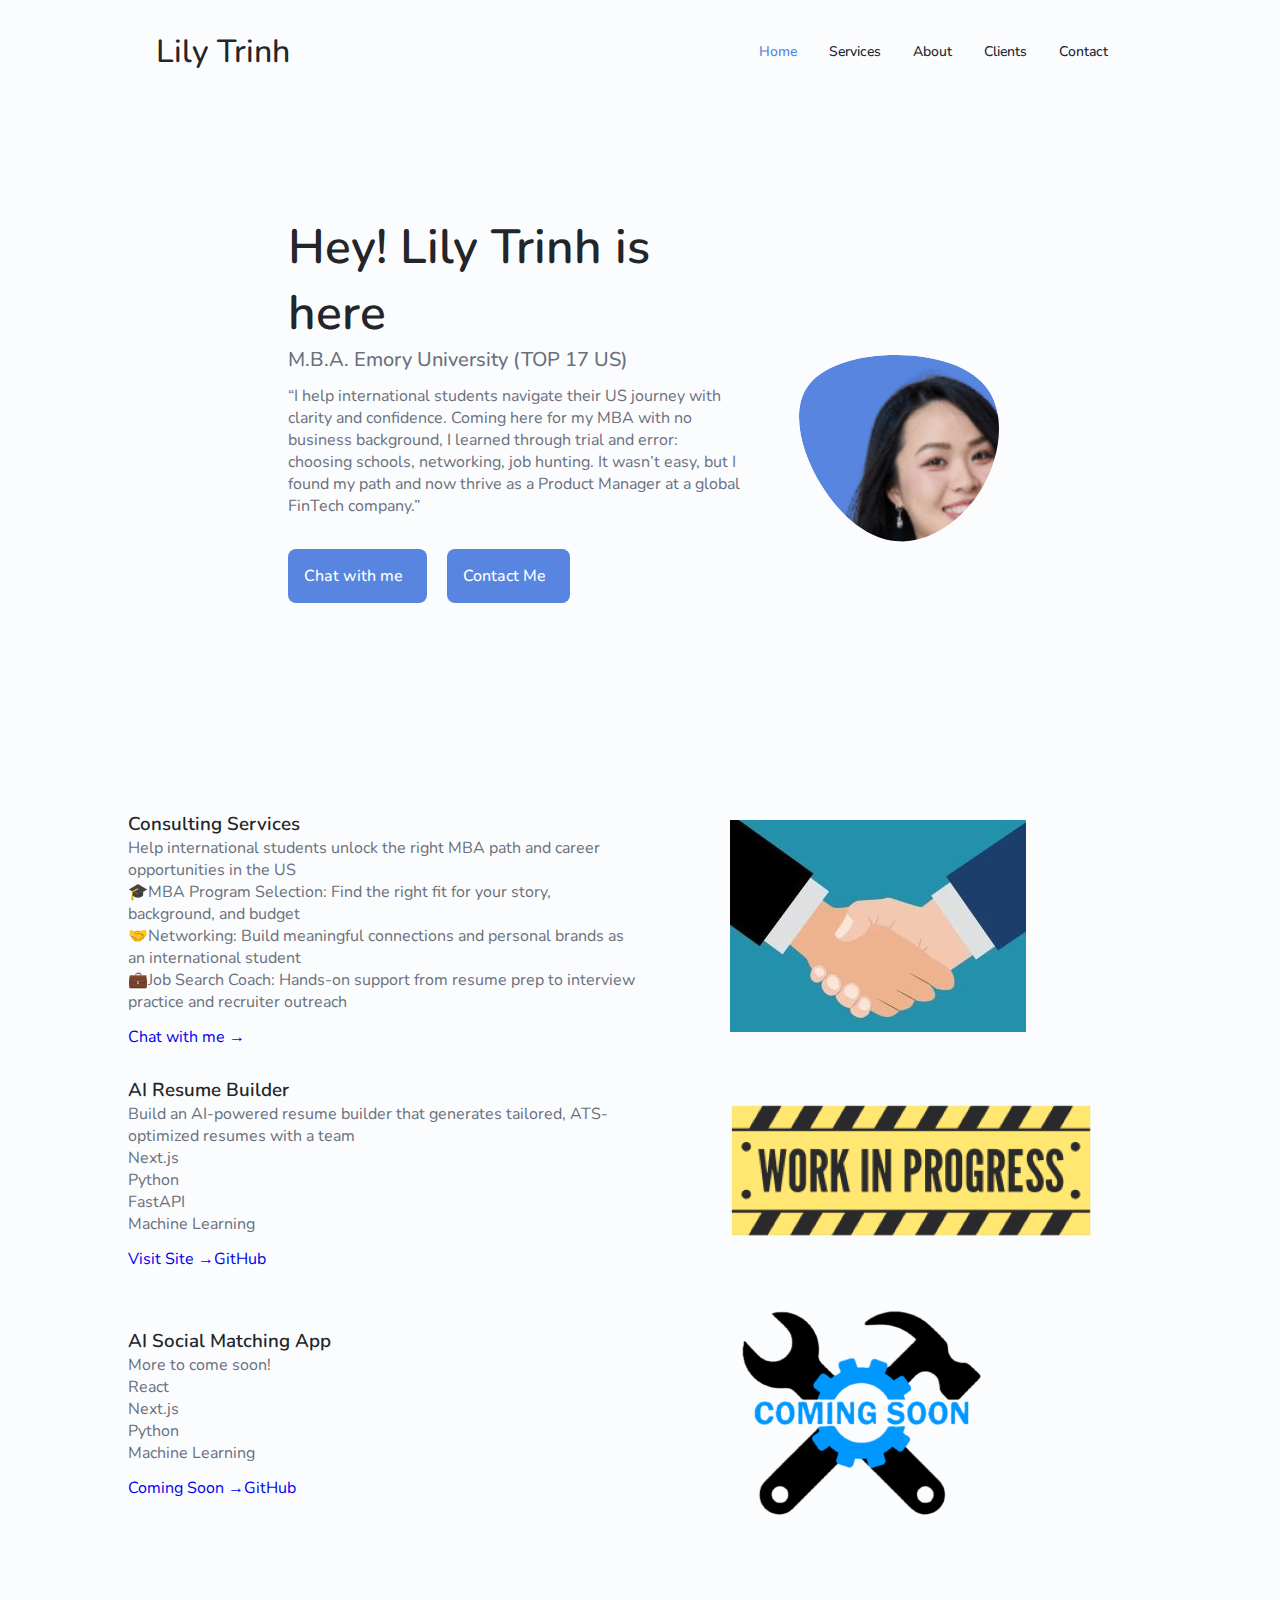
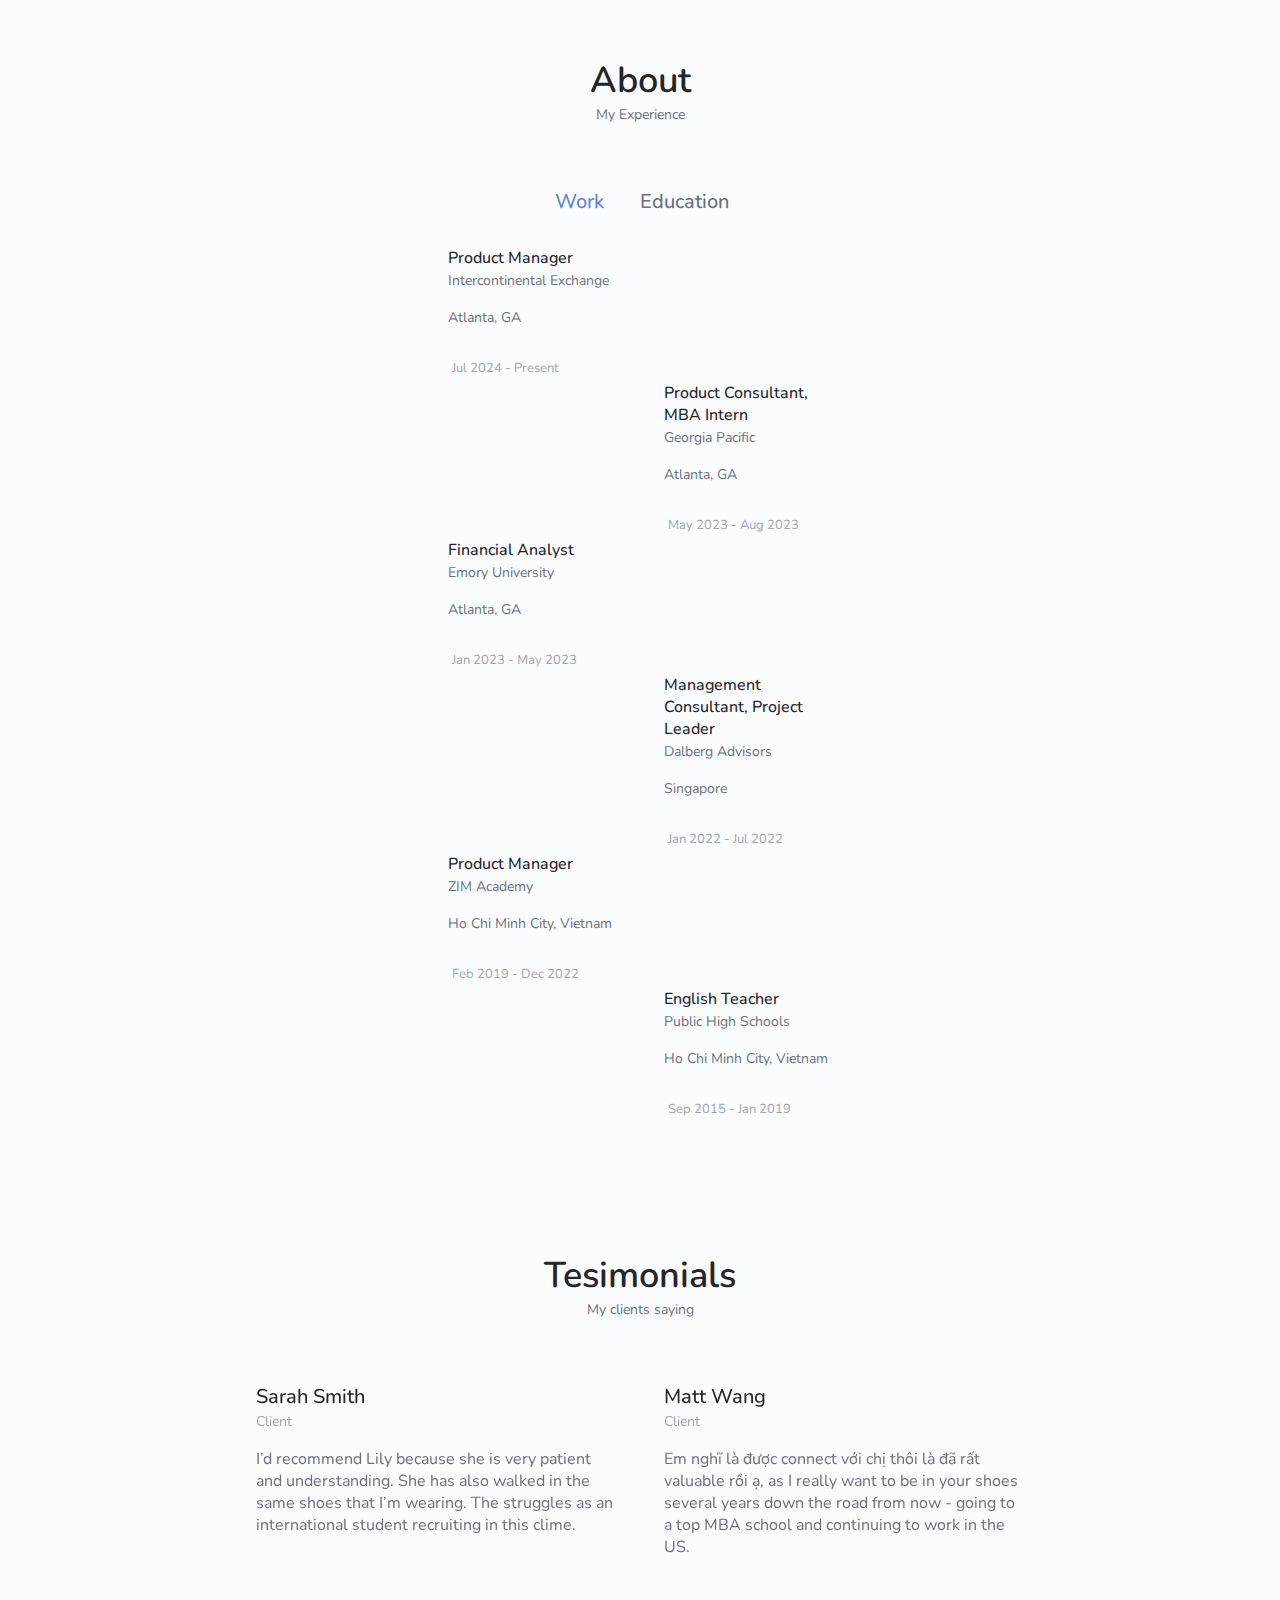
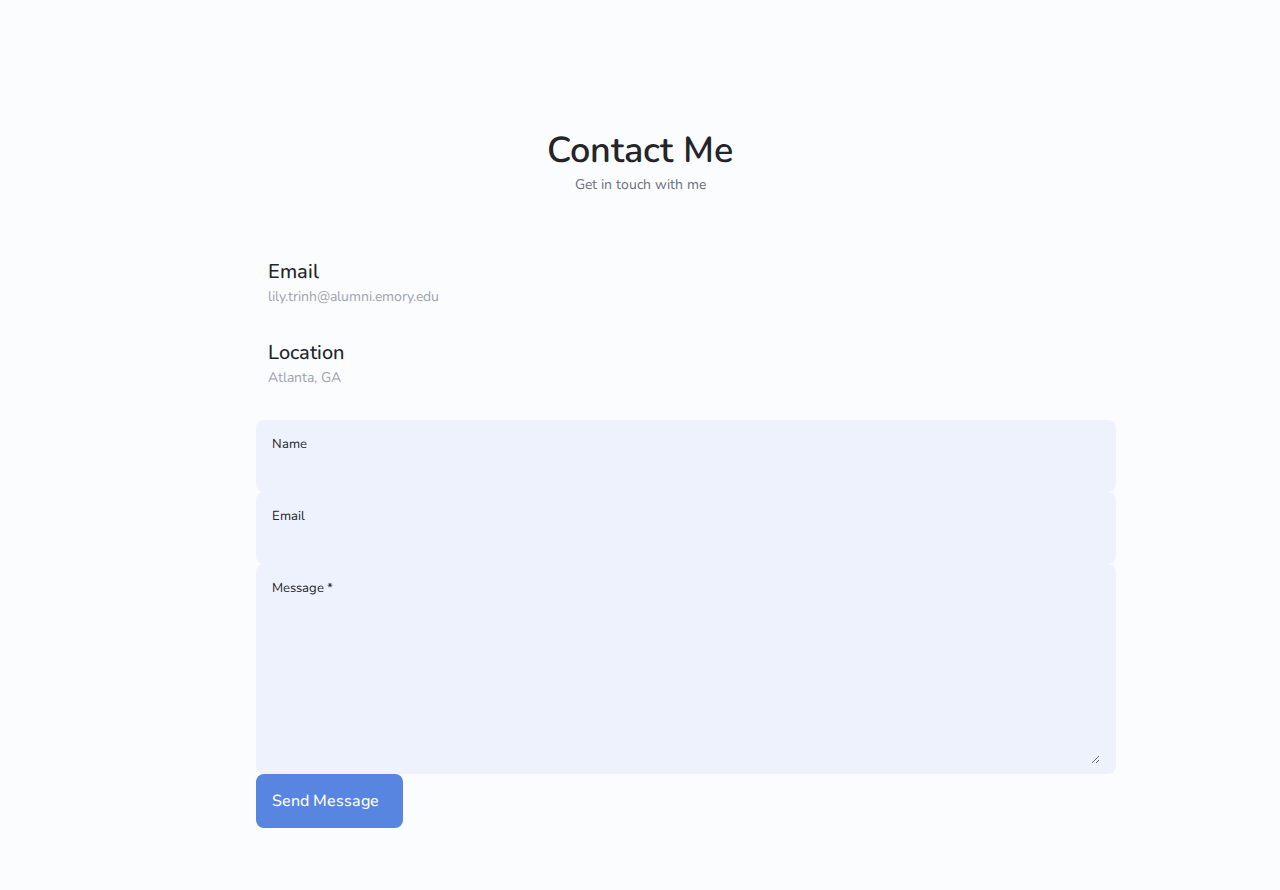
<file: index.html>
<!DOCTYPE html>
<html lang="en">

<head>
  <meta charset="UTF-8" />
  <meta name="viewport" content="width=device-width, initial-scale=1.0" />
  <!--==================== META FOR SEO ====================-->
  <meta name="description" content="Add small description of yourslef." />
  <meta name="keywords" content="Put your name, skills and some coding keywords" />
  <!--==================== UNICONS ====================-->
  <link rel="stylesheet" href="https://unicons.iconscout.com/release/v4.0.0/css/line.css" />
  <!--==================== SWIPER CSS ====================-->
  <link rel="stylesheet" href="assets/css/swiper-bundle.min.css" />
  <!--==================== CSS ====================-->
  <link rel="stylesheet" href="assets/css/styles.css" />
  <title>Lily Trinh</title>
  <link rel="icon" href="./assets/img/graduation-cap.svg" type="image/x-icon" />
</head>

<body>
  <!--==================== HEADER ====================-->
  <header class="header" id="header">
    <nav class="nav container">
      <a href="#" class="nav__logo">Lily Trinh</a>
      <div class="nav__menu" id="nav-menu">
        <ul class="nav__list grid">
          <li class="nav__item">
            <a href="#home" class="nav__link active-link">
              <i class="uil uil-estate nav__icon"></i>Home
            </a>
          </li>
          <li class="nav__item">
            <a href="#services"" class="nav__link">
              <i class="uil uil-file-alt nav__icon"></i>Services
            </a>
          </li>
          <li class="nav__item">
            <a href="#qualification" class="nav__link">
              <i class="uil uil-user nav__icon"></i>About
            </a>
          </li>
          <li class="nav__item">
            <a href="#Clients" class="nav__link">
              <i class="uil uil-scenery nav__icon"></i>Clients
            </a>
          </li>
          <li class="nav__item">
            <a href="#contact" class="nav__link">
              <i class="uil uil-message nav__icon"></i>Contact
            </a>
          </li>
        </ul>
        <i class="uil uil-times nav__close" id="nav-close"></i>
      </div>
      <div class="nav__btns">
        <!-- Theme change button -->
        <i class="uil uil-moon change-theme" id="theme-button"></i>
        <div class="nav__toggle" id="nav-toggle">
          <i class="uil uil-apps"></i>
        </div>
      </div>
    </nav>
  </header>

  <!--==================== MAIN ====================-->
  <main class="main">
    <!--==================== HOME ====================-->
    <section class="home section" id="home">
      <div class="home__container container grid">
        <div class="home__content grid">
          <div class="home__social">
            <a href="https://www.linkedin.com/in/tranglilytrinh" target="_blank" class="home__social-icon">
              <i class="uil uil-linkedin-alt"></i>
            </a>
            <a href="https://www.instagram.com/lily_liuliu_hihi/" target="_blank" class="home__social-icon">
              <i class="uil uil-instagram"></i>
            </a>
          </div>

          <div class="home__img">
            <svg class="home__blob" viewBox="0 0 200 187" xmlns="http://www.w3.org/2000/svg"
              xmlns:xlink="http://www.w3.org/1999/xlink">
              <mask id="mask0" mask-type="alpha">
                <path d="M190.312 36.4879C206.582 62.1187
                                        201.309 102.826 182.328 134.186C163.346
                                        165.547 130.807 187.559 100.226 186.353C69.6454
                                        185.297 41.0228 161.023 21.7403 129.362C2.45775
                                        97.8511 -7.48481 59.1033 6.67581 34.5279C20.9871
                                        10.1032 59.7028 -0.149132 97.9666 0.00163737C136.23
                                        0.303176 174.193 10.857 190.312 36.4879Z" />
              </mask>
              <g mask="url(#mask0)">
                <path d="M190.312 36.4879C206.582 62.1187
                                        201.309 102.826 182.328 134.186C163.346
                                        165.547 130.807 187.559 100.226 186.353C69.6454
                                        185.297 41.0228 161.023 21.7403 129.362C2.45775
                                        97.8511 -7.48481 59.1033 6.67581 34.5279C20.9871
                                        10.1032 59.7028 -0.149132 97.9666 0.00163737C136.23
                                        0.303176 174.193 10.857 190.312 36.4879Z" />
                <image class="home__blob-img" x="0" y="0" xlink:href="assets/image/photo.png" />
              </g>
            </svg>
          </div>
          <div class="home__data">
            <h2 class="home__title">Hey! Lily Trinh is here</h2>
            <h3 class="home__subtitle">
              M.B.A. Emory University (TOP 17 US)
            </h3>
            <p class="home__description">
              “I help international students navigate their US journey with clarity and confidence. Coming here for my
              MBA with no business background, I learned through trial and error: choosing schools, networking, job
              hunting. It wasn’t easy, but I found my path and now thrive as a Product Manager at a global FinTech
              company.”
            </p>
            <!-- <div class="home__buttons"> -->
            <a href="https://calendly.com/lily-trinh-emory/30min" target="_blank" class="button button--flex"
              style="margin-right: 1rem">
              Chat with me
              <i class="uil uil-download-alt button__icon"></i>
            </a>
            <a href="#contact" class="button--flex button">
              Contact Me
              <i class="uil uil-message button__icon"></i>
            </a>
            <!-- </div> -->
          </div>
        </div>
      </div>
    </section>

    <!--==================== MY WORK ====================-->
    <section class="work section" id="services">
      <div class="row">
        <div class="work__container">
          <!-- Each div with the work__box class is a project. -->
          <div class="work__box">
            <div class="work__text">
              <h3>Consulting Services</h3>
              <p>
                Help international students unlock the right MBA path and
                career opportunities in the US
              </p>
              <ul class="work__list">
                <li>
                  🎓MBA Program Selection: Find the right fit for your story,
                  background, and budget
                </li>
                <li>
                  🤝Networking: Build meaningful connections and personal
                  brands as an international student
                </li>
                <li>
                  💼Job Search Coach: Hands-on support from resume prep to
                  interview practice and recruiter outreach
                </li>
              </ul>
              <div class="work__links">
                <a href="https://calendly.com/lily-trinh-emory/30min" target="_blank"
                  class="work__button work__button--primary">
                  Chat with me <span>&rarr;</span>
                </a>
              </div>
            </div>
            <div class="work__image-box">
              <img src="assets/image/handshake.jpg" class="work__image" alt="Consulting Services" />
            </div>
          </div>

          <div class="work__box">
            <div class="work__text">
              <h3>AI Resume Builder</h3>
              <p>
                Build an AI-powered resume builder that generates tailored,
                ATS-optimized resumes with a team
              </p>
              <ul class="work__list">
                <li>Next.js</li>
                <li>Python</li>
                <li>FastAPI</li>
                <li>Machine Learning</li>
              </ul>
              <div class="work__links">
                <a href="https://lil-homie12.github.io/AI-Resume-Help-Deployment/" target="_blank"
                  class="work__button work__button--primary">
                  Visit Site <span>&rarr;</span>
                </a>
                <a href="https://github.com/Yash2108/AI-Job-App.git" target="_blank"
                  class="work__button work__button--secondary" title="View Source Code">
                  <i class="uil uil-github-alt"></i>
                  GitHub
                </a>
              </div>
            </div>
            <div class="work__image-box">
              <img src="assets/image/project-2.png" class="work__image" alt="AI Resume Builder" />
            </div>
          </div>

          <div class="work__box">
            <div class="work__text">
              <h3>AI Social Matching App</h3>
              <p>More to come soon!</p>
              <ul class="work__list">
                <li>React</li>
                <li>Next.js</li>
                <li>Python</li>
                <li>Machine Learning</li>
              </ul>
              <div class="work__links">
                <a href="#" class="work__button work__button--primary work__button--disabled">
                  Coming Soon <span>&rarr;</span>
                </a>
                <a href="#" class="work__button work__button--secondary work__button--disabled"
                  title="View Source Code">
                  <i class="uil uil-github-alt"></i>
                  GitHub
                </a>
              </div>
            </div>
            <div class="work__image-box">
              <img src="assets/image/project-3.png" class="work__image" alt="AI Social Matching App" />
            </div>
          </div>
        </div>
      </div>
    </section>

    <!--==================== QUALIFICATION ====================-->
    <section class="qualification section" id="qualification">
      <h2 class="section__title">About</h2>
      <span class="section__subtitle">My Experience</span>
      <div class="qualification__container container">
        <div class="qualification__tabs">
          <div class="qualification__button button--flex qualification__active" data-target="#work">
            <i class="uil uil-briefcase-alt qualification__icon"></i>Work
          </div>
          <div class="qualification__button button--flex" data-target="#education">
            <i class="uil uil-graduation-cap qualification__icon"></i>Education
          </div>
        </div>
        <div class="qualification__sections">
          <!--==================== QUALIFICATION CONTENT 1 ====================-->
          <div class="qualification__content qualification__active" data-content id="work">
            <!--==================== QUALIFICATION 1 ====================-->
            <div class="qualification__data">
              <!-- <div class="content align__right"> -->
              <div class="content">
                <!-- <div> -->
                <h3 class="qualification__title">Product Manager</h3>
                <span class="qualification__subtitle">Intercontinental Exchange</span>
                <br>
                <span class="qualification__subtitle">Atlanta, GA</span>
                <div class="qualification__calendar">
                  <i class="uil uil-calendar-alt qualification__icon"></i>
                  Jul 2024 - Present
                </div>
                <!-- <div class="qualification__details">
                  <span class="qualification__subsubtitle">Atlanta, GA</span>
                  <div class="qualification__calendar">
                    <i class="uil uil-calendar-alt qualification__icon"></i>
                    Jul 2024 - Present
                  </div>
                </div> -->
              </div>
              <!-- <div class="timeline"> -->
              <div>
                <span class="qualification__rounder"></span>
                <span class="qualification__line"></span>
              </div>
              <!-- <div class="empty"></div> -->
            </div>

            <!--==================== QUALIFICATION 2 ====================-->
            <div class="qualification__data ">
              <!-- <div class="timeline"> -->
              <div></div>
              <div>
                <span class="qualification__rounder"></span>
                <span class="qualification__line"></span>
              </div>
              <!-- <div class="content"> -->
              <div>
                <h3 class="qualification__title">
                  Product Consultant, MBA Intern
                </h3>
                <span class="qualification__subtitle">Georgia Pacific</span>
                <br>
                <span class="qualification__subtitle">Atlanta, GA</span>
                <div class="qualification__calendar">
                  <i class="uil uil-calendar-alt qualification__icon"></i>
                  May 2023 - Aug 2023
                </div>
                <!-- <div class="qualification__details">
                  <span class="qualification__subsubtitle">Atlanta, GA</span>
                  <div class="qualification__calendar">
                    <i class="uil uil-calendar-alt qualification__icon"></i>
                    May 2023 - Aug 2023
                  </div>
                </div> -->
              </div>
            </div>

            <!--==================== QUALIFICATION 3 ====================-->
            <div class="qualification__data">
              <!-- <div class="content align__right"> -->
              <div class="content">
                <!-- <div> -->
                <h3 class="qualification__title">Financial Analyst</h3>
                <span class="qualification__subtitle">Emory University</span>
                <br>
                <span class="qualification__subtitle">Atlanta, GA</span>
                <div class="qualification__calendar">
                  <i class="uil uil-calendar-alt qualification__icon"></i>
                  Jan 2023 - May 2023
                </div>
              </div>
              <!-- <div class="qualification__details">
                  <span class="qualification__subsubtitle">Atlanta, GA</span>
                  <div class="qualification__calendar">
                    <i class="uil uil-calendar-alt qualification__icon"></i>
                    Jan 2023 - May 2023
                  </div>
                </div> -->
              <!-- <div class="timeline"> -->
              <div>
                <span class="qualification__rounder"></span>
                <span class="qualification__line"></span>
              </div>
              <!-- <div class="empty"></div> -->
            </div>

            <!--==================== QUALIFICATION 4====================-->
            <!-- <div class="qualification__data reverse"> -->
            <div class="qualification__data">
              <!-- <div class="empty"></div> -->
              <div></div>
              <!-- <div class="timeline"> -->
              <div>
                <span class="qualification__rounder"></span>
                <span class="qualification__line"></span>
              </div>
              <!-- <div class="content"> -->
              <div>
                <h3 class="qualification__title">
                  Management Consultant, Project Leader
                </h3>
                <span class="qualification__subtitle">Dalberg Advisors</span>
                <br>
                <span class="qualification__subtitle">Singapore</span>
                <div class="qualification__calendar">
                  <i class="uil uil-calendar-alt qualification__icon"></i>
                  Jan 2022 - Jul 2022
                </div>
                <!-- <div class="qualification__details">
                  <span class="qualification__subsubtitle">Singapore</span>
                  <div class="qualification__calendar">
                    <i class="uil uil-calendar-alt qualification__icon"></i>
                    Jan 2022 - Jul 2022
                  </div>
                </div> -->
              </div>
            </div>

            <!--==================== QUALIFICATION 5 ====================-->
            <div class="qualification__data">
              <!-- <div class="content align__right"> -->
              <div class="content">
                <!-- <div> -->
                <h3 class="qualification__title">Product Manager</h3>
                <span class="qualification__subtitle">ZIM Academy</span>
                <br>
                <span class="qualification__subtitle">Ho Chi Minh City, Vietnam</span>
                <div class="qualification__calendar">
                  <i class="uil uil-calendar-alt qualification__icon"></i>
                  Feb 2019 - Dec 2022
                </div>
                <!-- <div class="qualification__details">
                <span class="qualification__subsubtitle">Ho Chi Minh City, Vietnam</span>
                <div class="qualification__calendar">
                  <i class="uil uil-calendar-alt qualification__icon"></i>
                  Feb 2019 - Dec 2022
                </div>
              </div> -->
              </div>
              <!-- <div class="timeline"> -->
              <div>
                <span class="qualification__rounder"></span>
                <span class="qualification__line"></span>
              </div>
              <!-- <div class="empty"></div> -->
            </div>

            <!--==================== QUALIFICATION 6====================-->
            <!-- <div class="qualification__data reverse"> -->
            <div class="qualification__data">
              <!-- <div class="empty"></div> -->
              <div></div>
              <!-- <div class="timeline"> -->
              <div>
                <span class="qualification__rounder"></span>
                <span class="qualification__line"></span>
              </div>
              <!-- <div class="content"> -->
              <div>
                <h3 class="qualification__title">English Teacher</h3>
                <span class="qualification__subtitle">Public High Schools</span>
                <br>
                <span class="qualification__subtitle">Ho Chi Minh City, Vietnam</span>
                <div class="qualification__calendar">
                  <i class="uil uil-calendar-alt qualification__icon"></i>
                  Sep 2015 - Jan 2019
                </div>
                <!-- <div class="qualification__details">
                <span class="qualification__subsubtitle">Ho Chi Minh City, Vietnam</span>
                <div class="qualification__calendar">
                  <i class="uil uil-calendar-alt qualification__icon"></i>
                  Sep 2015 - Jan 2019
                </div>
              </div> -->
              </div>
              <div>
                <span class="qualification__line"></span>
              </div>
            </div>
          </div>
          <!--==================== QUALIFICATION CONTENT 2 ====================-->
          <div class="qualification__content" data-content id="education">
            <!--==================== QUALIFICATION 1 ====================-->
            <div class="qualification__data">
              <!-- <div class="content align__right"> -->
              <div class="content">
                <!-- <div> -->
                <h3 class="qualification__title">
                  Emory University, Goizueta Business School
                </h3>
                <span class="qualification__subtitle">Master of Business Administration</span>
                <br>
                <span class="qualification__subtitle">Atlanta, GA</span>
                <div class="qualification__calendar">
                  <i class="uil uil-calendar-alt qualification__icon"></i>
                  Jul 2022 - May 2024
                </div>
                <!-- <div class="qualification__details">
                <span class="qualification__subsubtitle">Atlanta, GA</span>
                <div class="qualification__calendar">
                  <i class="uil uil-calendar-alt qualification__icon"></i>
                  Jul 2022 - May 2024
                </div>
              </div> -->
              </div>
              <!-- <div class="timeline"> -->
              <div>
                <span class="qualification__rounder"></span>
                <span class="qualification__line"></span>
              </div>
              <!-- <div class="empty"></div> -->
            </div>

            <!--==================== QUALIFICATION 2 ====================-->
            <!-- <div class="qualification__data reverse"> -->
            <div class="qualification__data">
              <!-- <div class="empty"></div> -->
              <div></div>
              <!-- <div class="timeline"> -->
              <div>
                <span class="qualification__rounder"></span>
                <span class="qualification__line"></span>
              </div>
              <!-- <div class="content"> -->
              <div>
                <h3 class="qualification__title">
                  Ho Chi Minh University of Education
                </h3>
                <span class="qualification__subtitle">Bachelor Arts of Education & English</span>
                <br>
                <span class="qualification__subtitle">Ho Chi Minh City, Vietnam</span>
                <div class="qualification__calendar">
                  <i class="uil uil-calendar-alt qualification__icon"></i>
                  Sep 2015 - Jun 2019
                </div>
                <!-- <div class="qualification__details">
                <span class="qualification__subsubtitle">Ho Chi Minh City, Vietnam</span>
                <div class="qualification__calendar">
                  <i class="uil uil-calendar-alt qualification__icon"></i>
                  Sep 2015 - Jun 2019
                </div>
              </div> -->
              </div>
            </div>
          </div>
        </div>
      </div>
    </section>

    <!--==================== CLIENT TESTIMONIAL ====================-->
    <section class="testimonial section" id="Clients">
      <h2 class="section__title">Tesimonials</h2>
      <span class="section__subtitle">My clients saying</span>
      <div class="testimonial__container container swiper-container">
        <div class="swiper-wrapper">
          <!--==================== TESTIMONIAL 1 ====================-->
          <div class="testimonial__content swiper-slide">
            <div class="testimonial__data">
              <div class="testimonial__header">
                <i class="uil uil-smile-beam" class="testimonial__img"> </i>

                <div>
                  <h3 class="testimonial__name">Sarah Smith</h3>
                  <span class="testimonial__client">Client</span>
                </div>
              </div>
              <div>
                <i class="uil uil-star testimonial__icon-star"></i>
                <i class="uil uil-star testimonial__icon-star"></i>
                <i class="uil uil-star testimonial__icon-star"></i>
                <i class="uil uil-star testimonial__icon-star"></i>
                <i class="uil uil-star testimonial__icon-star"></i>
              </div>
            </div>

            <p class="testimonial__description">
              I’d recommend Lily because she is very patient and
              understanding. She has also walked in the same shoes that I’m
              wearing. The struggles as an international student recruiting in
              this clime.
            </p>
          </div>
          <!--==================== TESTIMONIAL 2 ====================-->
          <div class="testimonial__content swiper-slide">
            <div class="testimonial__data">
              <div class="testimonial__header">
                <i class="uil uil-smile-beam" class="testimonial__img"> </i>
                <div>
                  <h3 class="testimonial__name">Matt Wang</h3>
                  <span class="testimonial__client">Client</span>
                </div>
              </div>
              <div>
                <i class="uil uil-star testimonial__icon-star"></i>
                <i class="uil uil-star testimonial__icon-star"></i>
                <i class="uil uil-star testimonial__icon-star"></i>
                <i class="uil uil-star testimonial__icon-star"></i>
                <i class="uil uil-star testimonial__icon-star"></i>
              </div>
            </div>

            <p class="testimonial__description">
              Em nghĩ là được connect với chị thôi là đã rất valuable rồi ạ,
              as I really want to be in your shoes several years down the road
              from now - going to a top MBA school and continuing to work in
              the US.
            </p>
          </div>
          <!--==================== TESTIMONIAL 3 ====================-->
          <div class="testimonial__content swiper-slide">
            <div class="testimonial__data">
              <div class="testimonial__header">
                <i class="uil uil-smile-beam" class="testimonial__img"> </i>
                <div>
                  <h3 class="testimonial__name">Kevin Nguyen</h3>
                  <span class="testimonial__client">Client</span>
                </div>
              </div>
              <div>
                <i class="uil uil-star testimonial__icon-star"></i>
                <i class="uil uil-star testimonial__icon-star"></i>
                <i class="uil uil-star testimonial__icon-star"></i>
                <i class="uil uil-star testimonial__icon-star"></i>
                <i class="uil uil-star testimonial__icon-star"></i>
              </div>
            </div>

            <p class="testimonial__description">
              She is passionate about helping people navigate their job search
              journey, Very accommodative and shares her experience as well
            </p>
          </div>
        </div>

        <!-- Add Arrows -->
        <!-- <div class="swiper-button-next">
            <i class="uil uil-angle-right-b swiper-portfolio-icon"></i>
          </div>
          <div class="swiper-button-prev">
            <i class="uil uil-angle-left-b swiper-portfolio-icon"></i>
          </div> -->

        <!-- Add Pagination -->
        <div class="swiper-pagination"></div>
      </div>
    </section>

    <!--==================== CONTACT ME ====================-->
    <section class="contact section" id="contact">
      <h2 class="section__title">Contact Me</h2>
      <span class="section__subtitle">Get in touch with me</span>
      <div class="contact__container container">
        <div class="contact__info">
          <!--div class="contact__information contact__copyable" data-copy="+1 (404) 123-4567"
            title="Click to copy phone number">
            <i class="uil uil-phone contact__icon"></i>
            <div>
              <h3 class="contact__title">Call Me</h3>
              <span class="contact__subtitle">+1 (404) 123-4567</span>
            </div>
        </div-->
        <div class="contact__information contact__copyable" data-copy="lily.trinh@alumni.emory.edu"
          title="Click to copy email address">
          <i class="uil uil-envelope contact__icon"></i>
          <div>
            <h3 class="contact__title">Email</h3>
            <span class="contact__subtitle">lily.trinh@alumni.emory.edu</span>
          </div>
        </div>

        <div class="contact__information">
          <i class="uil uil-map-marker contact__icon"></i>
          <div>
            <h3 class="contact__title">Location</h3>
            <span class="contact__subtitle">Atlanta, GA</span>
          </div>
        </div>

        <div class="contact__social">
          <a href="https://www.linkedin.com/in/tranglilytrinh" target="_blank" class="contact__social-icon">
            <i class="uil uil-linkedin-alt"></i>
          </a>
          <a href="instagram" target="_blank" class="contact__social-icon">
            <i class="uil uil-instagram"></i>
          </a>
        </div>
      </div>

      <form action="" class="contact__form">
        <div class="contact__inputs">
          <div class="contact__content">
            <label for="contact-name" class="contact__label">Name</label>
            <input type="text" id="contact-name" class="contact__input" />
          </div>
          <div class="contact__content">
            <label for="contact-email" class="contact__label">Email</label>
            <input type="email" id="contact-email" class="contact__input" />
          </div>
        </div>
        <div class="contact__content full-width">
          <label for="contact-message" class="contact__label">Message <span>*</span></label>
          <textarea id="contact-message" cols="0" rows="7" class="contact__input"></textarea>
        </div>

        <a href="mailto:lily.trinh@alumni.emory.edu" class="button button--flex">
          Send Message
          <i class="uil uil-message button__icon"></i>
        </a>
      </form>
      </div>
    </section>
  </main>

  <!-- ==================== FOOTER ====================
    <footer class="footer">
      <div class="footer__bg">
        <div class="footer__container container grid">
          <div>
            <h1 class="footer__title">Lily Trinh</h1>
            <span class="footer__subtitle">M.B.A.</span>
          </div>
          <ul class="footer__links">
            <li><a href="#home" class="footer__link">Home</a></li>
            <li><a href="#work" class="footer__link">Services</a></li>
            <li><a href="#qualification" class="footer__link">About</a></li>
            <li><a href="#clients" class="footer__link">Clients</a></li>
            <li><a href="#contact" class="footer__link">Contact</a></li>
          </ul>
        </div>
      </div>
    </footer> -->

  <!--==================== SCROLL TOP ====================-->
  <a href="#" class="scrollup" id="scroll-up">
    <i class="uil uil-arrow-up scrollup__icon"></i>
  </a>
  <!--==================== SWIPER JS ====================-->
  <script src="assets/js/swiper-bundle.min.js"></script>
  <!--==================== MAIN JS ====================-->
  <script src="assets/js/script.js"></script>
</body>

</html>
</file>
<file: assets/css/styles.css>
@import url('https://fonts.googleapis.com/css2?family=Nunito:ital,wght@0,200..1000;1,200..1000&display=swap');


/*==================== VARIABLES CSS ====================*/
:root {
    --header-height: 3rem;

    /*========== Colors ==========*/
    /* Change favorite color */
    --hue-color: 220; /*Yash 210 - *Purple 250 - Green 142 - Blue 230 - Pink 340*/

    /* HSL color mode */
    --first-color: hsl(var(--hue-color), 69%, 61%);
    --first-color-second: hsl(var(--hue-color), 69%, 61%);
    --first-color-alt: hsl(var(--hue-color), 57%, 53%);
    --first-color-lighter: hsl(var(--hue-color), 92%, 85%);
    --title-color: hsl(var(--hue-color), 8%, 15%);
    --text-color: hsl(var(--hue-color), 8%, 45%);
    --text-color-light: hsl(var(--hue-color), 8%, 65%);
    --input-color: hsl(var(--hue-color), 70%, 96%);
    --body-color: hsl(var(--hue-color), 60%, 99%);
    --container-color: #FFF;
    --scroll-bar-color: hsl(var(--hue-color), 12%, 90%);
    --scroll-thumb-color: hsl(var(--hue-color), 12%, 80%);

    /*========== Font and typography ==========*/
    --body-font: 'Nunito', sans-serif;

    /* .5rem = 8px, 1rem = 16px, 1.5rem = 24px ... */
    --big-font-size: 2rem;
    --h1-font-size: 1.5rem;
    --h2-font-size: 1.25rem;
    --h3-font-size: 1.125rem;
    --normal-font-size: .938rem;
    --small-font-size: .813rem;
    --smaller-font-size: .75rem;

    /*========== Font weight ==========*/
    --font-medium: 500;
    --font-semi-bold: 600;

    /*========== Margenes Bottom ==========*/
    /* .25rem = 4px, .5rem = 8px, .75rem = 12px ... */
    --mb-0-25: 0.25rem;
    --mb-0-5: 0.5rem;
    --mb-0-75: 0.75rem;
    --mb-1: 1rem;
    --mb-1-5: 1.5rem;
    --mb-2: 2rem;
    --mb-2-5: 2.5rem;
    --mb-3: 3rem;

    /*========== z index ==========*/
    --z-tooltip: 10;
    --z-fixed: 100;
    --z-modal: 1000;
}

/* Font size for large devices */
@media screen and (min-width: 968px) {
    :root {
        --big-font-size: 3rem;
        --h1-font-size: 2.25rem;
        --h2-font-size: 1.5rem;
        --h3-font-size: 1.25rem;
        --normal-font-size: 1rem;
        --small-font-size: .875rem;
        --smaller-font-size: .813rem;
    }
}

/*========== Variables Dark theme ==========*/
body.dark-theme{
    /* HSL color mode */
    --first-color-second: hsl(var(--hue-color), 30%, 8%);
    --title-color: hsl(var(--hue-color), 8%, 95%);
    --text-color: hsl(var(--hue-color), 8%, 75%);
    --input-color: hsl(var(--hue-color), 29%, 16%);
    --body-color: hsl(var(--hue-color), 28%, 12%);
    --container-color: hsl(var(--hue-color), 29%, 16%);
    --scroll-bar-color: hsl(var(--hue-color), 12%, 48%);
    --scroll-thumb-color: hsl(var(--hue-color), 12%, 36%);
}

/*========== Button Dark/Light ==========*/
.nav__btns{
    display: flex;
    align-items: center;
}

.change-theme{
    font-size: 1.25rem;
    color: var(--title-color);
    margin-right: var(--mb-1);
    cursor: pointer;
}

.change-theme:hover{
    color: var(--first-color);
}

/*==================== BASE ====================*/
*{
    box-sizing: border-box;
    padding: 0;
    margin: 0;
}

html{
    scroll-behavior: smooth;
}

body{
    margin: 0 0 var(--header-height) 0;
    font-family: var(--body-font);
    font-size: var(--normal-font-size);
    background-color: var(--body-color);
    color: var(--text-color);
}

h1,h2,h3,h4{
    color: var(--title-color);
    font-weight: var(--font-semi-bold);
}  

ul{
    list-style: none;
}

a{
    text-decoration: none;
}

img{
    max-width: 100%;
    height:auto;
}

/*==================== REUSABLE CSS CLASSES ====================*/
.section{
    padding: 2rem 0 4rem;
}

.section__title{
    font-size: var(--h1-font-size);
}

.section__subtitle{
    display:block;
    font-size: var(--small-font-size);
    margin-bottom: var(--mb-3);
}

.section__subtitle, .section__title{
    text-align: center;
}

/*==================== LAYOUT ====================*/

.container{
    max-width: 768px;
    margin-left: var(--mb-1-5);
    margin-right: var(--mb-1-5);
}

.grid{
    display: grid;
    gap: 1.5rem;
}

.header{
    width: 100%;
    position:fixed;
    bottom:0;
    left:0;
    z-index:var(--z-fixed);
    background-color: var(--body-color);
}

/*==================== NAV ====================*/
.nav{
    max-width: 968px;
    height:var(--header-height);
    display: flex;
    justify-content: space-between;
    align-items: center;
}

.nav__logo, .nav__toggle{
    color: var(--title-color);
    font-weight: var(--font-medium);
    font-size: 2rem;
}

.nav__logo:hover{
    color: var(--first-color);
}

.nav__toggle{
    font-size: 1.1rem;
    cursor:pointer;
}

.nav__toggle:hover{
    color: var(--first-color);
}

@media screen and (max-width: 767px){
    .nav__menu{
        position: fixed;
        bottom: -100%;
        left: 0;
        width: 100%;
        background-color: var(--body-color);
        padding: 2rem 1.5rem 4rem;
        box-shadow: 0 -1px 4px rgba(0,0,0,.15);
        border-radius: 1.5rem 1.5rem 0 0;
        transition: .3s;
    }
}

.nav__list{
    grid-template-columns: repeat(3, 1fr);
    gap: 2rem;
}

.nav__link{
    display: flex;
    flex-direction: column;
    align-items: center;
    font-size: var(--small-font-size);
    color: var(--title-color);
    font-weight: var(--font-medium);
}

.nav__link:hover{
    color: var(--first-color);
}

.nav__icon{
    font-size: 1.2rem;
}

.nav__close{
    position: absolute;
    right: 1.3rem;
    bottom: 0.5rem;
    font-size: 1.5rem;
    cursor:pointer;
    /* color: var(--first-color); */
}

.nav__close:hover{
    color: var(--first-color-alt);
}

/* show menu */
.show-menu{
    bottom: 0;
}

/* Active link */
.active-link{
    color: var(--first-color);
}

/* Change background header */
.scroll-header{
    box-shadow: 0 -1px 4px rgba(0,0,0,.15);
}

/*==================== HOME ====================*/
.home__content {
    display: flex;
    align-items: center; /* vertically center */
    justify-content: center; /* horizontally center, optional */
    gap: 2rem; /* space between data and image */
}

.home__data {
    flex: 1;
    margin-bottom: 5rem;
}
.home__img {
    -flex: 1;
    display: flex;
    justify-content: center;
    align-items: center;
    max-width: 250px;   /* Adjust as needed */
}
.home__container{
    gap: 1rem;
}

.home__content{
    grid-template-columns: .5fr 3fr;
    padding-top: 3.5rem;
    align-items: center;
}

.home__social{
    display: grid;
    grid-template-columns: max-content;
    row-gap: 1rem;
}

.home__social-icon{
    font-size: 1.75rem;
    color: var(--first-color);
}

.home__social-icon:hover{
    color: var(--first-color-alt);
}

.home__blob{
    width: 200px;
    height: 187px;
    display:block;
    fill: var(--first-color);
}

.home__buttons {
    display: flex;
    align-items: center;
    gap: 1rem; /* space between buttons */
}

.home__blob-img{
    width: 400px;
}

.home__data{
     grid-column: 1/3;
}

.home__title{
    font-size: var(--big-font-size);
}

.home__subtitle{
    font-size: var(--h3-font-size);
    color: var(--text-color);
    font-weight: var(--font-medium);
    margin-bottom: var(--mb-0-75);
}

.home__description{
    margin-bottom: var(--mb-2);
}

.home__scroll{
    display: none;
}

.home__scroll-button{
    color: var(--first-color);
    transition: .3s;
}

.home__scroll-button:hover{
    transform: translateY(0.25rem);
}

.home__scroll-mouse{
    font-size: 2rem;
}

.home__scroll-name{
    font-size: var(--small-font-size);
    color: var(--title-color);
    font-weight: var(--font-medium);
    margin-right: var(--mb-0-25);
}

.home__scroll-arrow{
    font-size: 1.25rem;
}


/*==================== BUTTONS ====================*/
.button{
    display: inline-block;
    background-color: var(--first-color);
    color: #FFF;
    padding: 1rem;
    border-radius: .5rem;
    font-weight: var(--font-medium);
}

.button:hover{
    background-color: var(--first-color-alt);
}

.button__icon{
    font-size: 1.25rem;
    margin-left: var(--mb-0-5);
    transition: .3s;
}

.button--white{
    background-color: #FFF;
    color: var(--first-color);
}

.button--pink{
    background-color: hsl(var(--hue-color), 69%, 61%);
    color: pink;
    transition: .3s;
}

.button--white:hover{
    background-color: #FFF;
}

.button--flex{
    display: inline-flex;
    align-items: center;
}

.button--small{
    padding: .75rem 1rem;
}

.button--link{
    padding: 0;
    background-color: transparent;
    color: var(--first-color);
}

.button--link:hover{
    background-color: transparent;
    color: var(--first-color-alt);
}

/*==================== ABOUT ====================*/
.about__img{
    width: 200px;
    border-radius: .5rem;
    justify-self: center;
    align-self: center;
}

.about__description{
    text-align: center;
    margin-bottom: var(--mb-2-5);
}

.about__info{
    display: flex;
    justify-content: space-evenly;
    margin-bottom: var(--mb-2-5);
}

.about__info-title{
    font-size: var(--h2-font-size);
    font-weight: var(--font-semi-bold);
    color: var(--title-color);
}

.about__info-name{
    font-size: var(--smaller-font-size);
}

.about__info-title, .about__info-name{
    display: block;
    text-align: center;
}

.about__buttons{
    display: flex;
    justify-content: center;
}

/*==================== SKILLS ====================*/
.skills__container{
    row-gap: 0;
}

.skills__header{
    display: flex;
    align-items: center;
    margin-bottom: var(--mb-2-5);
    cursor: pointer;
}

.skills__icon, .skills__arrow{
    font-size: 2rem;
    color: var(--first-color);
}

.skills__icon{
    margin-right: var(--mb-0-75);
}

.skills__title{
    font-size: var(--h3-font-size);

}

.skills__subtitle{
    font-size: var(--small-font-size);
    color: var(--text-color-light);
}

.skills__arrow{
    margin-left: auto;
    transition: .4s;
}

.skills__list{
    row-gap: 1.5rem;
    padding-left: 2.7rem;
    display: grid;
    grid-template-columns: 1fr 1fr;
    column-gap: 1.5rem;
}

.skills__titles{
    display: flex;
    justify-content: space-between;
    margin-bottom: var(--mb-0-5);
}

.skills__name{
    font-size: var(--h3-font-size);
    font-weight: var(--font-medium);
}

.skills__bar, .skills__percentage{
    height: 5px;
    border-radius: .25rem;
}

.skills__bar{
    background-color: var(--first-color-lighter);
}

.skills__percentage{
    display: block;
    background-color: var(--first-color);
}

.skills__intermediate{
    width: 75%;
}

.skills__beginner{
    width: 40%;
}

.skills__html{
    width: 90%;
}

.skills__css{
    width: 80%;
}

.skills__js{
    width: 60%;
}

.skills__react{
    width: 85%;
}



.skills__php{
    width: 80%;
}

.skills__node{
    width: 70%;
}

.skills__firebase{
    width: 90%;
}

.skills__python{
    width: 55%;
}



.skills__figma{
    width: 90%;
}

.skills__sketch{
    width: 85%;
}

.skills__photoshop{
    width: 85%;
}

.skills__close .skills__list{
    height: 0;
    overflow: hidden;
}

.skills__open .skills__list{
    height: max-content;
    margin-bottom: var(--mb-2-5);
}

.skills__open .skills__arrow{
    transform: rotate(-180deg);
}

.vscode-icons--file-type-python {
    display: inline-block;
    width: 1em;
    height: 1em;
    background-repeat: no-repeat;
    background-size: 100% 100%;
    background-image: url("data:image/svg+xml,%3Csvg xmlns='http://www.w3.org/2000/svg' viewBox='0 0 32 32'%3E%3Cdefs%3E%3ClinearGradient id='vscodeIconsFileTypePython0' x1='-133.268' x2='-133.198' y1='-202.91' y2='-202.84' gradientTransform='matrix(189.38 0 0 189.81 25243.061 38519.17)' gradientUnits='userSpaceOnUse'%3E%3Cstop offset='0' stop-color='%23387eb8'/%3E%3Cstop offset='1' stop-color='%23366994'/%3E%3C/linearGradient%3E%3ClinearGradient id='vscodeIconsFileTypePython1' x1='-133.575' x2='-133.495' y1='-203.203' y2='-203.133' gradientTransform='matrix(189.38 0 0 189.81 25309.061 38583.42)' gradientUnits='userSpaceOnUse'%3E%3Cstop offset='0' stop-color='%23ffe052'/%3E%3Cstop offset='1' stop-color='%23ffc331'/%3E%3C/linearGradient%3E%3C/defs%3E%3Cpath fill='url(%23vscodeIconsFileTypePython0)' d='M15.885 2.1c-7.1 0-6.651 3.07-6.651 3.07v3.19h6.752v1H6.545S2 8.8 2 16.005s4.013 6.912 4.013 6.912H8.33v-3.361s-.13-4.013 3.9-4.013h6.762s3.772.06 3.772-3.652V5.8s.572-3.712-6.842-3.712Zm-3.732 2.137a1.214 1.214 0 1 1-1.183 1.244v-.02a1.214 1.214 0 0 1 1.214-1.214Z'/%3E%3Cpath fill='url(%23vscodeIconsFileTypePython1)' d='M16.085 29.91c7.1 0 6.651-3.08 6.651-3.08v-3.18h-6.751v-1h9.47S30 23.158 30 15.995s-4.013-6.912-4.013-6.912H23.64V12.4s.13 4.013-3.9 4.013h-6.765S9.2 16.356 9.2 20.068V26.2s-.572 3.712 6.842 3.712h.04Zm3.732-2.147A1.214 1.214 0 1 1 21 26.519v.03a1.214 1.214 0 0 1-1.214 1.214z'/%3E%3C/svg%3E");
  }

.vscode-icons--file-type-java {
  display: inline-block;
  width: 1em;
  height: 1em;
  background-repeat: no-repeat;
  background-size: 100% 100%;
  background-image: url("data:image/svg+xml,%3Csvg xmlns='http://www.w3.org/2000/svg' viewBox='0 0 32 32'%3E%3Cpath fill='%235382a1' d='M12.325 23.654s-1.07.622.761.833a16 16 0 0 0 5.8-.246a10 10 0 0 0 1.541.752c-5.481 2.349-12.405-.136-8.1-1.339m-.671-3.066s-1.2.888.633 1.078a22.6 22.6 0 0 0 7.481-.359a3.3 3.3 0 0 0 1.152.7c-6.627 1.938-14.009.153-9.266-1.421m5.644-5.198a2.05 2.05 0 0 1-.355 2.954s3.429-1.77 1.854-3.987c-1.471-2.067-2.6-3.095 3.508-6.636c0 0-9.586 2.394-5.007 7.669'/%3E%3Cpath fill='%235382a1' d='M24.552 25.921s.792.652-.872 1.157c-3.164.958-13.168 1.248-15.948.038c-1-.435.874-1.038 1.464-1.164a3.8 3.8 0 0 1 .966-.108c-1.111-.783-7.181 1.537-3.083 2.2c11.176 1.812 20.372-.816 17.473-2.124M12.84 17.412s-5.089 1.209-1.8 1.648a38 38 0 0 0 6.731-.072a53 53 0 0 0 4.221-.555a9 9 0 0 0-1.28.685c-5.168 1.359-15.151.727-12.277-.663a9.6 9.6 0 0 1 4.407-1.042m9.127 5.102c5.253-2.73 2.824-5.353 1.129-5a4 4 0 0 0-.6.161a.96.96 0 0 1 .449-.346c3.354-1.179 5.933 3.478-1.083 5.322a.5.5 0 0 0 .106-.138M18.8 2s2.909 2.91-2.759 7.386c-4.546 3.59-1.037 5.637 0 7.975c-2.653-2.394-4.6-4.5-3.294-6.463C14.664 8.019 19.976 6.623 18.8 2'/%3E%3Cpath fill='%235382a1' d='M13.356 29.912c5.042.323 12.786-.179 12.969-2.565c0 0-.353.9-4.167 1.623a41.5 41.5 0 0 1-12.76.2s.645.533 3.959.746'/%3E%3C/svg%3E");
}   

.simple-icons--cplusplus {
    display: inline-block;
    width: 1em;
    height: 1em;
    --svg: url("data:image/svg+xml,%3Csvg xmlns='http://www.w3.org/2000/svg' viewBox='0 0 24 24'%3E%3Cpath fill='%23000' d='M22.394 6c-.167-.29-.398-.543-.652-.69L12.926.22c-.509-.294-1.34-.294-1.848 0L2.26 5.31c-.508.293-.923 1.013-.923 1.6v10.18c0 .294.104.62.271.91s.398.543.652.69l8.816 5.09c.508.293 1.34.293 1.848 0l8.816-5.09c.254-.147.485-.4.652-.69s.27-.616.27-.91V6.91c.003-.294-.1-.62-.268-.91M12 19.11c-3.92 0-7.109-3.19-7.109-7.11s3.19-7.11 7.11-7.11a7.13 7.13 0 0 1 6.156 3.553l-3.076 1.78a3.57 3.57 0 0 0-3.08-1.78A3.56 3.56 0 0 0 8.444 12A3.56 3.56 0 0 0 12 15.555a3.57 3.57 0 0 0 3.08-1.778l3.078 1.78A7.14 7.14 0 0 1 12 19.11m7.11-6.715h-.79v.79h-.79v-.79h-.79v-.79h.79v-.79h.79v.79h.79zm2.962 0h-.79v.79h-.79v-.79h-.79v-.79h.79v-.79h.79v.79h.79z'/%3E%3C/svg%3E");
    background-color: var(--first-color);
    -webkit-mask-image: var(--svg);
    mask-image: var(--svg);
    -webkit-mask-repeat: no-repeat;
    mask-repeat: no-repeat;
    -webkit-mask-size: 100% 100%;
    mask-size: 100% 100%;
  }

.mdi--language-c {
    display: inline-block;
    width: 1em;
    height: 1em;
    --svg: url("data:image/svg+xml,%3Csvg xmlns='http://www.w3.org/2000/svg' viewBox='0 0 24 24'%3E%3Cpath fill='%23000' d='m15.45 15.97l.42 2.44c-.26.14-.68.27-1.24.39c-.57.13-1.24.2-2.01.2c-2.21-.04-3.87-.7-4.98-1.96c-1.14-1.27-1.68-2.88-1.68-4.83C6 9.9 6.68 8.13 8 6.89C9.28 5.64 10.92 5 12.9 5c.75 0 1.4.07 1.94.19s.94.25 1.2.4l-.6 2.49l-1.04-.34c-.4-.1-.87-.15-1.4-.15c-1.15-.01-2.11.36-2.86 1.1c-.76.73-1.14 1.85-1.18 3.34c.01 1.36.37 2.42 1.08 3.2c.71.77 1.7 1.17 2.99 1.18l1.33-.12c.43-.08.79-.19 1.09-.32'/%3E%3C/svg%3E");
    background-color: var(--first-color);
    -webkit-mask-image: var(--svg);
    mask-image: var(--svg);
    -webkit-mask-repeat: no-repeat;
    mask-repeat: no-repeat;
    -webkit-mask-size: 100% 100%;
    mask-size: 100% 100%;
}

.logos--dart {
    display: inline-block;
    width: 1em;
    height: 1em;
    background-repeat: no-repeat;
    background-size: 100% 100%;
    background-image: url("data:image/svg+xml,%3Csvg xmlns='http://www.w3.org/2000/svg' viewBox='0 0 256 256'%3E%3Cdefs%3E%3CradialGradient id='logosDart0' cx='50%25' cy='50.002%25' r='50.004%25' fx='50%25' fy='50.002%25' gradientTransform='scale(1 .99985)'%3E%3Cstop offset='0%25' stop-color='%23fff' stop-opacity='0.1'/%3E%3Cstop offset='100%25' stop-color='%23fff' stop-opacity='0'/%3E%3C/radialGradient%3E%3C/defs%3E%3Cpath fill='%2301579b' d='M52.209 203.791L8.413 159.995C3.218 154.67 0 147.141 0 139.782c0-3.407 1.92-8.733 3.369-11.782l40.427-84.204z'/%3E%3Cpath fill='%2340c4ff' d='M202.116 52.209L158.32 8.413C154.5 4.573 146.538 0 139.8 0c-5.796 0-11.48 1.167-15.15 3.369L43.815 43.796zM104.418 256h106.111v-45.471l-79.16-25.276l-72.422 25.276z'/%3E%3Cpath fill='%2329b6f6' d='M43.796 180.209c0 13.513 1.694 16.826 8.413 23.582l6.738 6.738h151.582l-74.097-84.204l-92.636-82.53z'/%3E%3Cpath fill='%2301579b' d='M178.534 43.777H43.796L210.529 210.51H256V106.093L202.097 52.19c-7.566-7.585-14.285-8.413-23.563-8.413'/%3E%3Cpath fill='%23fff' d='M53.903 205.466c-6.738-6.756-8.413-13.419-8.413-25.257V45.47l-1.675-1.675v136.413c-.02 11.838-.02 15.113 10.088 25.257l5.044 5.044z' opacity='0.2'/%3E%3Cpath fill='%23263238' d='M254.325 104.418v104.417h-45.471l1.675 1.694H256V106.093z' opacity='0.2'/%3E%3Cpath fill='%23fff' d='M202.116 52.209c-8.356-8.357-15.188-8.413-25.257-8.413H43.815l1.675 1.675h131.369c5.025 0 17.71-.847 25.257 6.738' opacity='0.2'/%3E%3Cpath fill='url(%23logosDart0)' d='m254.325 104.418l-52.209-52.21L158.32 8.414C154.5 4.573 146.538 0 139.8 0c-5.796 0-11.48 1.167-15.15 3.369L43.815 43.796L3.388 128c-1.45 3.068-3.37 8.394-3.37 11.782c0 7.359 3.238 14.868 8.414 20.213l40.351 40.07c.96 1.185 2.09 2.39 3.426 3.726l1.675 1.675l5.044 5.044l43.796 43.796l1.675 1.675H210.49v-45.47h45.471V106.092z' opacity='0.2'/%3E%3C/svg%3E");
  }

.devicon--matlab {
    display: inline-block;
    width: 1em;
    height: 1em;
    background-repeat: no-repeat;
    background-size: 100% 100%;
    background-image: url("data:image/svg+xml,%3Csvg xmlns='http://www.w3.org/2000/svg' viewBox='0 0 128 128'%3E%3Cdefs%3E%3ClinearGradient id='deviconMatlab0' x1='16.803' x2='15.013' y1='16.631' y2='22.411' gradientTransform='matrix(4 0 0 -4 0 128)' gradientUnits='userSpaceOnUse'%3E%3Cstop offset='0' stop-color='%23512'/%3E%3Cstop offset='.23' stop-color='%23523'/%3E%3Cstop offset='.36' stop-color='%23534'/%3E%3Cstop offset='.51' stop-color='%23645'/%3E%3Cstop offset='.66' stop-color='%23568'/%3E%3Cstop offset='.84' stop-color='%2329d'/%3E%3C/linearGradient%3E%3ClinearGradient id='deviconMatlab1' x1='29.71' x2='11.71' y1='18.983' y2='14.563' gradientTransform='scale(4)' gradientUnits='userSpaceOnUse'%3E%3Cstop offset='.081' stop-color='%23c33'/%3E%3Cstop offset='.189' stop-color='%23de5239'/%3E%3Cstop offset='.313' stop-color='%23f06e3e'/%3E%3Cstop offset='.421' stop-color='%23fa8042'/%3E%3Cstop offset='.5' stop-color='%23fe8643'/%3E%3Cstop offset='.58' stop-color='%23fa7f42'/%3E%3Cstop offset='.696' stop-color='%23ef6c3e'/%3E%3Cstop offset='.833' stop-color='%23dc4c37'/%3E%3Cstop offset='.916' stop-color='%23cf3633'/%3E%3C/linearGradient%3E%3C/defs%3E%3Cpath fill='%2349d' d='m8 70.2l31.879-12.88a82.6 82.6 0 0 1 10.883-11.8c2.636-1.399 7.597-.641 16.68-11.918c8.796-11 11.597-20.403 15.718-20.403c6.52 0 11.32 14.082 18.602 35.403A462 462 0 0 0 120 96.48c-7.602-7.082-14.078-14.718-21.48-14.52c-6.88.161-14.52 8.321-22.88 18.802C69 109.16 60.2 114.922 56.763 114.8c0 0-8.883-25.121-16.32-29.2a10.56 10.56 0 0 0-9.563.797L8 70.16zm0 0'/%3E%3Cpath fill='url(%23deviconMatlab0)' d='M79.2 16.078c-2.68 3.602-5.92 10.203-11.76 17.524c-9.082 11.277-14 10.52-16.68 11.918a78.7 78.7 0 0 0-10.882 11.8l13.2 9.64C64.28 51.68 70.28 35.122 74.96 24.399a54.7 54.7 0 0 1 4.238-8.32zm0 0'/%3E%3Cpath fill='url(%23deviconMatlab1)' d='M83.2 13.2c-8.72 0-14.68 45.921-46.88 71.562c9.04-1.48 16.88 20.957 20.48 30.039c16-2.723 28.802-33.32 41.72-32.84c7.402.277 13.878 7.437 21.48 14.52C102.64 60 94.52 13.198 83.2 13.198zm0 0'/%3E%3C/svg%3E");
}

.icon-park--html-five {
    display: inline-block;
    width: 1em;
    height: 1em;
    background-repeat: no-repeat;
    background-size: 100% 100%;
    background-image: url("data:image/svg+xml,%3Csvg xmlns='http://www.w3.org/2000/svg' viewBox='0 0 48 48'%3E%3Cg fill='none' stroke-width='4'%3E%3Cpath fill='%232f88ff' stroke='%23000' d='M37.8037 5H10.1963C9.01796 5 8.09502 6.01352 8.205 7.18668L10.8925 35.8534C10.959 36.5632 11.3984 37.1839 12.0457 37.4826L23.1619 42.6132C23.6937 42.8586 24.3063 42.8586 24.8381 42.6132L35.9543 37.4826C36.6016 37.1839 37.041 36.5632 37.1075 35.8534L39.795 7.18668C39.905 6.01352 38.982 5 37.8037 5Z'/%3E%3Cpath stroke='%23fff' stroke-linecap='round' stroke-linejoin='round' d='M32 12H16L17 21H31L30 32L24 35L18 32L17.5 27'/%3E%3C/g%3E%3C/svg%3E");
  }

.vscode-icons--file-type-css {
    display: inline-block;
    width: 1em;
    height: 1em;
    background-repeat: no-repeat;
    background-size: 100% 100%;
    background-image: url("data:image/svg+xml,%3Csvg xmlns='http://www.w3.org/2000/svg' viewBox='0 0 32 32'%3E%3Cpath fill='%231572b6' d='M5.902 27.201L3.656 2h24.688l-2.249 25.197L15.985 30z'/%3E%3Cpath fill='%2333a9dc' d='m16 27.858l8.17-2.265l1.922-21.532H16z'/%3E%3Cpath fill='%23fff' d='M16 13.191h4.09l.282-3.165H16V6.935h7.75l-.074.829l-.759 8.518H16z'/%3E%3Cpath fill='%23ebebeb' d='m16.019 21.218l-.014.004l-3.442-.93l-.22-2.465H9.24l.433 4.853l6.331 1.758l.015-.004z'/%3E%3Cpath fill='%23fff' d='m19.827 16.151l-.372 4.139l-3.447.93v3.216l6.336-1.756l.047-.522l.537-6.007z'/%3E%3Cpath fill='%23ebebeb' d='M16.011 6.935v3.091H8.545l-.062-.695l-.141-1.567l-.074-.829zM16 13.191v3.091h-3.399l-.062-.695l-.14-1.567l-.074-.829z'/%3E%3C/svg%3E");
}

.logos--javascript {
    display: inline-block;
    width: 1em;
    height: 1em;
    background-repeat: no-repeat;
    background-size: 100% 100%;
    background-image: url("data:image/svg+xml,%3Csvg xmlns='http://www.w3.org/2000/svg' viewBox='0 0 256 256'%3E%3Cpath fill='%23f7df1e' d='M0 0h256v256H0z'/%3E%3Cpath d='m67.312 213.932l19.59-11.856c3.78 6.701 7.218 12.371 15.465 12.371c7.905 0 12.89-3.092 12.89-15.12v-81.798h24.057v82.138c0 24.917-14.606 36.259-35.916 36.259c-19.245 0-30.416-9.967-36.087-21.996m85.07-2.576l19.588-11.341c5.157 8.421 11.859 14.607 23.715 14.607c9.969 0 16.325-4.984 16.325-11.858c0-8.248-6.53-11.17-17.528-15.98l-6.013-2.58c-17.357-7.387-28.87-16.667-28.87-36.257c0-18.044 13.747-31.792 35.228-31.792c15.294 0 26.292 5.328 34.196 19.247l-18.732 12.03c-4.125-7.389-8.591-10.31-15.465-10.31c-7.046 0-11.514 4.468-11.514 10.31c0 7.217 4.468 10.14 14.778 14.608l6.014 2.577c20.45 8.765 31.963 17.7 31.963 37.804c0 21.654-17.012 33.51-39.867 33.51c-22.339 0-36.774-10.654-43.819-24.574'/%3E%3C/svg%3E");
  }

  .mdi--sql-query {
    display: inline-block;
    width: 1em;
    height: 1em;
    --svg: url("data:image/svg+xml,%3Csvg xmlns='http://www.w3.org/2000/svg' viewBox='0 0 24 24'%3E%3Cpath fill='%23000' d='M18.68 12.32a4.49 4.49 0 0 0-6.36.01a4.49 4.49 0 0 0 0 6.36a4.51 4.51 0 0 0 5.57.63L21 22.39L22.39 21l-3.09-3.11c1.13-1.77.87-4.09-.62-5.57m-1.41 4.95c-.98.98-2.56.97-3.54 0c-.97-.98-.97-2.56.01-3.54c.97-.97 2.55-.97 3.53 0c.97.98.97 2.56 0 3.54M10.9 20.1a6.5 6.5 0 0 1-1.48-2.32C6.27 17.25 4 15.76 4 14v3c0 2.21 3.58 4 8 4c-.4-.26-.77-.56-1.1-.9M4 9v3c0 1.68 2.07 3.12 5 3.7v-.2c0-.93.2-1.85.58-2.69C6.34 12.3 4 10.79 4 9m8-6C7.58 3 4 4.79 4 7c0 2 3 3.68 6.85 4h.05c1.2-1.26 2.86-2 4.6-2c.91 0 1.81.19 2.64.56A3.22 3.22 0 0 0 20 7c0-2.21-3.58-4-8-4'/%3E%3C/svg%3E");
    background-color: currentColor;
    -webkit-mask-image: var(--svg);
    mask-image: var(--svg);
    -webkit-mask-repeat: no-repeat;
    mask-repeat: no-repeat;
    -webkit-mask-size: 100% 100%;
    mask-size: 100% 100%;
  }

  .logos--tensorflow {
    display: inline-block;
    width: 0.94em;
    height: 1em;
    background-repeat: no-repeat;
    background-size: 100% 100%;
    background-image: url("data:image/svg+xml,%3Csvg xmlns='http://www.w3.org/2000/svg' viewBox='0 0 256 274'%3E%3Cpath fill='%23e55b2d' d='M145.726 42.065v42.07l72.861 42.07v-42.07zM0 84.135v42.07l36.43 21.03V105.17zm109.291 21.035l-36.43 21.034v126.2l36.43 21.035v-84.135l36.435 21.035v-42.07l-36.435-21.034z'/%3E%3Cpath fill='%23ed8e24' d='M145.726 42.065L36.43 105.17v42.065l72.861-42.065v42.065l36.435-21.03zM255.022 63.1l-36.435 21.035v42.07l36.435-21.035zm-72.865 84.135l-36.43 21.035v42.07l36.43-21.036zm-36.43 63.104l-36.436-21.035v84.135l36.435-21.035z'/%3E%3Cpath fill='%23f8bf3c' d='M145.726 0L0 84.135l36.43 21.035l109.296-63.105l72.861 42.07L255.022 63.1zm0 126.204l-36.435 21.03l36.435 21.036l36.43-21.035z'/%3E%3C/svg%3E");
  }
  .simple-icons--pytorch {
    display: inline-block;
    width: 1em;
    height: 1em;
    --svg: url("data:image/svg+xml,%3Csvg xmlns='http://www.w3.org/2000/svg' viewBox='0 0 24 24'%3E%3Cpath fill='%23000' d='M12.005 0L4.952 7.053a9.865 9.865 0 0 0 0 14.022a9.866 9.866 0 0 0 14.022 0c3.984-3.9 3.986-10.205.085-14.023l-1.744 1.743c2.904 2.905 2.904 7.634 0 10.538s-7.634 2.904-10.538 0s-2.904-7.634 0-10.538l4.647-4.646l.582-.665zm3.568 3.899a1.327 1.327 0 0 0-1.327 1.327a1.327 1.327 0 0 0 1.327 1.328A1.327 1.327 0 0 0 16.9 5.226A1.327 1.327 0 0 0 15.573 3.9z'/%3E%3C/svg%3E");
    background-color: currentColor;
    -webkit-mask-image: var(--svg);
    mask-image: var(--svg);
    -webkit-mask-repeat: no-repeat;
    mask-repeat: no-repeat;
    -webkit-mask-size: 100% 100%;
    mask-size: 100% 100%;
  }

  .devicon--scikitlearn {
    display: inline-block;
    width: 1em;
    height: 1em;
    background-repeat: no-repeat;
    background-size: 100% 100%;
    background-image: url("data:image/svg+xml,%3Csvg xmlns='http://www.w3.org/2000/svg' viewBox='0 0 128 128'%3E%3Cpath fill='%23f89939' d='M98.18 88.13c15.63-15.62 18.23-38.36 5.8-50.78s-35.17-9.82-50.8 5.8s-11.11 45.48-5.8 50.78c4.29 4.29 35.17 9.82 50.8-5.8'/%3E%3Cpath fill='%233499cd' d='M34.04 65.56c-9.07-9.06-22.27-10.57-29.48-3.37c-7.21 7.21-5.7 20.4 3.37 29.46c9.07 9.07 26.4 6.44 29.48 3.37c2.49-2.49 5.71-20.4-3.37-29.46'/%3E%3Cpath fill='%23010101' d='M123.82 85.68c-.58 0-.87-.35-.87-1.06c0-.53.35-1.69 1.04-3.46c1.01-2.59 1.52-4.45 1.52-5.58c0-.68-.2-1.25-.6-1.7s-.9-.68-1.5-.68c-.88 0-1.89.41-3.03 1.24s-2.67 2.32-4.6 4.48c.28-1.4.88-3.32 1.78-5.76l-4.31.83q-1.47 3.18-2.13 5.73c-.22.83-.38 1.69-.49 2.56c-1.35 1.31-2.23 2.1-2.61 2.39c-.39.29-.8.43-1.22.43c-.39 0-.7-.15-.93-.44s-.34-.69-.34-1.18q0-.795.3-1.83c.3-1.035.64-1.99 1.33-3.9l1.64-4.52l-1.61.07c-1.46 2.78-3.17 4.28-5.13 4.49c.53-1.38.8-2.44.8-3.18q0-1.41-1.38-1.41c-1.09 0-1.94.51-2.55 1.54Q98 76.285 98 77.65c0 1.365.51 1.55 1.52 2c-.66.97-1.4 1.88-2.2 2.74c-.95.94-1.69 1.66-2.23 2.13c-.55.49-1.06.73-1.52.73c-.72 0-1.08-.51-1.08-1.52s.4-2.75 1.2-5.35l1.56-5.18h-.99l-3.61 2c-.59-1.35-1.62-2.03-3.09-2.03c-1.17 0-2.51.5-4.03 1.49s-2.77 2.28-3.74 3.89c-.75 1.24-1.21 2.54-1.38 3.88c-1.36 1.36-2.38 2.24-3.06 2.65c-.71.42-1.45.63-2.23.63q-2.985 0-3.69-3.45c5.19-1.52 7.78-3.5 7.78-5.94c0-.92-.33-1.66-.99-2.23s-1.54-.85-2.63-.85q-3.165 0-5.76 3.03c-1.57 1.83-2.42 3.86-2.57 6.09c-1.43 1.41-2.51 2.34-3.21 2.79c-.72.46-1.4.69-2.03.69s-1.13-.3-1.5-.9c-.38-.6-.57-1.41-.57-2.44c0-.46.05-1.3.14-2.53c2.36-2.56 4.09-4.96 5.2-7.21s1.66-4.58 1.66-6.98c0-.85-.11-1.52-.33-2.02q-.33-.75-.84-.75c-.07 0-.18.02-.32.07l-4.49 1.66c-1.53 2.92-2.84 6.11-3.91 9.58c-1.07 3.46-1.61 6.43-1.61 8.9c0 1.65.38 2.96 1.16 3.94c.77.98 1.79 1.47 3.05 1.47c1.1 0 2.25-.35 3.46-1.05s2.61-1.79 4.22-3.26s0-.02 0-.02c.19 1.11.65 2.04 1.37 2.8c.99 1.02 2.28 1.54 3.88 1.54c1.44 0 2.75-.35 3.94-1.05c1.15-.67 2.44-1.72 3.88-3.11c.12 1.04.46 1.94 1.03 2.71c.73.97 1.61 1.46 2.64 1.46s2.09-.4 3.09-1.2s2.08-2.05 3.26-3.73c-.11 3.29.77 4.93 2.63 4.93c.74 0 1.52-.27 2.33-.81s2.16-1.71 4.05-3.5c1.64-1.62 2.84-3.14 3.61-4.56c1.04-.18 1.99-.49 2.86-.94c-1.78 2.79-2.67 5.02-2.67 6.68c0 .9.25 1.65.74 2.25s1.1.91 1.82.91c1.57 0 3.8-1.41 6.68-4.2c0 .22-.02.43-.02.65c0 .78.07 1.96.19 3.55l3.91-.92c0-1.06.02-1.9.05-2.53c.06-.84.18-1.76.35-2.76q.165-.885.81-1.68l.99-1.15c.36-.42.71-.8 1.02-1.13q.555-.585.99-.99c.33-.29.62-.53.87-.69c.27-.16.49-.25.65-.25c.29 0 .44.19.44.57s-.28 1.26-.83 2.65c-1.04 2.59-1.56 4.52-1.56 5.78c0 .93.24 1.67.73 2.23c.48.55 1.12.83 1.91.83c1.94 0 4.28-1.44 7-4.31V82.3c-1.93 2.27-3.32 3.41-4.18 3.41Zm-65.26-8.29c.8-3.91 1.62-6.94 2.45-9.11s1.47-3.26 1.9-3.26c.2 0 .37.13.5.4c.13.26.19.62.19 1.05c0 1.49-.46 3.26-1.4 5.33c-.93 2.06-2.15 3.93-3.64 5.59m11.79-.98c.71-1.19 1.45-1.78 2.23-1.78c.82 0 1.24.57 1.24 1.7c0 2.29-1.51 3.85-4.53 4.7c0-1.9.35-3.44 1.06-4.62m17.48 5.85c-1.04 2.01-2.16 3.01-3.33 3.01c-.48 0-.88-.2-1.19-.59s-.47-.91-.47-1.55c0-1.68.53-3.53 1.58-5.53s2.17-3 3.35-3c.49 0 .89.18 1.18.56c.29.37.44.89.44 1.55c0 1.7-.52 3.55-1.56 5.56Z'/%3E%3Cpath fill='%23fff' d='M75.46 64.88c.15.21.22.48.22.8s-.09.61-.27.88s-.44.49-.79.64c-.34.15-.73.23-1.16.23c-.72 0-1.26-.15-1.64-.45s-.62-.74-.72-1.33l.93-.15c.05.37.2.66.43.85c.24.2.57.3 1 .3s.75-.09.96-.26s.31-.38.31-.62c0-.21-.09-.38-.28-.5c-.13-.08-.45-.19-.96-.32c-.69-.17-1.16-.32-1.43-.45s-.47-.3-.6-.53s-.21-.47-.21-.74c0-.25.06-.47.17-.68s.27-.38.46-.52c.15-.11.34-.2.59-.27s.52-.11.81-.11c.43 0 .81.06 1.14.19c.33.12.57.29.73.51c.16.21.26.5.32.86l-.92.12c-.04-.28-.16-.51-.36-.67s-.48-.24-.85-.24c-.43 0-.74.07-.92.21s-.28.31-.28.5c0 .12.04.23.11.33c.08.1.2.18.36.25c.09.03.37.11.83.24c.66.18 1.12.32 1.39.43c.26.11.47.28.62.49Zm4.47 1.44c-.25.23-.55.34-.92.34c-.46 0-.83-.17-1.11-.5s-.43-.88-.43-1.62s.15-1.27.44-1.6s.68-.51 1.15-.51c.31 0 .58.09.8.28s.37.47.46.84l.91-.14c-.11-.56-.35-.99-.73-1.29q-.57-.45-1.47-.45c-.48 0-.91.11-1.32.34c-.4.22-.71.56-.9 1.01c-.2.45-.3.97-.3 1.57c0 .92.23 1.63.69 2.12s1.07.74 1.82.74q.9 0 1.53-.54c.41-.36.67-.86.77-1.49l-.92-.12c-.07.47-.22.81-.47 1.04Zm2.19.98h.94v-5.52h-.94zm0-6.55h.94v-1.08h-.94zm6.73 1.02h-1.21l-2.22 2.25v-4.35h-.94v7.62h.94V65.1l.66-.63l1.83 2.82h1.16l-2.33-3.47zm.96-1.02h.94v-1.08h-.94zm0 6.55h.94v-5.52h-.94zm4.41-.84c-.17.02-.31.04-.41.04c-.14 0-.25-.02-.32-.07s-.13-.11-.16-.18c-.03-.08-.05-.25-.05-.51v-3.23h.94v-.73h-.94v-1.93l-.93.56v1.37h-.69v.73h.69v3.18c0 .56.04.93.11 1.1q.12.27.39.42c.19.11.45.16.79.16c.21 0 .44-.03.71-.08l-.14-.83Z'/%3E%3C/svg%3E");
  }

  .simple-icons--scipy {
    display: inline-block;
    width: 1em;
    height: 1em;
    --svg: url("data:image/svg+xml,%3Csvg xmlns='http://www.w3.org/2000/svg' viewBox='0 0 24 24'%3E%3Cpath fill='%23000' d='M15.697 13.496c-.784-1.072-1.982-1.519-3.694-1.88l-1.592-.375l-1.201-.515c-.631-.446-1.17-1.634-1.017-2.681a3 3 0 0 1 3.386-2.526a2.96 2.96 0 0 1 1.962 1.155L15.35 9.05c1.033 1.33 2.195 1.727 3.459 1.098l.637-.27a.22.22 0 0 1 .278.087l.127.19a.3.3 0 0 0 .156.131a.33.33 0 0 0 .33-.058l1.467-1.384c.257-.22.182-.422.182-.422l-.354-.806s-.097-.193-.431-.149l-1.968.181a.327.327 0 0 0-.27.411l.071.227c.014.047.014.1-.005.148a.22.22 0 0 1-.124.125l-.556.235c-.582.341-1.244.123-1.686-.417l-.505-.67l-1.438-1.91a4.42 4.42 0 0 0-2.929-1.72C9.355 3.733 7.095 5.42 6.741 7.84c-.179 1.22.187 2.375.855 3.302c.485.674 1.373 1.06 1.854 1.18l1.262.36l1.208.277c.166.04.634.155.91.255c.256.092.845.31 1.324.701c.572.582.875 1.413.746 2.284a2.744 2.744 0 0 1-4.897 1.255l-1.726-2.292a2.3 2.3 0 0 0-1.514-.89a2.3 2.3 0 0 0-1.708.439l-3.632 2.71A11 11 0 0 1 0 12C0 5.798 5.133.768 11.465.768c4.715 0 8.761 2.788 10.523 6.77l.581-.27l.393-1.072l.411.144l-.353.96l.98.337l-.148.402l-1.095-.382l-.603.277c.5 1.262.778 2.632.778 4.066c0 6.203-5.135 11.232-11.467 11.232a11.53 11.53 0 0 1-9.26-4.61l3.721-2.788a.855.855 0 0 1 1.163.19l1.826 2.455a4.2 4.2 0 0 0 2.673 1.502c2.302.322 4.439-1.273 4.773-3.563a4.14 4.14 0 0 0-.664-2.922'/%3E%3C/svg%3E");
    background-color: currentColor;
    -webkit-mask-image: var(--svg);
    mask-image: var(--svg);
    -webkit-mask-repeat: no-repeat;
    mask-repeat: no-repeat;
    -webkit-mask-size: 100% 100%;
    mask-size: 100% 100%;
  }

  .logos--numpy {
    display: inline-block;
    width: 0.94em;
    height: 1em;
    background-repeat: no-repeat;
    background-size: 100% 100%;
    background-image: url("data:image/svg+xml,%3Csvg xmlns='http://www.w3.org/2000/svg' viewBox='0 0 256 274'%3E%3Cpath fill='%234dabcf' d='m191.548 186.292l.06 60.52l-53.705 26.8v-60.494zM256 153.947v60.731l-45.805 22.86l-.033-60.454zm-64.533-48.66l.06 59.885l-53.625 26.647v-59.905zM256 73.205v59.509l-45.851 23.309l-.04-60.005zm-126.262-7.04l47.933 24.195l-49.731 24.975l-47.028-23.62zM63.065 32.511l45.718 23.077l-48.938 25.543l-46.954-23.58zm130.69.35l49.243 24.69l-44.04 22.12l-48.032-24.228zM128.233 0l44.33 22.225l-42.506 22.694l-45.68-23.039z'/%3E%3Cpath fill='%234d77cf' d='M118.944 131.914L82.77 113.728v78.606S38.533 98.207 34.434 89.752c-.528-1.091-2.703-2.288-3.259-2.578C23.243 83.009 0 71.235 0 71.235V210.11l32.154 17.188v-72.59s43.768 84.105 44.211 85.024c.443.92 4.84 9.784 9.533 12.897c6.253 4.139 33.053 20.255 33.053 20.255z'/%3E%3C/svg%3E");
  }

  .devicon--pandas {
    display: inline-block;
    width: 1em;
    height: 1em;
    background-repeat: no-repeat;
    background-size: 100% 100%;
    background-image: url("data:image/svg+xml,%3Csvg xmlns='http://www.w3.org/2000/svg' viewBox='0 0 128 128'%3E%3Cpath fill='%23130754' d='M46.236 7.567h13.99v29.047h-13.99Zm0 59.668h13.99V96.28h-13.99Z'/%3E%3Cpath fill='%23ffca00' d='M46.236 45.092h13.99v13.705h-13.99Z'/%3E%3Cpath fill='%23130754' d='M23.763 31.446h13.989V128h-13.99ZM68.245 91.2h13.99v29.046h-13.99Zm0-59.72h13.99v29.047h-13.99Z'/%3E%3Cpath fill='%23e70488' d='M68.245 69.011h13.99v13.705h-13.99Z'/%3E%3Cpath fill='%23130754' d='M90.248 0h13.99v96.554h-13.99Z'/%3E%3C/svg%3E");
  }

  .logos--postgresql {
    display: inline-block;
    width: 0.97em;
    height: 1em;
    background-repeat: no-repeat;
    background-size: 100% 100%;
    background-image: url("data:image/svg+xml,%3Csvg xmlns='http://www.w3.org/2000/svg' viewBox='0 0 256 264'%3E%3Cpath d='M255.008 158.086c-1.535-4.649-5.556-7.887-10.756-8.664c-2.452-.366-5.26-.21-8.583.475c-5.792 1.195-10.089 1.65-13.225 1.738c11.837-19.985 21.462-42.775 27.003-64.228c8.96-34.689 4.172-50.492-1.423-57.64C233.217 10.847 211.614.683 185.552.372c-13.903-.17-26.108 2.575-32.475 4.549c-5.928-1.046-12.302-1.63-18.99-1.738c-12.537-.2-23.614 2.533-33.079 8.15c-5.24-1.772-13.65-4.27-23.362-5.864c-22.842-3.75-41.252-.828-54.718 8.685C6.622 25.672-.937 45.684.461 73.634c.444 8.874 5.408 35.874 13.224 61.48c4.492 14.718 9.282 26.94 14.237 36.33c7.027 13.315 14.546 21.156 22.987 23.972c4.731 1.576 13.327 2.68 22.368-4.85c1.146 1.388 2.675 2.767 4.704 4.048c2.577 1.625 5.728 2.953 8.875 3.74c11.341 2.835 21.964 2.126 31.027-1.848c.056 1.612.099 3.152.135 4.482c.06 2.157.12 4.272.199 6.25c.537 13.374 1.447 23.773 4.143 31.049c.148.4.347 1.01.557 1.657c1.345 4.118 3.594 11.012 9.316 16.411c5.925 5.593 13.092 7.308 19.656 7.308c3.292 0 6.433-.432 9.188-1.022c9.82-2.105 20.973-5.311 29.041-16.799c7.628-10.86 11.336-27.217 12.007-52.99q.13-1.094.244-2.088l.16-1.362l1.797.158l.463.031c10.002.456 22.232-1.665 29.743-5.154c5.935-2.754 24.954-12.795 20.476-26.351'/%3E%3Cpath fill='%23336791' d='M237.906 160.722c-29.74 6.135-31.785-3.934-31.785-3.934c31.4-46.593 44.527-105.736 33.2-120.211c-30.904-39.485-84.399-20.811-85.292-20.327l-.287.052c-5.876-1.22-12.451-1.946-19.842-2.067c-13.456-.22-23.664 3.528-31.41 9.402c0 0-95.43-39.314-90.991 49.444c.944 18.882 27.064 142.873 58.218 105.422c11.387-13.695 22.39-25.274 22.39-25.274c5.464 3.63 12.006 5.482 18.864 4.817l.533-.452c-.166 1.7-.09 3.363.213 5.332c-8.026 8.967-5.667 10.541-21.711 13.844c-16.235 3.346-6.698 9.302-.471 10.86c7.549 1.887 25.013 4.561 36.813-11.958l-.47 1.885c3.144 2.519 5.352 16.383 4.982 28.952c-.37 12.568-.617 21.197 1.86 27.937c2.479 6.74 4.948 21.905 26.04 17.386c17.623-3.777 26.756-13.564 28.027-29.89c.901-11.606 2.942-9.89 3.07-20.267l1.637-4.912c1.887-15.733.3-20.809 11.157-18.448l2.64.232c7.99.363 18.45-1.286 24.589-4.139c13.218-6.134 21.058-16.377 8.024-13.686z'/%3E%3Cpath fill='%23fff' d='M108.076 81.525c-2.68-.373-5.107-.028-6.335.902c-.69.523-.904 1.129-.962 1.546c-.154 1.105.62 2.327 1.096 2.957c1.346 1.784 3.312 3.01 5.258 3.28q.423.059.842.058c3.245 0 6.196-2.527 6.456-4.392c.325-2.336-3.066-3.893-6.355-4.35m88.784.073c-.256-1.831-3.514-2.353-6.606-1.923c-3.088.43-6.082 1.824-5.832 3.659c.2 1.427 2.777 3.863 5.827 3.863q.387 0 .78-.054c2.036-.282 3.53-1.575 4.24-2.32c1.08-1.136 1.706-2.402 1.591-3.225'/%3E%3Cpath fill='%23fff' d='M247.802 160.025c-1.134-3.429-4.784-4.532-10.848-3.28c-18.005 3.716-24.453 1.142-26.57-.417c13.995-21.32 25.508-47.092 31.719-71.137c2.942-11.39 4.567-21.968 4.7-30.59c.147-9.463-1.465-16.417-4.789-20.665c-13.402-17.125-33.072-26.311-56.882-26.563c-16.369-.184-30.199 4.005-32.88 5.183c-5.646-1.404-11.801-2.266-18.502-2.376c-12.288-.199-22.91 2.743-31.704 8.74c-3.82-1.422-13.692-4.811-25.765-6.756c-20.872-3.36-37.458-.814-49.294 7.571c-14.123 10.006-20.643 27.892-19.38 53.16c.425 8.501 5.269 34.653 12.913 59.698c10.062 32.964 21 51.625 32.508 55.464c1.347.449 2.9.763 4.613.763c4.198 0 9.345-1.892 14.7-8.33a530 530 0 0 1 20.261-22.926c4.524 2.428 9.494 3.784 14.577 3.92q.016.2.035.398a118 118 0 0 0-2.57 3.175c-3.522 4.471-4.255 5.402-15.592 7.736c-3.225.666-11.79 2.431-11.916 8.435c-.136 6.56 10.125 9.315 11.294 9.607c4.074 1.02 7.999 1.523 11.742 1.523c9.103 0 17.114-2.992 23.516-8.781c-.197 23.386.778 46.43 3.586 53.451c2.3 5.748 7.918 19.795 25.664 19.794c2.604 0 5.47-.303 8.623-.979c18.521-3.97 26.564-12.156 29.675-30.203c1.665-9.645 4.522-32.676 5.866-45.03c2.836.885 6.487 1.29 10.434 1.289c8.232 0 17.731-1.749 23.688-4.514c6.692-3.108 18.768-10.734 16.578-17.36m-44.106-83.48c-.061 3.647-.563 6.958-1.095 10.414c-.573 3.717-1.165 7.56-1.314 12.225c-.147 4.54.42 9.26.968 13.825c1.108 9.22 2.245 18.712-2.156 28.078a37 37 0 0 1-1.95-4.009c-.547-1.326-1.735-3.456-3.38-6.404c-6.399-11.476-21.384-38.35-13.713-49.316c2.285-3.264 8.084-6.62 22.64-4.813m-17.644-61.787c21.334.471 38.21 8.452 50.158 23.72c9.164 11.711-.927 64.998-30.14 110.969a171 171 0 0 0-.886-1.117l-.37-.462c7.549-12.467 6.073-24.802 4.759-35.738c-.54-4.488-1.05-8.727-.92-12.709c.134-4.22.692-7.84 1.232-11.34c.663-4.313 1.338-8.776 1.152-14.037c.139-.552.195-1.204.122-1.978c-.475-5.045-6.235-20.144-17.975-33.81c-6.422-7.475-15.787-15.84-28.574-21.482c5.5-1.14 13.021-2.203 21.442-2.016M66.674 175.778c-5.9 7.094-9.974 5.734-11.314 5.288c-8.73-2.912-18.86-21.364-27.791-50.624c-7.728-25.318-12.244-50.777-12.602-57.916c-1.128-22.578 4.345-38.313 16.268-46.769c19.404-13.76 51.306-5.524 64.125-1.347c-.184.182-.376.352-.558.537c-21.036 21.244-20.537 57.54-20.485 59.759c-.002.856.07 2.068.168 3.735c.362 6.105 1.036 17.467-.764 30.334c-1.672 11.957 2.014 23.66 10.111 32.109a36 36 0 0 0 2.617 2.468c-3.604 3.86-11.437 12.396-19.775 22.426m22.479-29.993c-6.526-6.81-9.49-16.282-8.133-25.99c1.9-13.592 1.199-25.43.822-31.79c-.053-.89-.1-1.67-.127-2.285c3.073-2.725 17.314-10.355 27.47-8.028c4.634 1.061 7.458 4.217 8.632 9.645c6.076 28.103.804 39.816-3.432 49.229c-.873 1.939-1.698 3.772-2.402 5.668l-.546 1.466c-1.382 3.706-2.668 7.152-3.465 10.424c-6.938-.02-13.687-2.984-18.819-8.34m1.065 37.9c-2.026-.506-3.848-1.385-4.917-2.114c.893-.42 2.482-.992 5.238-1.56c13.337-2.745 15.397-4.683 19.895-10.394c1.031-1.31 2.2-2.794 3.819-4.602l.002-.002c2.411-2.7 3.514-2.242 5.514-1.412c1.621.67 3.2 2.702 3.84 4.938c.303 1.056.643 3.06-.47 4.62c-9.396 13.156-23.088 12.987-32.921 10.526m69.799 64.952c-16.316 3.496-22.093-4.829-25.9-14.346c-2.457-6.144-3.665-33.85-2.808-64.447c.011-.407-.047-.8-.159-1.17a15.4 15.4 0 0 0-.456-2.162c-1.274-4.452-4.379-8.176-8.104-9.72c-1.48-.613-4.196-1.738-7.46-.903c.696-2.868 1.903-6.107 3.212-9.614l.549-1.475c.618-1.663 1.394-3.386 2.214-5.21c4.433-9.848 10.504-23.337 3.915-53.81c-2.468-11.414-10.71-16.988-23.204-15.693c-7.49.775-14.343 3.797-17.761 5.53c-.735.372-1.407.732-2.035 1.082c.954-11.5 4.558-32.992 18.04-46.59c8.489-8.56 19.794-12.788 33.568-12.56c27.14.444 44.544 14.372 54.366 25.979c8.464 10.001 13.047 20.076 14.876 25.51c-13.755-1.399-23.11 1.316-27.852 8.096c-10.317 14.748 5.644 43.372 13.315 57.129c1.407 2.521 2.621 4.7 3.003 5.626c2.498 6.054 5.732 10.096 8.093 13.046c.724.904 1.426 1.781 1.96 2.547c-4.166 1.201-11.649 3.976-10.967 17.847c-.55 6.96-4.461 39.546-6.448 51.059c-2.623 15.21-8.22 20.875-23.957 24.25m68.104-77.936c-4.26 1.977-11.389 3.46-18.161 3.779c-7.48.35-11.288-.838-12.184-1.569c-.42-8.644 2.797-9.547 6.202-10.503c.535-.15 1.057-.297 1.561-.473q.469.383 1.032.756c6.012 3.968 16.735 4.396 31.874 1.271l.166-.033c-2.042 1.909-5.536 4.471-10.49 6.772'/%3E%3C/svg%3E");
  }

  .logos--mysql {
    display: inline-block;
    width: 1.47em;
    height: 1em;
    background-repeat: no-repeat;
    background-size: 100% 100%;
    background-image: url("data:image/svg+xml,%3Csvg xmlns='http://www.w3.org/2000/svg' viewBox='0 0 512 349'%3E%3Cpath fill='%2300758f' d='m152.31 230.297l15.56 50.487c3.496 11.463 4.954 19.465 4.37 24.026q12.765-34.188 17.839-74.513h18.71q-12.069 65.65-31.827 95.41c-10.262 15.289-21.504 22.933-33.746 22.933c-3.264 0-7.288-.986-12.063-2.944v-10.55c2.333.342 5.07.525 8.218.525q8.565-.002 13.816-4.742c4.193-3.849 6.292-8.175 6.292-12.97c0-3.274-1.637-9.993-4.896-20.157l-21.68-67.505zM33.223 199.266l28.5 86.956h.176l28.675-86.956h23.428c5.13 43.124 8.16 82.581 9.09 118.346H103.34q-1.044-50.148-5.768-94.32H97.4l-30.078 94.32H52.28l-29.896-94.32h-.176q-3.325 42.422-4.196 94.32H0c1.164-42.08 4.077-81.525 8.739-118.346z'/%3E%3Cpath fill='%23f29111' d='M352.498 197.51c30.657 0 45.986 19.586 45.986 58.739c0 21.276-4.61 37.347-13.821 48.204c-1.66 1.984-3.495 3.698-5.427 5.286l21.695 10.727l-.021-.001l-7.703 13.302l-28.253-16.485q-7.026 2.08-15.451 2.08c-15.053 0-26.297-4.387-33.731-13.15c-8.16-9.694-12.238-24.955-12.238-45.757c0-21.156 4.602-37.166 13.816-48.037c8.392-9.944 20.11-14.909 35.148-14.909m-93.88.172c10.957 0 20.92 2.932 29.894 8.775l-4.558 10.157c-7.679-3.264-15.25-4.903-22.716-4.903c-6.058 0-10.726 1.458-13.98 4.392c-3.272 2.908-5.296 6.65-5.296 11.212c0 7.01 4.994 13.089 14.215 18.225a816 816 0 0 1 9.031 5.011l.688.387l.345.194l.689.387l.344.194l.688.388c6.98 3.935 13.548 7.691 13.548 7.691c9.22 6.545 13.816 13.523 13.816 25.016c0 10.037-3.678 18.276-11.01 24.723c-7.337 6.418-17.194 9.636-29.538 9.636c-11.545 0-22.734-3.704-33.572-11.05l5.07-10.166c9.327 4.675 17.767 7.01 25.346 7.01c7.108 0 12.672-1.587 16.697-4.721c4.017-3.157 6.424-7.56 6.424-13.143c0-7.027-4.888-13.034-13.855-18.073a898 898 0 0 1-8.395-4.697l-.687-.389c-1.262-.713-2.533-1.435-3.778-2.142l-.675-.384c-6.055-3.444-11.29-6.453-11.29-6.453c-8.964-6.557-13.459-13.592-13.459-25.184c0-9.587 3.352-17.336 10.046-23.231q10.066-8.862 25.968-8.862m175.895 1.584v103.788h37.238v14.558h-56.124V199.266zm57.93 103.833v2.46h-4.094v12.04h-3.13v-12.04h-4.253v-2.46zm7.56 0l3.931 9.884l3.611-9.884h4.437v14.5h-2.95v-11.035l-4.11 11.035h-2.127l-4.117-11.035h-.158v11.035h-2.791v-14.5zM350.57 212.064c-18.066 0-27.104 14.91-27.104 44.71c0 17.07 2.395 29.448 7.176 37.163c4.428 7.14 11.363 10.703 20.806 10.703c18.066 0 27.103-15.026 27.103-45.064c0-16.831-2.395-29.103-7.17-36.822c-4.433-7.124-11.365-10.69-20.81-10.69'/%3E%3Cpath fill='%2300758f' d='M303.218 7.333c5.993-14.726 26.948-3.574 35.08 1.57c1.993 1.287 4.279 4.006 6.564 5.011c3.565.14 7.127.419 10.698.568c6.698 1.574 12.972 2.86 18.25 5.866c24.528 14.445 40.495 29.165 55.19 53.479c3.14 5.15 4.709 10.723 7.274 16.296c3.56 8.307 7.56 17.027 11.692 24.882c1.85 3.724 3.281 7.865 5.85 11.01c1.003 1.438 3.852 1.862 5.555 2.721c4.708 2.437 10.412 4.287 14.84 7.147c8.269 5.156 16.264 11.3 23.532 17.59c2.709 2.428 4.555 5.865 7.136 8.433v1.296c-2.291.703-4.574 1.423-6.859 2c-4.991 1.282-9.412.992-14.254 2.275c-2.992.868-6.707 2.013-9.845 2.304l.29.292c1.846 5.275 11.834 9.565 16.402 12.72c5.548 4.004 10.689 8.86 14.827 14.437c1.429 1.423 2.858 2.718 4.28 4.137c.994 1.438 1.274 3.298 2.28 4.58v.434c-1.114-.393-1.915-1.143-2.674-1.927l-.453-.473c-.453-.47-.91-.932-1.431-1.313c-3.148-2.15-6.274-4.722-9.422-6.721c-5.412-3.434-11.689-5.427-17.246-8.874c-3.142-2.001-6.137-4.28-9.132-6.57c-2.715-2.007-5.705-5.861-7.411-8.721c-1.005-1.58-1.143-3.437-2.291-4.58c.205-1.909 1.954-2.476 3.719-2.942l.406-.107c.609-.158 1.205-.316 1.725-.525c7.414-3.148 16.253-4.29 27.667-4.004c-.43-2.866-7.562-6.437-9.839-8.153c-4.57-3.294-9.409-6.731-14.257-9.729c-2.569-1.57-6.996-2.716-9.842-3.999c-3.851-1.574-12.41-3.147-14.544-6.145c-3.625-4.726-6.229-10.363-8.757-16.057l-.688-1.554l-.69-1.553c-2.988-6.857-6.7-14.006-9.695-21.027c-1.566-3.425-2.285-6.431-4-9.716c-10.407-20.158-25.81-37.035-44.485-48.904c-6.137-3.862-12.98-7.436-20.534-9.865c-4.281-1.293-9.419-.578-13.98-1.57h-3.002c-2.562-.722-4.701-3.438-6.7-4.87c-4.415-2.998-8.837-5.011-14.117-7.15c-1.85-.858-7.133-2.856-8.977-1.283c-1.142.287-1.721.718-2.002 1.864c-1.136 1.71-.137 4.286.57 5.863c2.142 4.57 5.134 7.286 7.85 11.148c2.416 3.425 5.417 7.287 7.13 11.011c3.696 8.005 5.417 16.874 8.842 24.878c1.27 3.01 3.279 6.435 5.128 9.15c1.567 2.155 4.416 3.713 5.278 6.441c1.718 2.86-2.572 12.297-3.565 15.294c-3.715 11.727-2.995 28.028 1.283 38.193l.228.536l.228.543c1.562 3.723 3.234 7.732 7.387 8.773c.286-.284 0-.135.567-.284c1.005-7.868 1.288-15.445 4-21.601c1.567-3.849 4.696-6.57 6.841-9.712c1.43.856 1.43 3.437 2.282 5.145c1.856 4.43 3.849 9.287 6.137 13.73c4.696 9.15 9.98 18.021 15.967 26.025c2.005 2.859 4.85 6.006 7.416 8.581c1.143.997 2.423 1.573 3.282 2.856h.28v.432c-4.278-1.577-6.99-6.003-10.402-8.587c-6.424-4.857-14.117-12.151-18.545-19.15c-1.852-4.018-3.854-7.869-5.85-11.867v-.289c-.853 1.142-.567 2.276-.994 4.004c-1.852 7.145-.426 15.296-6.843 17.866c-7.274 3.01-12.7-4.857-14.977-8.432c-7.276-11.866-9.269-31.884-4.138-48.043c1.14-3.577 1.295-7.867 3.285-10.723c-.43-2.582-2.42-3.288-3.571-4.87c-1.996-2.704-3.705-5.854-5.268-8.857c-3.002-5.866-5.138-12.875-7.417-19.166c-1.002-2.569-1.289-5.148-2.288-7.58c-1.704-3.712-4.845-7.436-7.268-10.72c-3.281-4.72-12.837-13.868-8.985-23.168m46.772 28.015c.381.382.841.716 1.317 1.045l.574.394c.765.53 1.506 1.088 1.96 1.848c.72 1.006.854 1.999 1.716 3.007c0 3.437-.996 5.722-3.007 7.146c0 0-.137.15-.278.29c-1.14-2.291-2.139-4.57-3.287-6.859c-1.414-1.998-3.413-3.583-4.565-5.866h-.277v-.287c1.721-.425 3.428-.718 5.847-.718'/%3E%3C/svg%3E");
  }

  .devicon--git {
    display: inline-block;
    width: 1em;
    height: 1em;
    background-repeat: no-repeat;
    background-size: 100% 100%;
    background-image: url("data:image/svg+xml,%3Csvg xmlns='http://www.w3.org/2000/svg' viewBox='0 0 128 128'%3E%3Cpath fill='%23f34f29' d='M124.737 58.378L69.621 3.264c-3.172-3.174-8.32-3.174-11.497 0L46.68 14.71l14.518 14.518c3.375-1.139 7.243-.375 9.932 2.314c2.703 2.706 3.461 6.607 2.294 9.993l13.992 13.993c3.385-1.167 7.292-.413 9.994 2.295c3.78 3.777 3.78 9.9 0 13.679a9.673 9.673 0 0 1-13.683 0a9.68 9.68 0 0 1-2.105-10.521L68.574 47.933l-.002 34.341a9.7 9.7 0 0 1 2.559 1.828c3.778 3.777 3.778 9.898 0 13.683c-3.779 3.777-9.904 3.777-13.679 0c-3.778-3.784-3.778-9.905 0-13.683a9.7 9.7 0 0 1 3.167-2.11V47.333a9.6 9.6 0 0 1-3.167-2.111c-2.862-2.86-3.551-7.06-2.083-10.576L41.056 20.333L3.264 58.123a8.133 8.133 0 0 0 0 11.5l55.117 55.114c3.174 3.174 8.32 3.174 11.499 0l54.858-54.858a8.135 8.135 0 0 0-.001-11.501'/%3E%3C/svg%3E");
  }

  .skill-icons--django {
    display: inline-block;
    width: 1em;
    height: 1em;
    background-repeat: no-repeat;
    background-size: 100% 100%;
    background-image: url("data:image/svg+xml,%3Csvg xmlns='http://www.w3.org/2000/svg' viewBox='0 0 256 256'%3E%3Cg fill='none'%3E%3Crect width='256' height='256' fill='%23092e20' rx='60'/%3E%3Cpath fill='%23fff' d='M112.689 51h28.615v132.45c-14.679 2.787-25.456 3.902-37.161 3.902C69.209 187.351 51 171.559 51 141.271c0-29.173 19.325-48.124 49.24-48.124c4.645 0 8.175.37 12.449 1.485zm0 66.671c-3.344-1.113-6.131-1.485-9.661-1.485c-14.493 0-22.856 8.919-22.856 24.526c0 15.238 7.991 23.599 22.67 23.599c3.157 0 5.76-.186 9.847-.742z'/%3E%3Cpath fill='%23fff' d='M186.826 95.19v66.332c0 22.856-1.672 33.818-6.689 43.295c-4.646 9.106-10.778 14.865-23.413 21.183l-26.571-12.636c12.635-5.945 18.767-11.146 22.668-19.139c4.089-8.175 5.391-17.652 5.391-42.55V95.189zm-28.614-44.038h28.614V80.51h-28.614z'/%3E%3C/g%3E%3C/svg%3E");
  }

  .simple-icons--flask {
    display: inline-block;
    width: 1em;
    height: 1em;
    --svg: url("data:image/svg+xml,%3Csvg xmlns='http://www.w3.org/2000/svg' viewBox='0 0 24 24'%3E%3Cpath fill='%23000' d='M7.172 20.36c-.914-.72-1.89-1.41-2.556-2.38c-1.402-1.712-2.482-3.694-3.22-5.777c-.446-1.355-.6-2.808-1.174-4.11c-.602-.944.103-1.978 1.138-2.28c.46-.087 1.272-.522.293-.211c-.878.644-.963-.585-.063-.662c.615-.082.84-.585.63-1.037c-.66-.43 1.6-.903.463-1.544C1.5 1.08 4.34.835 3.64 2.285C3.473 3.4 5.624 2.08 5.125 3.368c.507.619 1.9.14 1.865 1.009c.74.05.993.672 1.687.72c.72.325 2.022.58 2.266 1.39c-.713.566-2.364-1.165-2.443.398c.215 2.31.16 4.689 1.004 6.888c.4 1.332 1.37 2.38 2.244 3.418c.837 1.016 1.971 1.73 3.127 2.333c1.014.478 2.107.795 3.213.994c.448-.343 1.24-1.617 1.938-1.08c.033.604-1.388 1.263-.067 1.196c.776-.234 1.314.6 1.953-.152c.588.697 2.446-.446 2.027.98c-.566.364-1.392.144-1.959.646c-.935-.467-1.68.418-2.715.306a20 20 0 0 1-3.484.29c-1.912-.15-3.865-.214-5.684-.88c-1.024-.297-2.023-.881-2.924-1.464zm1.615.7c1 .432 1.978.888 3.074 1.026c1.74.24 3.537.614 5.283.274c-.79-.357-1.608.14-2.395-.255c-.944.203-1.957-.052-2.917-.177c-1.092-.486-2.27-.82-3.291-1.452c-1.277-.466.66.598 1.005.685c.798.453-.877-.233-1.114-.421c-.668-.375-.754-.297-.066.084c.139.08.276.166.42.235zm-1.904-1.346c.97.359-.004-.682-.45-.622c-.196-.341-.751-.557-.36-.74c-.704.244-.737-.93-1.07-.763c-.744-.235-.29-1.07-1.176-1.58c-.081-.54-.882-1.008-1.138-1.822c-.113-.416-.905-1.613-.418-.5c.414 1.072 1.143 1.99 1.75 2.907c.47.873 1.027 1.786 1.885 2.33c.29.278.568.703.977.79M4.09 16.647c.033-.146.177.317 0 0m3.954 3.497c.215-.096-.31-.12 0 0m.526.192c-.054-.265-.24.148 0 0m.66.275c.312-.3-.484-.188 0 0m1.127.63c.191-.282-.61-.107 0 0M8.19 19.728c.487-.315-.63-.004 0 0m.494.246c-.014-.166-.176.075 0 0m2.47 1.542c.397.25 2.32.55 1.115.103c-.2.042-2.23-.574-1.116-.103zm-3.921-3.054c-.04-.167-.616-.185 0 0m1.15.67c.3-.21-.621-.16 0 0m.966.593c.43-.162-.696-.163 0 0m-2.584-1.773c.466.358 1.88.046.714-.213c-.53-.283-1.727-.476-.912.17zm3.24 1.978c.193-.33-.815-.19 0 0m-.984-.783c1.14.323-.958-.72-.281-.118l.15.068zm1.973 1.14c1.08.01-.975-.147 0 0m-4.644-2.96c-.042-.2-.266.018 0 0m6.47 3.985c.028-.363-.353.27 0 0m-4.63-2.856c-.064-.191-.336-.008 0 0m-1.738-1.254c.62-.037-.848-.273 0 0m-2.06-1.332c-.077-.297-.674-.534 0 0m5.407 3.435c-.114-.13-.054.028 0 0m3.366 2.065c-.01-.197-.183.075 0 0m-3.664-2.373c.06-.255-.528-.077 0 0m-2.506-1.592c.46-.05-.74-.311 0 0m4.241 2.637c.718-.285-.7-.14 0 0M9.03 18.545c.827.106-.985-.563-.181-.06zm2.876 1.768c.773-.462.518 1.082 1.311.13c.782-.57-.675.707.29.103c.696-.467 1.726.22 2.376.445c.468-.023.923.405 1.403.145c.923-.25-1.806-.37-1.09-.81c-.845.245-1.47-.294-1.885-.835c-.948-.22-2.044-.703-2.517-1.542c-.192-.315.28.044-.166-.47c-.57-.508-.856-1.085-1.24-1.702c-.457-.244-.51-.963-.557-.024c.004-.593-.553-.992-.688-.826c-.002-.571.595-.285.176-.707c-.09-.592-.386-1.21-.475-1.877c-.138-.322-.02-1.011-.473-.282c-.165.77-.055-.947.202-.38c.337-.58-.12-.51-.14-.43c.22-.488.14-1.18-.057-.916c.117-.517.185-1.902-.175-1.656c.218-.54.414-2.473-.534-1.736c-.384.005-1.048.14-1.363.296c.986.543-.1.196-.5.11c-.052.502-.45.285-.946.29c.793.098-.386.81-.841.534c-.59.282.51.987.012 1.205c.06.328-.905-.12-.83.64c-.573-.241-.078.9.209.514c.975.264.686.866.71 1.437c-.158.333-.784-.783-.14-.731c-.507-.827-.561-.3-.984.085c-.1.028 1.079.547.34.803c.65.1.668.67.8 1.03c.39.407.31-.45.779.04c-.296-.436-1.567-1.228-.544-.974c-.005-.44-.185-.793.129-.784c.31-.562-.325 1.387.375.672c.193-.085.24-.563.59.045c.505.498.182.858-.531.403c.127.433.954.587.799 1.265c.165.595.395.376.596.342c.158.578.247.153.255-.123c.72.155.552.58.778.88c.497.224-.712-1.522.142-.526c.898.81.337 1.15-.47 1.02c.51-.041.675.69 1.313.664c.582.277.975 1.34-.027.897c-.348-.313-1.58-.7-.573-.104c.929.43 1.665.688 2.561 1.227c.64.458.918.982 1.16 1.086c-.538.257-1.623-.206-.817-.348c-.503-.091-1.068-.345-.587.28c.41.343 1.45.306 1.637.345c-.159.348-.43.376.006.403c-.486.26.156.3.201.448zm-.994-2.808c-.296-.31-.373-.89-.053-.385c.164.066.525.947.053.385m3.238 2.057c.185-.011.006.14 0 0m-3.706-2.816c-.01-.468.107.36 0 0m-.322-.433c-.372-.72.47.204 0 0m-3.9-2.692c.219-.06.108.374 0 0m3.104 1.682c.134-.504.158.424 0 0m-2.192-1.525c-.155-.278.323.26 0 0m1.882.604c-.352-.79.25-.432.078.13zM5.77 12.217c-.158-.26-.418-1.02-.334-1.252c.076.378.804 1.627.357.518c-.494-.93.59.302.702.534c.05.23-.305-.063-.064.478c-.44-.617-.26.34-.661-.278m-1.003-.691c.04-.603.23.413 0 0m.45.155c.216-.455.366.634 0 0m-1.084-.84c-.374-.37-.644-.713.017-.23c.255.01-.566-.778.06-.25c.66.12.327 1.082-.077.48m.57-.015c.217-.215.115.212 0 0m.35.113c-.328-.617.4.258 0 0m-.697-.667c-1.086-.966 1.365.506.177.18zm3.11 1.808c-.47-.282-.123-1.984.037-.82c.457-.148-.025.6.315.594c-.053.473-.206.643-.35.226zm1.15.68c.048-.513.099.35 0 0m-.2-.198c.054-.22.007.258 0 0M4.57 9.955c-.697-.963 2.027.973.447.244c-.165-.043-.364-.06-.447-.244m2.216 1.175c-.066-.81.147.134 0 0m1.682 1.079c.13-.462.01.305 0 0M4.676 9.587c.415-.088 1.718.729.52.234c-.132-.148-.416-.08-.52-.234m3.56 1.775c.044-.83.248-.495.002.118zM4.985 9.299c.169-.248-.45-1.12.089-.313c.232.185.672.31.283.387c.61.539-.15.146-.372-.074m3.075 1.804c.117-.944.103.553 0 0M4.632 8.427c.129-.055.068.172 0 0m.802.478c.206-.434.38.483 0 0m2.263 1.259c-.002-.167.043.242 0 0m-.131-.29c-.314-.776.292.41 0 0m-.193-.51c-.053-.32.18.404 0 0m.314-.51c-.216-.38.272-1.673.326-.87c-.227.625-.065.975.093.136c.293-.66-.063 1.303-.42.735zm.322-1.923c.094-.115.02.139 0 0M7.47 17.544c-.128-.111.016.07 0 0m1.11.56c.615.16.612-.095.055-.17c-.3-.28-1.246-.575-.4-.035c.057.142.235.139.344.206zM6.389 16.65c.34.253 1.28.719.484.096c.269-.312-.514-.478-.254-.686c-.66-.404-.52-.368-.058-.356c-.794-.354.114-.328.07-.51c-.305-.06-1.52-.54-.804.04c-.726-.37-.173.138-.392.084c-.743-.202.66.565-.118.375c.425.337 1.146.864.18.357c-.128.183.69.46.892.6m1.16.667c1.41.454-.691-.556 0 0m5.94 3.598c.02-.28-.193.24 0 0m.611.257c.325-.315.013.503.54-.077c.005-.415-.017-.66-.606-.156c-.162.09-.234.473.066.233m-9.692-6.087c-.1-.393-.7-.39 0 0m.652.428c-.242-.402-.864-.364 0 0m3.71 2.237c.362.32 1.662.236.44.04c-.182-.27-1.151-.204-.44-.04m5.097 3.149c.558-.468-.54.208 0 0m1.16.796c.003-.15-.24.066 0 0m.001-.21c.617-.654-.598.039 0 0M2.805 13.743c-.526-.75-.327-1.088-.835-1.7c-.096-.47-.87-1.533-.4-.406c.43.659.558 1.679 1.235 2.106m12.03 7.534c1.135-.734-.466-.32 0 0m.866.34c.57-.488-.36-.102 0 0M4.215 14.255c.163-.242-.42-.031 0 0m11.305 7.129c.551-.355-.126-.3-.1.032zm-7.47-4.71c-.02-.24-.291.02 0 0m.46.267c-.145-.297-.224.047 0 0m7.894 4.684c.705-.51-.428-.098-.148.096zm-.27-.13c.574-.482-.607.213 0 0m1.38.918c.386-.258-.469-.083 0 0M4.57 14.08c.517.116 2.066 1.274 1.152.08c-.468-.138-.187-1.283-.665-1.08c.32.535.264.763-.41.426c-.845-.413-.474.204-.31.374c-.224.052.299.196.233.2m-2.356-1.86c.092-.383-.853-2.107-.446-.864c.146.26.13.754.446.864m4.324 2.666c-.266-.223-.013-.032 0 0m.656.152c0-.405-.725-.164 0 0m5.681 3.583c-.108-.278-.428-.006 0 0m.273.199c-.04-.155-.157.03 0 0m2.252 1.42c.216-.16-.27-.02 0 0M3.39 12.52c.62-.24-.664-.17 0 0m8.984 5.662c-.007-.401-.395.1 0 0m-9.23-6.231c.399-.135-.367-.09 0 0m1.156.56c-.007-.133-.122.05 0 0m14.09 8.64c.512-.104 1.678.26 1.866-.136c-.62-.015-2.15-.438-2.222.1l.136.023zM4.667 12.603c.009-.407-.317-.015 0 0M1.63 10.495c-.138-.775-.525-.118 0 0m.724.182c.009-.25-.663-.224 0 0m.414.203c-.12-.097-.094.122 0 0m2.605 1.67c.122-.112-.29-.083 0 0m-2.88-2.128c-.07-.585-.84-.088 0 0m-1.486-.964c-.02-.27-.144.102 0 0m.22-.167c-.035-.32-.19.04 0 0m1.22.729c.518-.203-.94-.42-.104-.04zm16.334 10.089c.33-.303-.42-.094 0 0m1.974 1.023c.132-.392-.334.05 0 0M2.573 9.38c.055-.38-.41.075 0 0M.837 8.218c-.093-.535-.08-1.474.812-1.156c-1.191.236.824 1.48.57.498c.5.024.98-.296.716.19c.987-.11 1.67-.964 2.624-.845c.742-.098 1.554-.172 2.354-.471c.658-.048 1.29-.756.93-1.175c-.896-.076-1.835.036-2.827.233c-1.098.228-2.096.662-3.205.849c-1.08.145.217.4-.092.456c-.564.196.672.328-.073.534c-.46-.088-.94-.246-.743-.73c-1.035.133-1.945.563-1.127 1.616zm2.494-1.27c.243-.894 1.3.735.398.118c-.108-.08-.285-.146-.398-.12zm.047-.434c.35-.26.186.146 0 0m.445.008c.032-.411 1.018.218.163.148zm.608-.245c.222-.26.064.23 0 0m.156-.104c.37-.444 2.095-.283.832-.043c-.338-.255-.598.15-.832.043m2.25-.347c-.055-1.214 1.119.432 0 0m.64-.004c.233-.612.906-.245.108-.123c.017.065-.024.316-.108.123M2.322 9.067c.697-.427-.741-.37 0 0m.515.144c.245-.26-.531-.106 0 0m-1.52-1.08c.399-.305-.471-.116 0 0m20.602 12.89c.012-.355-.304.16 0 0m-2.093-1.43c.06-.408-.27.037 0 0m2.67 1.568c.557 0 1.688-.173.475-.173c-.19.03-1.109.024-.476.173zM3.29 8.959c.45-.03.706-.497-.087-.47c-1.23-.127 1.084.42-.158.264c-.167.11.236.237.245.207zm.398.202c-.048-.29-.14.154 0 0m.47-1.257c.197-.243-.27-.065 0 0m-1.5-2.508c.806-.274 1.907-.581 2.287.135c-.387-.466-.156-.924.21-.243c.516.689.775-.313.438-.545c.383.476.819.7.257.03c.61-.734-1.223.097-1.64.088c-.2.09-2.071.477-1.551.535zm.472-.903c.46-.347 1.588.206.864-.345c-.07-.062-1.586.418-.864.345m1.674.069c.538.013-.231-.722.409-.39c-.105-.343-.746-.407-1.06-.544c-.176.314.36.938.65.934zm-1.38-1.52c.186-.252-.326.128 0 0m.684.164c.866-.115-.22-.373-.174-.01zm-1.277-1c-.61-.796 1.146.134.527-.7c-.522-.415-1.023.468-.527.7m7.824 4.215c.28-.496-1.155-.668-.188-.175c.09.03.07.21.188.175'/%3E%3C/svg%3E");
    background-color: currentColor;
    -webkit-mask-image: var(--svg);
    mask-image: var(--svg);
    -webkit-mask-repeat: no-repeat;
    mask-repeat: no-repeat;
    -webkit-mask-size: 100% 100%;
    mask-size: 100% 100%;
  }

  .skill-icons--docker {
    display: inline-block;
    width: 1em;
    height: 1em;
    background-repeat: no-repeat;
    background-size: 100% 100%;
    background-image: url("data:image/svg+xml,%3Csvg xmlns='http://www.w3.org/2000/svg' viewBox='0 0 256 256'%3E%3Cg fill='none'%3E%3Crect width='256' height='256' fill='%232396ed' rx='60'/%3E%3Cpath fill='%23fff' d='M141.187 122.123h20.717v-18.744h-20.717zm-24.662 0h20.716v-18.744h-20.716zm-24.17 0h20.717v-18.744H92.355zm-24.17 0H88.41v-18.744H68.186zm-24.662 0H64.24v-18.744H43.523zm24.663-22.69h20.223V80.69H68.186zm24.17 0h20.716V80.69H92.355zm24.169 0h20.716V80.69h-20.716zm0-22.69h20.716V58h-20.716zM228 113.739s-8.879-8.386-27.129-5.426c-1.973-14.305-17.264-22.69-17.264-22.69s-14.304 17.264-3.946 36.501c-2.959 1.48-7.892 3.453-15.291 3.453H28.726c-2.467 9.372-2.467 71.521 65.602 71.521c48.832 0 85.333-22.689 102.597-64.123C222.574 134.948 228 113.738 228 113.738'/%3E%3C/g%3E%3C/svg%3E");
  }

  .skill-icons--kubernetes {
    display: inline-block;
    width: 1em;
    height: 1em;
    background-repeat: no-repeat;
    background-size: 100% 100%;
    background-image: url("data:image/svg+xml,%3Csvg xmlns='http://www.w3.org/2000/svg' viewBox='0 0 256 256'%3E%3Cg fill='none'%3E%3Crect width='256' height='256' fill='%23326ce5' rx='60'/%3E%3Cpath fill='%23fff' stroke='%23fff' stroke-width='0.11' d='M128.073 30a6.014 6.014 0 0 0-5.589 6.314v1.605c.153 1.817.426 3.617.785 5.4a53 53 0 0 1 .563 10.326a6.23 6.23 0 0 1-1.86 2.943l-.128 2.407c-3.456.29-6.886.819-10.265 1.587a73.1 73.1 0 0 0-37.153 21.204l-2.047-1.45a4.42 4.42 0 0 1-3.37-.342a53 53 0 0 1-7.655-6.912a47 47 0 0 0-3.729-3.967l-1.263-1.007a6.82 6.82 0 0 0-3.95-1.493a5.46 5.46 0 0 0-4.531 2.013a6.02 6.02 0 0 0 1.4 8.388l1.177.939a47 47 0 0 0 4.71 2.756a49 49 0 0 1 8.516 5.973a6.3 6.3 0 0 1 1.134 3.276l1.86 1.707a73.54 73.54 0 0 0-11.587 51.248l-2.39.683a7.8 7.8 0 0 1-2.44 2.457a53 53 0 0 1-10.188 1.681a48 48 0 0 0-5.46.427l-1.511.341h-.17a5.716 5.716 0 0 0-4.791 6.924a5.7 5.7 0 0 0 1.488 2.736a5.72 5.72 0 0 0 5.836 1.407h.111l1.536-.17a46 46 0 0 0 5.103-1.86a53 53 0 0 1 9.915-2.901a6.2 6.2 0 0 1 3.26 1.151l2.56-.426a73.92 73.92 0 0 0 32.766 40.983l-1.041 2.176a5.7 5.7 0 0 1 .512 3.208a55 55 0 0 1-5.146 9.318a48 48 0 0 0-3.054 4.548l-.726 1.536a5.72 5.72 0 0 0 2.49 8.015a5.7 5.7 0 0 0 3.057.527a5.72 5.72 0 0 0 4.719-3.687l.707-1.45a47 47 0 0 0 1.639-5.205c1.51-3.729 2.33-7.731 4.394-10.206a4.6 4.6 0 0 1 2.441-1.194l1.28-2.33a73.55 73.55 0 0 0 52.443.128l1.134 2.176a4.44 4.44 0 0 1 2.902 1.749a54 54 0 0 1 3.891 9.557a48 48 0 0 0 1.655 5.214l.708 1.45a5.72 5.72 0 0 0 7.784 3.154a5.7 5.7 0 0 0 2.345-2.036a5.71 5.71 0 0 0 .136-5.981l-.742-1.536a47 47 0 0 0-3.055-4.531c-1.962-2.833-3.652-5.854-5.12-9.019a4.43 4.43 0 0 1 .581-3.414a20 20 0 0 1-.948-2.295a74.02 74.02 0 0 0 32.622-41.128l2.423.426a4.53 4.53 0 0 1 3.183-1.177c3.387.648 6.706 1.706 9.915 2.901a43 43 0 0 0 5.102 1.963c.41.111 1.007.204 1.468.315h.111a5.71 5.71 0 0 0 5.823-1.421a5.7 5.7 0 0 0 1.504-2.729a5.7 5.7 0 0 0-.151-3.111a5.72 5.72 0 0 0-4.642-3.806l-1.655-.392a48 48 0 0 0-5.461-.427a52 52 0 0 1-10.188-1.681a6.4 6.4 0 0 1-2.458-2.457l-2.304-.683a73.8 73.8 0 0 0-11.826-51.137l2.014-1.86a4.5 4.5 0 0 1 1.058-3.226a53.6 53.6 0 0 1 8.447-5.939a48 48 0 0 0 4.71-2.756l1.246-1.007a5.72 5.72 0 0 0 1.456-8.42a5.716 5.716 0 0 0-8.53-.463l-1.262 1.007a48 48 0 0 0-3.729 3.968a53.3 53.3 0 0 1-7.45 7.023a6.3 6.3 0 0 1-3.447.375l-2.159 1.536a74.55 74.55 0 0 0-47.229-22.783c0-.853-.111-2.133-.128-2.534a4.48 4.48 0 0 1-1.86-2.833a53 53 0 0 1 .648-10.3c.367-1.791.623-3.583.785-5.4v-1.707a6.01 6.01 0 0 0-5.589-6.314zm-7.117 44.08l-1.706 29.806h-.128c-.086 1.843-1.169 3.413-2.833 4.301c-1.664.887-3.635.623-5.12-.461L86.722 90.404a58.54 58.54 0 0 1 28.184-15.35a60 60 0 0 1 6.033-.973zm14.233 0a59.1 59.1 0 0 1 34.046 16.418l-24.216 17.211a5.02 5.02 0 0 1-5.274.614a5.02 5.02 0 0 1-2.867-4.471zm-57.34 27.536l22.355 19.95v.128a5.02 5.02 0 0 1 1.587 4.898a5.02 5.02 0 0 1-3.558 3.712v.085l-28.687 8.251a58.53 58.53 0 0 1 8.31-37.032zm100.286 0a59.58 59.58 0 0 1 8.55 36.922l-28.73-8.277v-.111a4.96 4.96 0 0 1-3.559-3.712a5.05 5.05 0 0 1 1.588-4.897l22.185-19.856zm-54.645 21.503h9.148l5.589 7.099l-2.031 8.875l-8.217 3.95l-8.235-3.95l-1.937-8.875zm29.302 24.216a5.3 5.3 0 0 1 1.152 0l29.584 4.992c-4.267 12.287-12.689 22.783-23.679 29.805l-11.434-27.68a5 5 0 0 1-.383-2.354a5.04 5.04 0 0 1 4.726-4.635zm-49.687.128a5.03 5.03 0 0 1 4.13 2.287a4.99 4.99 0 0 1 .401 4.693v.111l-11.365 27.459a58.7 58.7 0 0 1-23.534-29.498l29.327-4.975q.489-.051.99 0zm24.78 11.946a5.04 5.04 0 0 1 4.582 2.628h.111l14.455 26.085l-5.777 1.707a58.83 58.83 0 0 1-32.067-1.655l14.506-26.085c.879-1.536 2.5-2.475 4.267-2.518z'/%3E%3C/g%3E%3C/svg%3E");
  }
  
  .skill-icons--gcp-light {
    display: inline-block;
    width: 1em;
    height: 1em;
    background-repeat: no-repeat;
    background-size: 100% 100%;
    background-image: url("data:image/svg+xml,%3Csvg xmlns='http://www.w3.org/2000/svg' viewBox='0 0 256 256'%3E%3Cg fill='none'%3E%3Crect width='256' height='256' fill='%23f4f2ed' rx='60'/%3E%3Cpath fill='%23ea4335' d='m161.009 92.39l17.385-17.386l1.159-7.32c-31.68-28.807-82.04-25.54-110.6 6.816c-7.932 8.986-13.817 20.19-16.955 31.76l6.226-.878l34.77-5.733l2.684-2.745c15.466-16.986 41.617-19.272 59.475-4.82z'/%3E%3Cpath fill='%234285f4' d='M203.16 105.749a78.3 78.3 0 0 0-23.607-38.064l-24.4 24.4a43.37 43.37 0 0 1 15.921 34.404v4.331c11.993 0 21.716 9.722 21.716 21.715s-9.723 21.473-21.716 21.473h-43.493l-4.27 4.636v26.047l4.27 4.087h43.493c31.195.243 56.681-24.605 56.924-55.8a56.48 56.48 0 0 0-24.838-47.229'/%3E%3Cpath fill='%2334a853' d='M84.149 208.778h43.432v-34.77H84.149a21.3 21.3 0 0 1-8.906-1.952l-6.161 1.891l-17.507 17.385l-1.525 5.917c9.818 7.413 21.796 11.582 34.099 11.529'/%3E%3Cpath fill='%23fbbc05' d='M84.149 95.989C52.953 96.175 27.815 121.615 28 152.81a56.49 56.49 0 0 0 22.049 44.438l25.193-25.193c-10.93-4.938-15.787-17.802-10.849-28.731s17.802-15.787 28.73-10.85a21.72 21.72 0 0 1 10.85 10.85l25.193-25.193a56.42 56.42 0 0 0-45.018-22.143'/%3E%3C/g%3E%3C/svg%3E");
  }

  .logos--microsoft-power-bi {
    display: inline-block;
    width: 0.75em;
    height: 1em;
    background-repeat: no-repeat;
    background-size: 100% 100%;
    background-image: url("data:image/svg+xml,%3Csvg xmlns='http://www.w3.org/2000/svg' viewBox='0 0 256 342'%3E%3Cdefs%3E%3ClinearGradient id='logosMicrosoftPowerBi0' x1='42.593%25' x2='57.245%25' y1='0%25' y2='93.174%25'%3E%3Cstop offset='0%25' stop-color='%23e6ad10'/%3E%3Cstop offset='100%25' stop-color='%23c87e0e'/%3E%3C/linearGradient%3E%3ClinearGradient id='logosMicrosoftPowerBi1' x1='40.122%25' x2='62.028%25' y1='0%25' y2='95.592%25'%3E%3Cstop offset='0%25' stop-color='%23f6d751'/%3E%3Cstop offset='100%25' stop-color='%23e6ad10'/%3E%3C/linearGradient%3E%3ClinearGradient id='logosMicrosoftPowerBi2' x1='27.774%25' x2='55.012%25' y1='0%25' y2='96.828%25'%3E%3Cstop offset='0%25' stop-color='%23f9e589'/%3E%3Cstop offset='100%25' stop-color='%23f6d751'/%3E%3C/linearGradient%3E%3Cpath id='logosMicrosoftPowerBi3' d='M142.222 14.222C142.222 6.368 148.59 0 156.444 0h85.334C249.632 0 256 6.368 256 14.222v312.89c0 7.854-6.368 14.221-14.222 14.221H14.222C6.368 341.333 0 334.966 0 327.111V184.89c0-7.855 6.368-14.222 14.222-14.222h56.89V99.556c0-7.855 6.367-14.223 14.222-14.223h56.888z'/%3E%3C/defs%3E%3Cmask id='logosMicrosoftPowerBi4' fill='%23fff'%3E%3Cuse href='%23logosMicrosoftPowerBi3'/%3E%3C/mask%3E%3Cpath fill='url(%23logosMicrosoftPowerBi0)' d='M256 0v341.333H142.222V0z' mask='url(%23logosMicrosoftPowerBi4)'/%3E%3Cpath fill-opacity='0.2' d='M184.889 100.978v241.778H71.11v-256h99.556c7.854 0 14.222 6.367 14.222 14.222' mask='url(%23logosMicrosoftPowerBi4)'/%3E%3Cpath fill-opacity='0.18' d='M184.889 106.667v241.777H71.11v-256h99.556c7.854 0 14.222 6.368 14.222 14.223' mask='url(%23logosMicrosoftPowerBi4)'/%3E%3Cpath fill='url(%23logosMicrosoftPowerBi1)' d='M184.889 99.556v241.777H71.11v-256h99.556c7.854 0 14.222 6.368 14.222 14.223' mask='url(%23logosMicrosoftPowerBi4)'/%3E%3Cpath fill='url(%23logosMicrosoftPowerBi2)' d='M0 170.667v170.666h113.778V184.89c0-7.855-6.368-14.222-14.222-14.222z' mask='url(%23logosMicrosoftPowerBi4)'/%3E%3C/svg%3E");
  }

  .logos--tableau-icon {
    display: inline-block;
    width: 1.02em;
    height: 1em;
    background-repeat: no-repeat;
    background-size: 100% 100%;
    background-image: url("data:image/svg+xml,%3Csvg xmlns='http://www.w3.org/2000/svg' viewBox='0 0 256 251'%3E%3Cpath fill='%237099a6' d='M123.929 11.593v11.641h-20.82v7.571h20.82v23.186h8.139V30.805h21.341v-7.571h-21.341V0h-8.139z'/%3E%3Cpath fill='%23eb912c' d='M55.884 41.121v16.893H24.369v10.599h31.515v34.307h11.688V68.613H99.56V58.014H67.572V24.228H55.884z'/%3E%3Cpath fill='%2359879b' d='M187.953 41.121v16.893h-31.515v11.12h31.515v33.786h12.161V69.134h31.514v-11.12h-31.514V24.228h-12.161z'/%3E%3Cpath fill='%23e8762c' d='M120.901 98.661v18.928H85.837v14.101h35.064v37.855h14.196V131.69h35.063v-14.101h-35.063V79.733h-14.196z'/%3E%3Cpath fill='%235b6591' d='M224.01 108.219v11.878h-21.341v9.605h21.341v23.707h10.647v-23.707h21.341v-9.605h-21.341V96.39H224.01z'/%3E%3Cpath fill='%237099a6' d='M20.821 109.26v11.357H0v8.044h20.821v22.714h8.138v-22.714l21.341-.757v-7.287H28.959V97.904h-8.138z'/%3E%3Cpath fill='%23c72035' d='M55.884 162.731v16.893H24.369v11.12h31.515v33.786h12.161v-33.786H99.56v-11.12H68.045v-33.786H55.884z'/%3E%3Cpath fill='%231f447e' d='M187.953 162.731v16.893h-31.515v10.6h31.515v34.306h12.161v-34.306h31.514v-10.6h-31.514v-33.786h-12.161z'/%3E%3Cpath fill='%235b6591' d='M122.936 205.65v11.83h-21.341v9.606h21.341v23.707h10.647v-23.707h21.341v-9.606h-21.341v-23.707h-10.647z'/%3E%3C/svg%3E");
  }

  .devicon--matplotlib {
    display: inline-block;
    width: 1em;
    height: 1em;
    background-repeat: no-repeat;
    background-size: 100% 100%;
    background-image: url("data:image/svg+xml,%3Csvg xmlns='http://www.w3.org/2000/svg' viewBox='0 0 128 128'%3E%3Cpath fill='%23fff' d='M63.975 125.09c-16.317 0-31.658-6.355-43.197-17.893S2.885 80.318 2.885 64S9.24 32.341 20.778 20.803S47.657 2.91 63.975 2.91s31.659 6.355 43.198 17.893S125.065 47.682 125.065 64s-6.355 31.659-17.893 43.198s-26.879 17.892-43.197 17.892'/%3E%3Cpath fill='none' stroke='%23858585' stroke-dasharray='.407 .814' stroke-linecap='round' stroke-linejoin='round' stroke-miterlimit='7.976' stroke-width='0.86' d='M63.974 63.784h61.09m-61.09 0l43.197-43.196M63.974 63.784V2.694m0 61.09L20.778 20.588m43.196 43.196H2.884m61.09 0l-43.196 43.197m43.196-43.197v61.09m0-61.09l43.197 43.197' opacity='0.9'/%3E%3Cg fill='none' stroke='%23818181' stroke-dasharray='.407 .814' stroke-linecap='square' stroke-linejoin='round' stroke-miterlimit='199.409' stroke-width='0.86'%3E%3Cpath d='m70.764 63.784l-.202-1.643l-.593-1.543l-.949-1.355l-1.25-1.085l-1.474-.751l-1.61-.373l-1.654.03l-1.599.429l-1.447.801l-1.209 1.128l-.9 1.388l-.539 1.565l-.145 1.649l.259 1.634l.646 1.523l.994 1.321l1.286 1.041l1.5.698l1.623.316l1.653-.086l1.582-.484l1.418-.852l1.17-1.17l.851-1.417l.484-1.582l.105-1.182h0' opacity='0.9'/%3E%3Cpath d='m84.339 63.784l-.198-2.833l-.59-2.779l-.973-2.669l-1.333-2.509l-1.67-2.299l-1.973-2.044l-2.238-1.75l-2.461-1.42l-2.633-1.064l-2.758-.688l-2.825-.297l-2.84.099l-2.797.494l-2.702.877l-2.554 1.246l-2.356 1.588l-2.111 1.901l-1.826 2.177l-1.506 2.408l-1.155 2.596l-.782 2.73l-.396 2.814v2.842l.396 2.814l.782 2.73l1.155 2.596l1.506 2.408l1.826 2.177l2.111 1.902l2.356 1.588l2.554 1.245l2.702.877l2.798.494l2.84.1l2.824-.298l2.758-.687l2.633-1.065l2.461-1.42l2.238-1.75l1.973-2.044l1.67-2.299l1.333-2.51l.972-2.668l.591-2.779l.198-2.83h0' opacity='0.9'/%3E%3Cpath d='m97.914 63.784l-.185-3.548l-.555-3.509l-.92-3.43l-1.272-3.317l-1.613-3.166l-1.935-2.978l-2.236-2.762l-2.512-2.511l-2.761-2.236l-2.979-1.935l-3.165-1.613l-3.317-1.273l-3.43-.919l-3.51-.555l-3.548-.185l-3.548.185l-3.508.555l-3.43.92l-3.318 1.272l-3.165 1.613l-2.979 1.935l-2.761 2.236l-2.512 2.511l-2.236 2.762l-1.935 2.978l-1.613 3.166l-1.273 3.317l-.919 3.43l-.555 3.509l-.185 3.548l.185 3.548l.555 3.509l.92 3.43l1.272 3.317l1.613 3.166l1.935 2.978l2.236 2.762l2.512 2.511l2.761 2.236l2.979 1.935l3.165 1.614l3.317 1.272l3.43.92l3.51.555l3.547.185l3.549-.185l3.508-.556l3.43-.919l3.318-1.272l3.165-1.614l2.979-1.935l2.761-2.236l2.512-2.511l2.236-2.762l1.935-2.978l1.613-3.166l1.272-3.317l.92-3.43l.555-3.509l.185-3.548h0' opacity='0.9'/%3E%3Cpath d='m111.489 63.784l-.26-4.966l-.78-4.911l-1.286-4.804l-1.782-4.642l-2.257-4.432l-2.709-4.171l-3.13-3.866l-3.516-3.517l-3.866-3.13l-4.171-2.709L83.3 20.38l-4.642-1.781l-4.804-1.287l-4.912-.779l-4.966-.26l-4.966.26l-4.91.779l-4.805 1.287l-4.642 1.781l-4.432 2.257l-4.17 2.71l-3.867 3.13l-3.517 3.516l-3.13 3.866l-2.708 4.17l-2.257 4.433l-1.782 4.642l-1.287 4.804l-.778 4.911l-.261 4.966l.26 4.966l.779 4.911l1.287 4.805l1.782 4.642l2.257 4.431l2.709 4.171l3.13 3.866l3.516 3.517l3.866 3.13l4.171 2.709l4.432 2.257l4.642 1.781l4.804 1.288l4.911.778l4.966.26l4.966-.26l4.912-.778l4.804-1.288l4.642-1.781l4.432-2.257l4.17-2.71l3.867-3.129l3.516-3.517l3.13-3.866l2.71-4.17l2.256-4.432l1.782-4.642l1.287-4.805l.778-4.91l.261-4.967h0' opacity='0.9'/%3E%3C/g%3E%3Cpath fill='%2311557c' d='M64 126c-16.56 0-32.13-6.449-43.84-18.159S2 80.561 2 64s6.449-32.13 18.159-43.841S47.439 2 64 2s32.131 6.449 43.841 18.159S126 47.439 126 64s-6.449 32.131-18.159 43.841S80.561 126 64 126M64 3.82c-16.074 0-31.187 6.26-42.553 17.626C10.08 32.813 3.82 47.925 3.82 64s6.26 31.188 17.626 42.554S47.925 124.18 64 124.18s31.188-6.26 42.554-17.626S124.18 80.075 124.18 64s-6.26-31.187-17.626-42.554C95.187 10.08 80.075 3.82 64 3.82'/%3E%3Cpath fill='%23004cff' d='m63.975 63.784l.129-.042l.129-.042l.129-.042l.129-.042l.129-.042l.129-.042l.129-.042l.129-.042l.129-.042l.129-.042l.129-.042l.129-.042l.129-.042l.129-.042l.129-.042l.129-.042l.129-.042l.129-.042l.129-.042l.129-.042l.129-.042l.129-.042l.129-.042l.129-.042l.129-.042l.129-.042l.129-.042l.129-.042l.129-.042l.129-.042l.129-.042l.129-.042l.129-.042l.129-.042l.129-.042l.129-.042l.129-.042l.129-.042l.129-.042l.129-.042l.129-.042l.129-.042l.129-.042l.129-.042l.129-.042l.129-.042l.129-.042l.129-.042l.129-.042l.129-.042l.129-.042l.129-.042l.129-.042l.129-.042l.129-.042l.129-.042l.129-.042l.129-.042l.129-.042l.129-.042l.129-.042l.129-.042l.129-.042l.129-.042l.129-.042l.129-.042l.129-.042l.129-.042l.129-.042l.129-.042l.129-.042l.129-.042l.129-.042l.129-.042l.129-.042l.129-.042l.129-.042l.129-.042l.129-.042l.129-.042l.129-.042l.129-.042l.129-.042l.129-.042l.129-.042l.129-.042l.129-.042l.129-.042l.129-.042l.129-.042l.129-.042l.129-.042l.129-.042l.129-.042l.129-.042l.129-.042l.129-.042l.129-.042l.129-.042l.129-.042l.025.046l.013.041l.013.041l.013.041l.013.041l.013.041l.012.041l.012.041l.011.039l.012.041l.012.041l.012.041l.012.041l.011.041l.011.041l.011.041l.011.041l.011.041l.011.041l.011.041l.011.041l.01.041l.01.041l.01.041l.01.041l.01.041l.01.042l.01.042l.009.042l.009.042l.009.042l.009.042l.009.042l.009.042l.009.042l.009.042l.009.042l.008.042l.008.042l.008.042l.008.042l.008.042l.008.042l.007.042l.007.042l.007.042l.007.042l.007.042l.007.042l.007.042l.007.042l.007.042l.006.042l.006.042l.006.042l.006.042l.006.042l.006.042l.006.042l.005.042l.005.042l.005.042l.005.042l.005.042l.005.042l.005.042l.005.042l.004.042l.004.042l.004.042l.004.042l.004.042l.004.042l.004.043l.003.043l.003.043l.003.043l.003.043l.003.043l.003.043l.003.043l.003.043l.002.043l.002.043l.002.043l.002.043l.002.043l.002.043l.002.043l.001.043l.001.043l.001.043l.001.043l.001.043l.001.043l.001.043v.172H64.11z' opacity='0.6'/%3E%3Cpath fill='%23ceff29' d='m63.975 63.784l.143-.381l.143-.381l.143-.381l.143-.381l.143-.381l.143-.381l.143-.381l.143-.381l.143-.381l.143-.381l.143-.381l.143-.381l.143-.381l.143-.381l.143-.381l.143-.381l.143-.381l.143-.381l.143-.381l.143-.381l.143-.381l.143-.381l.143-.381l.143-.381l.143-.381l.143-.381l.143-.381l.143-.381l.143-.381l.143-.381l.143-.381l.143-.381l.143-.381l.143-.381l.143-.381l.143-.381l.143-.381l.143-.381l.143-.381l.143-.381l.143-.381l.143-.381l.143-.381l.143-.381l.143-.381l.143-.381l.143-.381l.143-.381l.143-.381l.143-.381l.143-.381l.143-.381l.143-.381l.143-.381l.143-.381l.143-.381l.143-.381l.143-.381l.143-.381l.143-.381l.143-.381l.143-.381l.143-.381l.143-.381l.143-.381l.143-.381l.143-.381l.143-.381l.143-.381l.143-.381l.143-.381l.143-.381l.143-.381l.143-.381l.143-.381l.143-.381l.143-.381l.143-.381l.143-.381l.143-.381l.143-.381l.143-.381l.143-.381l.143-.381l.143-.381l.143-.381l.143-.381l.143-.381l.143-.381l.143-.381l.143-.381l.143-.381l.143-.381l.143-.381l.143-.381l.143-.381l.143-.381l.154-.411l.143-.381l.143-.381l.12.045l.12.046l.119.046l.119.046l.119.047l.119.047l.119.047l.119.048l.119.048l.118.049l.118.049l.118.049l.118.05l.118.05l.118.05l.117.051l.117.051l.117.051l.117.052l.117.052l.117.053l.116.053l.116.053l.116.054l.116.054l.116.054l.116.055l.115.055l.115.055l.115.056l.115.056l.115.057l.115.057l.114.057l.114.058l.114.058l.114.058l.114.059l.113.059l.113.059l.113.06l.113.06l.113.061l.113.061l.112.061l.112.062l.112.062l.112.062l.112.063l.111.063l.111.063l.111.064l.111.064l.111.064l.11.065l.11.065l.11.065l.11.066l.11.066l.109.066l.109.067l.109.067l.109.067l.108.068l.108.068l.108.068l.108.069l.108.069l.107.069l.107.07l.107.07l.107.071l.107.071l.106.071l.106.072l.106.072l.106.072l.105.073l.105.073l.105.073l.105.074l.104.074l.104.074l.104.074l.104.075l.104.075l.103.075l.103.076l.103.076l.103.076l.102.077l.102.077l.102.077l.102.078l.101.078l.101.078l.101.079l.101.079l.1.079l.1.08l-.254.318l-.254.318l-.254.318l-.254.318l-.254.318l-.254.318l-.254.318l-.254.318l-.254.318l-.254.318l-.254.318l-.254.318l-.254.318l-.252.324l-.254.318l-.254.318l-.254.318l-.254.318l-.254.318l-.253.32l-.254.318l-.254.318l-.254.318l-.254.318l-.254.318l-.254.318l-.254.318l-.254.318l-.254.318l-.254.318l-.254.318l-.254.318l-.254.318l-.254.318l-.254.318l-.254.318l-.254.318l-.254.318l-.254.318l-.254.318l-.254.318l-.254.318l-.254.318l-.254.318l-.254.318l-.254.318l-.254.318l-.254.318l-.254.318l-.254.318l-.254.318l-.252.332l-.254.318l-.254.318l-.254.318l-.254.318l-.254.318l-.254.32l-.254.318l-.254.318l-.254.318l-.254.318l-.254.318l-.254.318l-.254.318l-.254.318l-.254.318l-.254.318l-.254.318l-.254.318l-.254.318l-.254.318l-.254.318l-.254.318l-.254.318l-.254.318l-.254.318l-.254.318l-.254.318l-.254.318l-.252.328l-.254.318l-.254.318l-.254.318l-.254.318l-.254.318l-.254.318l-.254.318l-.254.318l-.254.318l-.254.318l-.254.318l-.254.318l-.254.318l-.254.318l-.254.318l-.254.318l-.254.318l-.254.318z' opacity='0.6'/%3E%3Cpath fill='%23ff6800' d='m63.975 63.784l-.348-.417l-.348-.417l-.348-.417l-.348-.417l-.348-.417l-.348-.417l-.348-.417l-.348-.417l-.348-.417l-.348-.417l-.348-.417l-.348-.417l-.348-.417l-.348-.417l-.348-.417l-.348-.417l-.348-.417l-.348-.417l-.348-.417l-.348-.417l-.348-.417l-.348-.417l-.348-.417l-.348-.417l-.348-.417l-.348-.417l-.348-.417l-.348-.417l-.348-.417l-.348-.417l-.348-.417l-.348-.417l-.348-.417l-.348-.417l-.348-.417l-.348-.417l-.348-.417l-.348-.417l-.348-.417l-.348-.417l-.348-.417l-.348-.417l-.348-.417l-.348-.417l-.348-.417l-.348-.417l-.348-.417l-.348-.417l-.348-.417l-.348-.417l-.348-.417l-.348-.417l-.348-.417l-.348-.417l-.348-.417l-.348-.417l-.348-.417l-.348-.417l-.348-.417l-.348-.417l-.348-.417l-.348-.417l-.348-.417l-.348-.417l-.348-.417l-.348-.417l-.348-.417l-.348-.417l-.348-.417l-.348-.417l-.348-.417l-.348-.417l-.348-.417l-.348-.417l-.348-.417l-.348-.417l-.348-.417l-.348-.417l-.348-.417l-.348-.417l-.348-.417l-.348-.417l-.348-.417l-.348-.417l-.348-.417l-.348-.417l-.348-.417l-.348-.417l-.348-.417l-.348-.417l-.348-.417l-.348-.417l-.348-.417l-.349-.403l-.348-.417l-.348-.417l-.348-.417l-.348-.417l-.348-.417l-.348-.417l.197-.164l.198-.163l.198-.162l.199-.161l.2-.16l.201-.159l.201-.158l.202-.157l.203-.156l.204-.155l.204-.154l.205-.153l.206-.152l.206-.151l.207-.15l.208-.149l.209-.148l.209-.147l.21-.146l.211-.145l.211-.144l.212-.143l.213-.142l.213-.141l.214-.14l.215-.139l.215-.138l.216-.137l.217-.136l.217-.135l.218-.134l.219-.133l.219-.132l.22-.131l.22-.13l.221-.129l.222-.128l.222-.127l.223-.126l.223-.125l.224-.124l.225-.123l.225-.122l.226-.121l.226-.12l.227-.118l.227-.117l.228-.116l.228-.115l.229-.114l.23-.113l.23-.112l.231-.111l.231-.11l.232-.109l.232-.108l.233-.107l.233-.105l.234-.104l.234-.103l.235-.102l.235-.101l.236-.1l.236-.099l.237-.098l.237-.097l.237-.095l.238-.094l.238-.093l.239-.092l.239-.091l.24-.09l.24-.089l.24-.088l.241-.086l.241-.085l.242-.084l.242-.083l.242-.082l.243-.081l.243-.08l.244-.078l.244-.077l.244-.076l.245-.075l.245-.074l.245-.073l.246-.072l.246-.07l.246-.069l.247-.068l.247-.067l.247-.066l.248-.065l.248-.063l.248-.062l.249-.061l.249-.06l.249-.059l.249-.058l.121.529l.121.529l.121.529l.121.529l.121.529l.121.529l.121.529l.121.529l.121.529l.121.529l.121.529l.121.529l.121.529l.121.529l.121.529l.121.529l.121.529l.121.529l.121.529l.121.529l.121.529l.121.529l.121.529l.121.529l.121.529l.121.529l.121.529l.121.529l.121.529l.121.529l.121.529l.121.529l.121.529l.113.543l.121.529l.121.529l.121.529l.121.529l.121.529l.121.529l.121.529l.121.529l.121.529l.121.529l.121.529l.121.529l.121.529l.121.529l.121.529l.121.529l.121.529l.121.529l.121.529l.121.529l.121.529l.121.529l.121.529l.121.529l.121.529l.121.529l.121.529l.121.529l.121.529l.121.529l.121.529l.121.529l.121.529l.121.529l.121.529l.121.529l.121.529l.121.529l.121.529l.121.529l.121.529l.121.529l.121.529l.121.529l.121.529l.121.529l.121.529l.121.529l.121.529l.121.529l.121.529l.121.529l.121.529l.121.529l.121.529l.121.529l.121.529l.121.529l.121.529l.121.529l.121.529l.121.529l.121.529l.121.529l.121.529z' opacity='0.6'/%3E%3Cpath fill='%23ffc400' d='m63.975 63.784l-.468.085l-.468.085l-.468.085l-.468.085l-.468.085l-.468.085l-.468.085l-.468.085l-.468.085l-.463.083l-.468.085l-.468.085l-.468.085l-.468.085l-.468.085l-.468.085l-.468.085l-.468.085l-.468.085l-.468.085l-.468.085l-.462.083l-.468.085l-.468.085l-.468.085l-.466.085l-.468.085l-.468.085l-.468.085l-.468.085l-.468.085l-.468.085l-.468.085l-.468.085l-.468.085l-.468.085l-.468.085l-.468.085l-.468.085l-.468.085l-.468.085l-.468.085l-.468.085l-.468.085l-.468.085l-.468.085l-.468.085l-.468.085l-.468.085l-.456.081l-.468.085l-.468.085l-.468.085l-.468.085l-.468.085l-.468.085l-.468.085l-.468.085l-.468.085l-.468.085l-.468.085l-.468.085l-.468.085l-.468.085l-.468.085l-.468.085l-.468.085l-.468.085l-.468.085l-.468.085l-.468.085l-.468.085l-.468.085l-.468.085l-.468.085l-.468.085l-.468.085l-.468.085l-.468.085l-.468.085l-.468.085l-.468.085l-.468.085l-.468.085l-.468.085l-.45.079l-.468.085l-.468.085l-.468.085l-.466.085l-.468.085l-.468.085l-.468.085l-.468.085l-.468.085l-.468.085l-.468.085l-.468.085l-.468.085l-.468.085l-.052-.294l-.051-.294l-.049-.295l-.047-.295l-.045-.295l-.038-.297l-.041-.296l-.039-.296l-.038-.296l-.036-.296l-.034-.297l-.032-.297l-.03-.297l-.028-.297l-.026-.297l-.024-.298l-.023-.298l-.021-.298l-.019-.298l-.017-.298l-.015-.298l-.013-.298l-.011-.298l-.009-.298l-.008-.298l-.006-.298l-.004-.299l-.002-.299v-.299l.002-.299l.004-.299l.005-.298l.007-.298l.009-.298l.011-.298l.013-.298l.015-.298l.017-.298l.019-.298l.02-.298l.022-.298l.024-.298l.026-.297l.028-.297l.03-.297l.032-.297l.034-.297l.035-.296l.037-.296l.039-.296l.041-.296l.043-.295l.045-.295l.047-.295l.048-.295l.05-.294l.052-.294l.054-.294l.056-.293l.058-.293l.059-.293l.061-.292l.063-.292l.065-.291l.067-.291l.069-.291l.07-.29l.072-.29l.074-.289l.076-.289l.078-.288l.08-.288l.081-.287l.083-.287l.085-.286l.087-.286l.089-.285l.09-.285l.092-.284l.094-.283l.096-.283l.097-.282l.099-.282l.101-.281l.103-.28l.105-.28l.106-.279l.108-.278l.11-.278l.112-.277l.113-.276l.115-.276l.117-.275l.118-.274l.12-.273l.122-.273l.124-.272l.125-.271l.127-.27l.129-.269l.428.206l.428.206l.428.206l.428.206l.428.206l.428.206l.428.206l.428.206l.428.206l.428.206l.428.206l.428.206l.428.206l.428.206l.428.206l.428.206l.428.206l.428.206l.428.206l.428.206l.428.206l.428.206l.428.206l.428.206l.428.206l.428.206l.428.206l.428.206l.428.206l.428.206l.428.206l.428.206l.428.206l.428.206l.428.206l.428.206l.428.206l.428.206l.428.206l.428.206l.428.206l.428.206l.428.206l.428.206l.428.206l.428.206l.428.206l.428.206l.428.206l.428.206l.428.206l.428.206l.428.206l.428.206l.428.206l.428.206l.428.206l.428.206l.428.206l.428.206l.428.206l.428.206l.428.206l.428.206l.428.206l.428.206l.428.206l.428.206l.428.206l.428.206l.428.206l.428.206l.428.206l.428.206l.428.206l.428.206l.428.206l.428.206l.428.206l.428.206l.428.206l.428.206l.428.206l.428.206l.428.206l.428.206l.428.206l.428.206l.428.206l.428.206l.428.206l.428.206l.428.206l.428.206l.428.206l.428.206l.428.206l.428.206l.428.206z' opacity='0.6'/%3E%3Cpath fill='%2329ffce' d='m63.975 63.784l-.223.155l-.223.155l-.223.155l-.223.155l-.223.155l-.223.155l-.223.155l-.224.151l-.223.155l-.223.155l-.223.155l-.223.155l-.223.155l-.223.155l-.223.155l-.223.155l-.223.155l-.223.155l-.223.155l-.223.155l-.223.155l-.223.155l-.223.155l-.223.155l-.223.155l-.223.155l-.223.155l-.223.155l-.223.155l-.223.155l-.223.155l-.223.155l-.223.155l-.223.155l-.223.155l-.223.155l-.223.155l-.223.155l-.223.155l-.223.155l-.223.155l-.223.155l-.223.155l-.223.155l-.223.155l-.223.155l-.223.155l-.223.155l-.223.155l-.223.155l-.223.155l-.223.155l-.223.155l-.223.155l-.232.137l-.223.155l-.223.155l-.223.155l-.223.155l-.223.155l-.223.155l-.223.155l-.223.155l-.223.155l-.223.155l-.223.155l-.223.155l-.223.155l-.223.155l-.223.155l-.223.155l-.223.155l-.223.155l-.223.155l-.223.155l-.223.155l-.223.155l-.223.155l-.223.155l-.223.155l-.223.155l-.223.155l-.223.155l-.223.155l-.223.155l-.223.155l-.223.155l-.223.155l-.223.155l-.223.155l-.223.155l-.223.155l-.223.155l-.223.155l-.223.155l-.223.155l-.223.155l-.223.155l-.231.138l-.223.155l-.024-.035l-.024-.035l-.024-.035l-.024-.035l-.024-.035l-.024-.035l-.024-.035l-.024-.035l-.024-.035l-.024-.035l-.024-.035l-.024-.035l-.024-.036l-.024-.036l-.023-.036l-.023-.036l-.023-.036l-.023-.036l-.023-.036l-.023-.036l-.023-.036l-.023-.036l-.023-.036l-.023-.036l-.023-.036l-.023-.036l-.023-.036l-.023-.036l-.023-.036l-.023-.036l-.023-.036l-.023-.036l-.022-.036l-.022-.036l-.022-.036l-.022-.036l-.022-.036l-.022-.036l-.022-.036l-.022-.036l-.022-.037l-.022-.037l-.022-.037l-.022-.037l-.022-.037l-.022-.037l-.022-.037l-.022-.037l-.022-.037l-.021-.037l-.021-.037l-.021-.037l-.021-.037l-.021-.037l-.021-.037l-.021-.037l-.021-.037l-.021-.037l-.021-.037l-.021-.037l-.021-.037l-.021-.037l-.021-.037l-.021-.037l-.021-.037l-.021-.037l-.021-.037l-.02-.037l-.02-.037l-.02-.037l-.02-.038l-.02-.038l-.02-.038l-.02-.038l-.02-.038l-.02-.038l-.02-.038l-.02-.038l-.02-.038l-.02-.038l-.02-.038l-.02-.038l-.02-.038l-.019-.038l-.019-.038l-.019-.038l-.019-.038l-.019-.038l-.019-.038l-.019-.038l-.019-.038l-.019-.038l-.019-.038l-.019-.038l-.019-.038l-.019-.038l-.019-.038l-.019-.041l-.019-.038l-.019-.038l.245-.118l.245-.118l.245-.118l.245-.118l.245-.118l.245-.118l.245-.118l.245-.118l.245-.118l.245-.118l.245-.118l.245-.118l.245-.118l.245-.118l.245-.118l.245-.118l.245-.118l.245-.118l.245-.118l.245-.118l.245-.118l.245-.118l.245-.118l.245-.118l.245-.118l.245-.118l.245-.118l.245-.118l.245-.118l.245-.118l.245-.118l.245-.118l.245-.118l.245-.118l.245-.118l.245-.118l.245-.118l.245-.118l.245-.118l.245-.118l.245-.118l.245-.118l.245-.118l.245-.118l.245-.118l.245-.118l.245-.118l.245-.118l.245-.118l.245-.118l.245-.118l.245-.118l.245-.118l.245-.118l.245-.118l.245-.118l.245-.118l.245-.118l.245-.118l.245-.118l.245-.118l.245-.118l.245-.118l.245-.118l.245-.118l.245-.118l.245-.118l.245-.118l.245-.118l.245-.118l.245-.118l.245-.118l.245-.118l.245-.118l.245-.118l.245-.118l.245-.118l.245-.118l.245-.118l.245-.118l.245-.118l.245-.118l.245-.118l.245-.118l.245-.118l.245-.118l.245-.118l.245-.118l.245-.118l.245-.118l.245-.118l.245-.118l.245-.118l.245-.118l.245-.118l.245-.118l.245-.118l.245-.118l.245-.118z' opacity='0.6'/%3E%3Cpath fill='%237dff7a' d='m63.975 63.784l.057.335l.057.335l.057.335l.057.335l.057.335l.057.335l.057.335l.057.335l.057.335l.057.335l.057.335l.057.335l.057.335l.057.335l.057.335l.057.335l.057.335l.057.335l.057.335l.057.335l.057.335l.057.335l.057.335l.057.335l.057.335l.057.335l.057.335l.057.335l.057.335l.057.335l.057.335l.057.335l.057.335l.057.335l.057.335l.057.335l.057.335l.057.335l.057.335l.057.335l.057.335l.057.335l.057.335l.057.335l.057.335l.057.335l.057.335l.057.335l.057.335l.057.335l.057.335l.057.335l.057.335l.057.335l.057.335l.057.335l.057.335l.057.335l.057.335l.057.335l.057.335l.057.335l.057.335l.057.335l.057.335l.057.335l.057.335l.057.335l.057.335l.057.335l.057.335l.057.335l.057.335l.057.335l.057.335l.057.335l.057.335l.057.335l.057.335l.057.335l.057.335l.057.335l.057.335l.057.335l.057.335l.057.335l.057.335l.057.335l.057.335l.057.335l.057.335l.057.335l.057.335l.057.335l.057.335l.057.335l.057.335l.057.335l.057.335l.057.335l-.131.022l-.132.022l-.132.021l-.132.021l-.132.02l-.132.019l-.132.019l-.132.018l-.132.018l-.132.017l-.132.017l-.132.016l-.132.016l-.132.015l-.132.015l-.132.014l-.133.014l-.133.013l-.133.013l-.133.012l-.133.012l-.133.011l-.133.011l-.133.01l-.133.01l-.133.009l-.133.009l-.133.008l-.133.007l-.133.007l-.133.007l-.133.006l-.133.005l-.133.005l-.133.004l-.133.004l-.133.003l-.133.003l-.133.002l-.133.002l-.133.001l-.133.001h-.266l-.133-.001l-.133-.001l-.133-.002l-.133-.002l-.133-.003l-.133-.003l-.133-.004l-.153-.047l-.133-.005l-.133-.005l-.133-.006l-.133-.007l-.134-.007l-.133-.008l-.133-.008l-.133-.009l-.133-.009l-.133-.01l-.133-.01l-.133-.011l-.133-.011l-.133-.012l-.133-.012l-.133-.013l-.133-.013l-.133-.014l-.132-.015l-.13-.015l-.132-.015l-.132-.016l-.132-.017l-.132-.017l-.132-.018l-.132-.018l-.132-.019l-.132-.019l-.132-.02l-.132-.02l-.132-.021l-.132-.021l-.131-.022l-.131-.022l-.131-.023l-.131-.023l-.131-.024l-.131-.024l-.131-.025l-.131-.025l-.131-.026l-.131-.026l-.131-.027l-.13-.027l-.13-.028l-.13-.028l-.13-.029l-.13-.029l.076-.331l.076-.331l.076-.331l.076-.331l.076-.331l.076-.331l.076-.331l.076-.331l.076-.331l.076-.331l.076-.331l.076-.331l.076-.331l.076-.331l.076-.331l.076-.331l.076-.331l.076-.331l.076-.331l.076-.331l.076-.331l.076-.331l.076-.331l.076-.331l.076-.331l.076-.331l.076-.331l.076-.331l.076-.331l.076-.331l.076-.331l.076-.331l.076-.331l.076-.331l.076-.331l.076-.331l.076-.331l.076-.331l.076-.331l.076-.331l.076-.331l.076-.331l.076-.331l.076-.331l.076-.331l.076-.331l.076-.331l.076-.331l.076-.331l.076-.331l.076-.331l.076-.331l.076-.331l.076-.331l.076-.331l.076-.331l.076-.331l.076-.331l.076-.331l.076-.331l.076-.331l.076-.331l.076-.331l.076-.331l.076-.331l.076-.331l.076-.331l.076-.331l.076-.331l.076-.331l.076-.331l.076-.331l.076-.331l.076-.331l.076-.331l.076-.331l.076-.331l.076-.331l.076-.331l.076-.331l.076-.331l.076-.331l.076-.331l.076-.331l.076-.331l.076-.331l.076-.331l.076-.331l.076-.331l.076-.331l.076-.331l.076-.331l.076-.331l.076-.331l.076-.331l.076-.331l.076-.331l.076-.331l.076-.331z' opacity='0.6'/%3E%3Cpath fill='%23ff6800' d='m63.975 63.784l.428.334l.428.334l.428.334l.428.334l.428.334l.428.334l.428.334l.428.334l.428.334l.428.334l.428.334l.428.334l.428.334l.428.334l.433.33l.428.334l.428.334l.428.334l.428.334l.428.334l.428.334l.428.334l.428.334l.428.334l.428.334l.428.334l.428.334l.428.334l.428.334l.428.334l.428.334l.428.334l.428.334l.428.334l.428.334l.428.334l.428.334l.428.334l.428.334l.428.334l.428.334l.428.334l.428.334l.428.334l.428.334l.428.334l.428.334l.428.334l.428.334l.428.334l.428.334l.428.334l.428.334l.428.334l.428.334l.428.334l.428.334l.428.334l.428.334l.428.334l.428.334l.428.334l.428.334l.428.334l.428.334l.428.334l.428.334l.428.334l.428.334l.428.334l.428.334l.428.334l.428.334l.428.334l.428.334l.428.334l.428.334l.428.334l.428.334l.428.334l.428.334l.428.334l.428.334l.428.334l.428.334l.428.334l.428.334l.428.334l.428.334l.428.334l.428.334l.428.334l.428.334l.428.334l.428.334l.428.334l.428.334l.428.334l.428.334l.428.334l-.079.101l-.079.101l-.079.1l-.079.1l-.08.1l-.08.1l-.08.1l-.08.1l-.081.099l-.081.099l-.081.099l-.081.099l-.082.099l-.082.098l-.082.098l-.082.098l-.083.098l-.083.098l-.083.097l-.083.097l-.083.097l-.084.097l-.084.097l-.084.096l-.084.096l-.085.096l-.085.096l-.085.096l-.085.095l-.085.095l-.086.095l-.086.095l-.086.095l-.086.094l-.087.094l-.087.094l-.087.094l-.087.094l-.087.093l-.088.093l-.088.093l-.088.093l-.088.093l-.089.092l-.089.092l-.089.092l-.089.092l-.089.092l-.09.091l-.09.091l-.09.091l-.09.091l-.09.09l-.091.09l-.091.09l-.091.09l-.091.09l-.092.089l-.092.089l-.092.089l-.092.089l-.092.089l-.093.088l-.093.088l-.093.088l-.093.088l-.093.087l-.094.087l-.094.087l-.094.087l-.094.087l-.094.086l-.068.066l-.095.086l-.095.086l-.095.085l-.095.085l-.096.085l-.096.085l-.096.084l-.096.084l-.096.084l-.097.084l-.097.084l-.097.083l-.097.083l-.097.083l-.098.083l-.098.082l-.098.082l-.098.082l-.098.082l-.099.082l-.099.081l-.099.081l-.099.081l-.099.081l-.1.08l-.1.08l-.1.08l-.339-.425l-.338-.424l-.339-.425l-.339-.425l-.339-.425l-.339-.425l-.339-.425l-.339-.425l-.339-.425l-.339-.425l-.339-.425l-.339-.425l-.339-.425l-.339-.425l-.339-.425l-.339-.425l-.339-.425l-.339-.425l-.339-.425l-.339-.425l-.339-.425l-.339-.425l-.339-.425l-.339-.425l-.339-.425l-.33-.414l-.339-.425l-.339-.425l-.339-.425l-.339-.425l-.339-.425l-.339-.425l-.339-.425l-.339-.425l-.339-.425l-.339-.425l-.339-.425l-.339-.425l-.339-.425l-.339-.425l-.339-.425l-.339-.425l-.339-.425l-.339-.425l-.339-.425l-.339-.425l-.339-.425l-.339-.425l-.339-.425l-.339-.425l-.339-.425l-.339-.425l-.339-.425l-.339-.425l-.339-.425l-.339-.425l-.339-.425l-.339-.425l-.339-.425l-.339-.425l-.339-.425l-.339-.425l-.339-.425l-.339-.425l-.339-.425l-.339-.425l-.339-.425l-.339-.425l-.339-.425l-.339-.425l-.339-.425l-.339-.425l-.339-.425l-.339-.425l-.339-.425l-.339-.425l-.339-.425l-.339-.425l-.339-.425l-.339-.425l-.339-.425l-.339-.425l-.339-.425l-.339-.425l-.339-.425l-.339-.425l-.339-.425l-.339-.425l-.339-.425l-.339-.425l-.339-.425l-.339-.425l-.339-.425l-.339-.425l-.339-.425l-.339-.425l-.339-.425l-.339-.425l-.339-.425z' opacity='0.6'/%3E%3Cpath fill='%232c2c2c' d='m77.551 64.198l-13.576-.001a.414.414 0 0 1-.128-.806l12.912-4.194a.413.413 0 0 1 .521.265c.455 1.398.685 2.853.684 4.323a.413.413 0 0 1-.413.413m-10.965-.828h10.545a13 13 0 0 0-.516-3.258z'/%3E%3Cpath fill='%232c2c2c' d='M63.975 64.197a.414.414 0 0 1-.387-.558L77.899 25.51a.41.41 0 0 1 .532-.242a41 41 0 0 1 11.196 6.351a.414.414 0 0 1 .066.581L64.298 64.041a.42.42 0 0 1-.323.156m14.552-38.008L65.28 61.484l23.507-29.475a40.2 40.2 0 0 0-10.26-5.82'/%3E%3Cpath fill='%232c2c2c' d='M63.975 64.197a.42.42 0 0 1-.317-.148L28.857 22.364a.41.41 0 0 1 .052-.582A54.8 54.8 0 0 1 51.801 10.44a.414.414 0 0 1 .495.312l12.083 52.941a.415.415 0 0 1-.22.463a.44.44 0 0 1-.184.041M29.757 22.152l33.431 40.044l-11.607-50.857a54 54 0 0 0-21.824 10.813'/%3E%3Cpath fill='%232c2c2c' d='M17.224 72.681a.41.41 0 0 1-.406-.339c-1.813-9.884-.401-20.309 3.977-29.355a.414.414 0 0 1 .552-.193l42.808 20.615a.413.413 0 0 1-.106.78l-46.75 8.485a.3.3 0 0 1-.075.007m4.136-28.96c-4.103 8.678-5.448 18.61-3.801 28.067l45.09-8.183z'/%3E%3Cpath fill='%232c2c2c' d='M41.657 79.659a.42.42 0 0 1-.341-.178a28 28 0 0 1-2.177-3.738a.413.413 0 0 1 .193-.552l24.462-11.78a.413.413 0 0 1 .415.713L41.893 79.586a.4.4 0 0 1-.236.073m-1.59-3.904a27 27 0 0 0 1.697 2.913L59.42 66.436z'/%3E%3Cpath fill='%232c2c2c' d='M63.99 98.132c-2.58 0-5.165-.287-7.66-.857a.415.415 0 0 1-.311-.496l7.552-33.088c.044-.192.223-.354.415-.321a.41.41 0 0 1 .396.344l5.685 33.46a.414.414 0 0 1-.339.477a34 34 0 0 1-5.738.481m-7.072-1.574c4 .86 8.22.98 12.264.344l-5.267-30.999z'/%3E%3Cpath fill='%232c2c2c' d='M97.832 106.652a.41.41 0 0 1-.324-.156L63.651 64.041a.413.413 0 0 1 .577-.584l42.833 33.379a.414.414 0 0 1 .072.581a54.7 54.7 0 0 1-9.045 9.146a.4.4 0 0 1-.256.089M66.477 66.258l31.42 39.399a54 54 0 0 0 8.329-8.423z'/%3E%3C/svg%3E");
  }

  .logos--seaborn-icon {
    display: inline-block;
    width: 1em;
    height: 1em;
    background-repeat: no-repeat;
    background-size: 100% 100%;
    background-image: url("data:image/svg+xml,%3Csvg xmlns='http://www.w3.org/2000/svg' viewBox='0 0 256 256'%3E%3Cpath fill='%23fff' d='M128.902 2.393a124.7 124.7 0 0 0-124.7 124.7a124.7 124.7 0 0 0 124.7 124.698A124.7 124.7 0 0 0 253.59 128.676l.01-1.584l-.01-1.584A124.7 124.7 0 0 0 128.902 2.393'/%3E%3Cg fill='%23afdad2' stroke='%23fff' stroke-width='0.25'%3E%3Cpath d='M100.427 73.98a4.803 4.803 0 1 0 0-9.606a4.803 4.803 0 0 0 0 9.606Zm-10.343 7.242a4.652 4.652 0 1 0 0-9.304a4.652 4.652 0 0 0 0 9.304Zm-9.949 4.608a4.38 4.38 0 1 0 0-8.76a4.38 4.38 0 0 0 0 8.76Zm29.017-17.572a4.946 4.946 0 1 0 0-9.89a4.946 4.946 0 0 0 0 9.89ZM72.67 75.444a3.323 3.323 0 1 0 0-6.646a3.323 3.323 0 0 0 0 6.646Zm-8.205 18.204a3.948 3.948 0 1 0 0-7.896a3.948 3.948 0 0 0 0 7.896Zm5.022-31.26a4.757 4.757 0 1 0 0-9.515a4.757 4.757 0 0 0 0 9.515Zm12.837 8.902a3.68 3.68 0 1 0 0-7.358a3.68 3.68 0 0 0 0 7.359Zm63.444-10.98a4.302 4.302 0 1 0 0-8.605a4.302 4.302 0 0 0 0 8.605ZM55.535 83.116a2.608 2.608 0 1 0 0-5.216a2.608 2.608 0 0 0 0 5.216ZM64.2 80.66a3.095 3.095 0 1 0 0-6.189a3.095 3.095 0 0 0 0 6.19Zm-15.801-9.806a4.103 4.103 0 1 0 0-8.205a4.103 4.103 0 0 0 0 8.205Zm16.141-1.808a2.139 2.139 0 1 0 0-4.277a2.139 2.139 0 0 0 0 4.277Zm28.635-3.334a3.992 3.992 0 1 0 0-7.985a3.992 3.992 0 0 0 0 7.985Zm30.33 2.311a3.446 3.446 0 1 0 0-6.891a3.446 3.446 0 0 0 0 6.89Zm6.307-21.497a2.255 2.255 0 1 0 0-4.51a2.255 2.255 0 0 0 0 4.51Zm7.331 12.982a3.768 3.768 0 1 0 0-7.536a3.768 3.768 0 0 0 0 7.536ZM99.5 57.31a3.872 3.872 0 1 0 0-7.744a3.872 3.872 0 0 0 0 7.744ZM50.998 94.521a3.142 3.142 0 1 0 0-6.284a3.142 3.142 0 0 0 0 6.284Z'/%3E%3Cpath d='M154.48 61.132a4.785 4.785 0 1 0 0-9.57a4.785 4.785 0 0 0 0 9.57Zm-46.171-3.241a4.392 4.392 0 1 0 0-8.784a4.392 4.392 0 0 0 0 8.784Zm-51.029 3.54a4.072 4.072 0 1 0 0-8.144a4.072 4.072 0 0 0 0 8.144Zm22.662-10.513a4.708 4.708 0 1 0 0-9.416a4.708 4.708 0 0 0 0 9.416Zm88.325 6.34a2.908 2.908 0 1 0 0-5.816a2.908 2.908 0 0 0 0 5.816ZM66.977 45.382a3.7 3.7 0 1 0 0-7.398a3.7 3.7 0 0 0 0 7.398ZM83.658 61.95a3.148 3.148 0 1 0 0-6.296a3.148 3.148 0 0 0 0 6.296Zm7.542-6.832a3.199 3.199 0 1 0-.001-6.397a3.199 3.199 0 0 0 0 6.397Zm-49.398 8.125a3.22 3.22 0 1 0 0-6.44a3.22 3.22 0 0 0 0 6.44Zm8.868-12.521a2.954 2.954 0 1 0 0-5.908a2.954 2.954 0 0 0 0 5.908Zm68.154 9.171a2.476 2.476 0 1 0 0-4.953a2.476 2.476 0 0 0 0 4.953ZM39.53 79.544a4.092 4.092 0 1 0 0-8.185a4.092 4.092 0 0 0 0 8.185Zm-9.14-6.9a3.077 3.077 0 1 0 0-6.153a3.077 3.077 0 0 0 0 6.153Zm96.879-13.47a3.095 3.095 0 1 0 0-6.19a3.095 3.095 0 0 0 0 6.19ZM56.914 75.243a4.77 4.77 0 1 0 0-9.542a4.77 4.77 0 0 0 0 9.542Z'/%3E%3Cpath d='M162.01 53.552a4.783 4.783 0 1 0 0-9.565a4.783 4.783 0 0 0 0 9.565ZM42.067 98.617a2.776 2.776 0 1 0 0-5.552a2.776 2.776 0 0 0 0 5.552Zm69.34-54.147a3.817 3.817 0 1 0 0-7.633a3.817 3.817 0 0 0 0 7.633Zm79.294 5.256a3.899 3.899 0 1 0 0-7.798a3.899 3.899 0 0 0 0 7.798Zm-51.863-1.986a3.104 3.104 0 1 0 0-6.21a3.104 3.104 0 0 0 0 6.21Zm-67.68 40.953a4.047 4.047 0 1 0 0-8.095a4.047 4.047 0 0 0 0 8.095Zm78.208-39.617a3.875 3.875 0 1 0 0-7.75a3.875 3.875 0 0 0 0 7.75Zm27.438 3.777a3.211 3.211 0 1 0 0-6.423a3.211 3.211 0 0 0 0 6.423Zm30.314 6.96a2.895 2.895 0 1 0 0-5.79a2.895 2.895 0 0 0 0 5.79ZM98.802 38.544a2.495 2.495 0 1 0 0-4.99a2.495 2.495 0 0 0 0 4.99Zm22.683-6.848a3.652 3.652 0 1 0 0-7.305a3.652 3.652 0 0 0 0 7.305Zm84.987 19.578a4.812 4.812 0 1 0 0-9.624a4.812 4.812 0 0 0 0 9.624Zm-90.498 1.966a4.547 4.547 0 1 0 0-9.095a4.547 4.547 0 0 0 0 9.094Zm16.823-17.041a4.536 4.536 0 1 0 0-9.072a4.536 4.536 0 0 0 0 9.072Zm39.323 5.526a4.7 4.7 0 1 0 0-9.399a4.7 4.7 0 0 0 0 9.399Zm48.649 29.541a4.45 4.45 0 1 0 0-8.898a4.45 4.45 0 0 0 0 8.898ZM120.458 17.405a2.54 2.54 0 1 0 0-5.08a2.54 2.54 0 0 0 0 5.08Z'/%3E%3Cpath d='M161.022 44.369a4.266 4.266 0 1 0 0-8.531a4.266 4.266 0 0 0 0 8.531Zm-5.707-8.193a3.443 3.443 0 1 0 0-6.886a3.443 3.443 0 0 0 0 6.886Zm-17.302-7.496a4.418 4.418 0 1 0 0-8.836a4.418 4.418 0 0 0 0 8.836ZM89.282 46.695a4.952 4.952 0 1 0 0-9.905a4.952 4.952 0 0 0 0 9.905Zm-30.553-7.292a2.697 2.697 0 1 0 0-5.394a2.697 2.697 0 0 0 0 5.394Zm12.821-1.809a3.496 3.496 0 1 0 0-6.992a3.496 3.496 0 0 0 0 6.992Zm117.466 21.181a4.31 4.31 0 1 0 0-8.619a4.31 4.31 0 0 0 0 8.619ZM141.738 36.06a2.393 2.393 0 1 0 0-4.786a2.393 2.393 0 0 0 0 4.786Zm-50.814.482a4.539 4.539 0 1 0 0-9.078a4.539 4.539 0 0 0 0 9.078ZM24.326 92.178a3.946 3.946 0 1 0 0-7.892a3.946 3.946 0 0 0 0 7.892Zm10.512 1.362a4.585 4.585 0 1 0 0-9.17a4.585 4.585 0 0 0 0 9.17Zm37.049-40.42a4.412 4.412 0 1 0 0-8.824a4.412 4.412 0 0 0 0 8.825ZM25.623 82.356a3.42 3.42 0 1 0 0-6.84a3.42 3.42 0 0 0 0 6.84Zm137.891-49.643a3.742 3.742 0 1 0 0-7.485a3.742 3.742 0 0 0 0 7.485ZM59.334 48.427a3.405 3.405 0 1 0 0-6.811a3.405 3.405 0 0 0 0 6.81Z'/%3E%3Cpath d='M42.825 89.445a4.776 4.776 0 1 0 0-9.553a4.776 4.776 0 0 0 0 9.553Zm155.259-32.502a4.68 4.68 0 1 0 0-9.359a4.68 4.68 0 0 0 0 9.36Zm16.871-.557a3.219 3.219 0 1 0 0-6.437a3.219 3.219 0 0 0 0 6.437ZM103.689 48.42a3.585 3.585 0 1 0 0-7.17a3.585 3.585 0 0 0 0 7.17Zm78.693-4.03a3.003 3.003 0 1 0 0-6.005a3.003 3.003 0 0 0 0 6.005Zm-1.29-7.523a4.897 4.897 0 1 0 0-9.794a4.897 4.897 0 0 0 0 9.794Zm-60.374 8.346a4.378 4.378 0 1 0 0-8.757a4.378 4.378 0 0 0 0 8.757Zm92.517 21.163a3.756 3.756 0 1 0 0-7.512a3.756 3.756 0 0 0 0 7.512ZM33.938 100.288a2.203 2.203 0 1 0 0-4.406a2.203 2.203 0 0 0 0 4.406Zm46.295-61.082a4.113 4.113 0 1 0 0-8.226a4.113 4.113 0 0 0 0 8.226Zm30.02-6.706a2.938 2.938 0 1 0 0-5.876a2.938 2.938 0 0 0 0 5.876Zm85.254 9.046a3.696 3.696 0 1 0 0-7.393a3.696 3.696 0 0 0 0 7.393Zm-93.464-14.978a4.596 4.596 0 1 0 0-9.193a4.596 4.596 0 0 0 0 9.193Z'/%3E%3Cpath d='M174.151 30.958a4.25 4.25 0 1 0 0-8.501a4.25 4.25 0 0 0 0 8.5Zm-92.824-4.532a3.405 3.405 0 1 0 0-6.81a3.405 3.405 0 0 0 0 6.81Zm8.176-2.632a3.756 3.756 0 1 0 0-7.513a3.756 3.756 0 0 0 0 7.513Zm57.896-4.708a4.407 4.407 0 1 0 0-8.814a4.407 4.407 0 0 0 0 8.814Zm-17.707.934a3.43 3.43 0 1 0 0-6.86a3.43 3.43 0 0 0 0 6.86Zm26.508 4.186a2.623 2.623 0 1 0 0-5.246a2.623 2.623 0 0 0 0 5.246Z'/%3E%3Cpath d='M147.442 28.232a4.864 4.864 0 1 0 0-9.727a4.864 4.864 0 0 0 0 9.727Zm19.303-4.719a3.361 3.361 0 1 0 0-6.723a3.361 3.361 0 0 0 0 6.723ZM15.926 105.501a4.222 4.222 0 1 0 0-8.444a4.222 4.222 0 0 0 0 8.444Zm95.796-82.278a2.273 2.273 0 1 0 0-4.546a2.273 2.273 0 0 0 0 4.546ZM189.81 33.63a2.743 2.743 0 1 0 0-5.487a2.743 2.743 0 0 0 0 5.486Zm-51.268-13.723a3.967 3.967 0 1 0 0-7.934a3.967 3.967 0 0 0 0 7.934ZM47.95 80.147a4.57 4.57 0 1 0 0-9.142a4.57 4.57 0 0 0 0 9.142Z'/%3E%3C/g%3E%3Cpath fill='%23fff' d='m174.343 58.56l-4.717-.112l-4.718.108l-4.717.328l-4.715.543l-4.71.753l-4.706.951l-4.698 1.14l-4.691 1.314l-4.684 1.474l-4.676 1.616l-4.667 1.741l-4.66 1.848l-4.653 1.936l-4.645 2.005l-4.639 2.056l-4.632 2.087l-9.246 4.2l-4.614 2.081l-4.61 2.048l-4.605 2.002l-4.6 1.945l-4.596 1.878l-4.593 1.801l-4.59 1.72l-4.587 1.63l-4.585 1.538l-4.583 1.444l-4.581 1.348l-4.582 1.252l-4.58 1.158l-4.581 1.064l-4.582.974l-4.582.886l-4.584.804l-5.028.795l-.222 1.53a122.4 122.4 0 0 0-.496 31.246l.32 2.843l6.64-2.947l4.63-2.088l9.246-4.2l4.614-2.08l4.608-2.042l4.602-1.986l4.594-1.912l4.588-1.82l4.58-1.708l4.572-1.58l4.564-1.437l4.557-1.277l4.549-1.103l4.541-.92l4.535-.723l4.53-.522l4.525-.315l4.523-.104l4.522.109l4.522.318l4.526.526l4.53.727l4.534.921l4.542 1.105l4.549 1.277l4.556 1.436l4.564 1.579l4.573 1.707l4.58 1.817l4.587 1.91l4.595 1.983l4.601 2.04l4.608 2.076l9.235 4.195l4.625 2.086l4.63 2.057l4.636 2.016l4.64 1.962l4.643 1.897l4.647 1.823l4.65 1.742l4.654 1.655l4.655 1.563l4.657 1.468l4.658 1.371l4.66 1.274l4.658 1.178l4.66 1.083l6.552 1.395l.544-1.87a122.4 122.4 0 0 0 4.866-32.645l.01-1.542l-.01-1.554l-.032-1.664a122.4 122.4 0 0 0-9.274-43.627l-.423-1.01l-.756-1.748l-4.763-2.142l-4.63-2.052l-4.639-2.002l-4.645-1.934l-4.653-1.845l-4.66-1.74l-4.667-1.615l-4.676-1.473l-4.684-1.314l-4.69-1.141l-4.7-.954l-4.704-.755l-4.71-.547zm-4.766 1.985l4.62.108l4.62.323l4.62.535l4.62.74l4.62.936l4.62 1.122l4.62 1.295l4.62 1.455l4.62 1.598l4.62 1.724l4.62 1.833l4.62 1.922l4.62 1.995l4.62 2.047l4.024 1.81a120.3 120.3 0 0 1 9.955 44.845l.032 1.636l.01 1.528l-.01 1.528a120.3 120.3 0 0 1-4.783 32.085l-4.608-.98l-4.62-1.074l-4.62-1.168l-4.62-1.263l-4.62-1.36l-4.62-1.455l-4.62-1.551l-4.62-1.643l-4.62-1.73l-4.62-1.813l-4.62-1.887l-4.62-1.953l-4.62-2.01l-4.62-2.052l-4.62-2.083l-9.24-4.198l-4.62-2.082l-4.62-2.047l-4.62-1.994l-4.62-1.923l-4.62-1.833l-4.62-1.724l-4.62-1.598l-4.62-1.454l-4.62-1.296l-4.62-1.122l-4.62-.936l-4.62-.74l-4.62-.535l-4.62-.323l-4.62-.108l-4.62.108l-4.62.323l-4.62.535l-4.62.74l-4.62.936l-4.62 1.122l-4.62 1.296l-4.62 1.454l-4.62 1.598l-4.62 1.724l-4.62 1.833l-4.62 1.923l-4.62 1.994l-4.62 2.047l-4.62 2.082l-9.24 4.198l-4.62 2.083l-4.025 1.787a120.3 120.3 0 0 1 .488-30.712l3.536-.559l4.62-.81l4.62-.895l4.62-.983l4.62-1.073l4.62-1.168l4.62-1.263l4.62-1.36l4.62-1.456l4.62-1.55l4.62-1.643l4.62-1.73l4.62-1.813l4.62-1.887l4.62-1.954l4.62-2.008l4.62-2.053l4.62-2.083l9.24-4.198l4.62-2.082l4.62-2.047l4.62-1.995l4.62-1.922l4.62-1.833l4.62-1.724l4.62-1.598l4.62-1.455l4.62-1.295l4.62-1.122l4.62-.937l4.621-.74l4.62-.534l4.62-.323z'/%3E%3Cpath fill='%237db0bc' stroke='%23fff' d='m169.577 60.045l4.643.108l4.643.325l4.642.537l4.641.743l4.64.94l4.638 1.127l4.636 1.3l4.634 1.46l4.632 1.601l4.636 1.73l4.627 1.836l4.626 1.925l4.625 1.997l4.623 2.048l4.201 1.893a120.8 120.8 0 0 1 10.087 45.827l.017 1.024l.01 1.534l-.01 1.531a120.8 120.8 0 0 1-4.933 32.663l-5.07-1.077l-4.63-1.076l-4.63-1.17l-4.629-1.266l-4.63-1.363l-4.628-1.458l-4.628-1.554l-4.628-1.646l-4.627-1.733l-4.627-1.815l-4.626-1.89l-4.624-1.955l-4.624-2.01l-4.622-2.054l-4.622-2.084l-9.238-4.197l-4.618-2.08l-4.615-2.046l-4.614-1.992l-4.612-1.92l-4.61-1.828l-4.615-1.722l-4.608-1.594l-4.606-1.45l-4.604-1.291l-4.602-1.118l-4.6-.932l-4.6-.737l-4.597-.532l-4.598-.321l-4.596-.108l-4.597.108l-4.597.321l-4.598.532l-4.6.737l-4.6.932l-4.602 1.118l-4.604 1.29l-4.606 1.451l-4.607 1.594l-4.605 1.718l-4.612 1.83l-4.614 1.92l-4.616 1.992l-4.617 2.046l-4.619 2.081l-9.241 4.199l-4.622 2.084l-4.647 2.065a120.8 120.8 0 0 1 .465-31.882l3.892-.617l4.611-.809l4.612-.892l4.61-.98l4.611-1.072l4.61-1.165l4.611-1.26l4.611-1.358l4.612-1.453l4.611-1.547l4.612-1.64l4.613-1.728l4.614-1.81l4.614-1.885l4.615-1.951l4.617-2.007l4.617-2.052l4.619-2.083l9.241-4.198l4.623-2.083l4.625-2.05l4.626-1.996l4.627-1.926l4.63-1.836l4.626-1.727l4.632-1.602l4.634-1.459l4.636-1.3l4.638-1.126l4.64-.94l4.64-.744l4.643-.537l4.643-.325z'/%3E%3Cpath fill='%235c7da2' d='m95.657 115.985l4.62.108l4.62.323l4.62.535l4.62.74l4.62.936l4.62 1.122l4.62 1.296l4.62 1.454l4.62 1.598l4.62 1.724l4.62 1.833l4.62 1.923l4.62 1.994l4.62 2.047l4.62 2.082l4.62 2.099l4.62 2.099l4.62 2.083l4.62 2.053l4.62 2.009l4.62 1.953l4.62 1.887l4.62 1.813l4.62 1.73l4.62 1.643l4.62 1.55l4.62 1.457l4.62 1.36l4.62 1.262l4.62 1.168l4.62 1.074l3.955.84a120.28 120.28 0 0 1-68.806 75.342a120.284 120.284 0 0 1-157.154-65.096a120.3 120.3 0 0 1-8.133-30.376l3.757-1.669l4.62-2.083l4.62-2.1l4.62-2.098l4.62-2.082l4.62-2.047l4.62-1.994l4.62-1.923l4.62-1.833l4.62-1.724l4.62-1.598l4.62-1.454l4.62-1.296l4.62-1.122l4.62-.936l4.62-.74l4.62-.535l4.62-.323z'/%3E%3Cpath fill='%23444876' d='M104.897 147.13v15.493h27.72v21.396h27.72v14.634h27.72v6.177h27.72v5.399a120.28 120.28 0 0 1-133.81 28.893a120.28 120.28 0 0 1-60.231-54.77v-14.434h27.72V150.61h27.72v-3.48z'/%3E%3Cpath fill='%23fff' d='M105.843 146.184v15.493h27.72v21.395h27.72v14.635h27.72v6.177h27.72l.002 5.322q-.936 1.02-1.895 2.023l-.001-5.454h-25.826v25.883q-.942.555-1.894 1.092v-33.151l-25.826-.001v43.982q-.945.273-1.894.529v-59.145h-25.826v63.185q-.947.043-1.894.073v-84.653h-25.826v82.65q-.949-.177-1.895-.37l.001-97.774H78.122v1.59h.001v87.785q-.952-.433-1.895-.883l.001-85.01H50.402v17.414h.001l-.001 50.93a120 120 0 0 1-1.893-1.631v-47.406H22.682l-.001 15.236q-.976-1.769-1.893-3.571l.002-13.558h27.72v-19.306h27.72v-3.481z'/%3E%3Cpath fill='%23444876' d='M127.997 0a128 128 0 0 1 127.986 126.37l.01 1.627l-.01 1.626a128 128 0 0 1-127.986 126.37A128 128 0 0 1 0 127.998A128 128 0 0 1 127.997 0m0 4.203A123.797 123.797 0 0 0 4.203 127.997A123.797 123.797 0 0 0 127.997 251.79A123.797 123.797 0 0 0 251.78 129.57l.01-1.573l-.01-1.573A123.797 123.797 0 0 0 127.997 4.203'/%3E%3C/svg%3E");
  }

/* --------------------------------------- */
/* ----- Work ----- */
/* --------------------------------------- */

.work__container {
  max-width: 70rem;           /* ~1120px */
  margin-inline: auto;
  padding-inline: clamp(1rem, 4vw, 3rem); /* consistent gutters */
}

.work__box {
    display: flex;
    align-items: center;
    gap: clamp(1rem, 2vw, 2rem); /* parent controls spacing between text/image */
}

@media(max-width: 900px) {
    .work__box {
        align-items: initial;
        flex-direction: column-reverse;
    }
}

.work__box:not(:last-child) {
    /*margin-bottom: 2rem;*/
    margin-block-end: clamp(1rem, 2vw + 0.25rem, 2rem);
}

.work__links {
    display: flex;
    align-items: center;
}

.work__text {
    flex: 0 0 50%;
}

.work__list {
    list-style-position: inside;
    margin-block-end: var(--gutter-normal, clamp(0.5rem, 1vw, 1rem));
}

/*.work__list li {
  font-size: 1.25rem;   
  font-weight: 600;
  margin-block: 0.5rem; 
}*/


.work__code {
    display: block;
    height: 3rem;
    margin-left: var(--gutter-normal, 1rem);
    transition: transform .3s;
}

@media (prefers-reduced-motion: reduce) {
  .work__code { transition: none; }
}

.work__code:hover,
.work__code:focus-visible {
    transform: scale(1.2);
}

@media (max-width: 900px) {
  .work__code { height: 4rem; }
}

.work__image-box {
    margin-bottom: var(--gutter-normal, 1rem);
}

@media(min-width: 901px) {
    .work__image-box {
        flex: 1;
        margin: 0 0 0 clamp(2rem, 5vw, 6rem);
        margin-block-end: 0;
    }
}


/*==================== QUALIFICATION ====================*/
.qualification__tabs{
    display:flex;
    justify-content: space-evenly;
    margin-bottom: var(--mb-2);
}

.qualification__button{
    font-size: var(--h3-font-size);
    font-weight: var(--font-medium);
    cursor: pointer;
}

.qualification__button:hover{
    color: var(--first-color);
}

.qualification__icon{
    font-size: 1.8rem;
    margin-right: var(--mb-0-25);
}

.qualification__data{
    display: grid;
    grid-template-columns: 1fr max-content 1fr;
    column-gap: 1.5rem;
    align-items: center;
}

.qualification__data .content {
  grid-column: 1;
}

.align__right {
  margin-left: auto;
}

.qualification__data .timeline {
  grid-column: 2;
}

.qualification__data .empty {
  grid-column: 3;
}

/* Reverse layout */
.qualification__data.reverse .content {
  grid-column: 3;
}

.qualification__data.reverse .empty {
  grid-column: 1;
}

.qualification__title{
    font-size: var(--normal-font-size);
    font-weight: var(--font-medium);
}

.qualification__subtitle{
    display: inline-block;
    font-size: var(--small-font-size);
    margin-bottom: var(--mb-1);
    white-space: nowrap; /* Prevent line breaks */
}

.qualification__subsubtile {
    display: block;
    font-size: 1rem;         /* Adjust size as needed */
    color: #888;             /* Adjust color as needed */
    margin-top: 0.2em;       /* Optional: space above */
    font-style: italic;      /* Optional: style */
}

.qualification__calendar{
    font-size: var(--smaller-font-size);
    color: var(--text-color-light);
    white-space: nowrap; /* Prevent line breaks */
}

.timeline {
  display: flex;
  height: 140px;
  flex-direction: column;
  align-items: center;
  position: relative;
}

.qualification__rounder {
  width: 13px;
  height: 13px;
  background-color: var(--first-color);
  border-radius: 50%;
  z-index: 1;
}

.qualification__line {
  width: 1px;
  flex-grow: 1;
  background-color: var(--first-color);
  margin-top: -1px; /* slight overlap with rounder */
}

.qualification [data-content]{
    display: none;
}

.qualification__active[data-content]{
    display: block;
}

.qualification__button.qualification__active{
    color: var(--first-color);
}
/*==================== SERVICES ====================*/
.services__container{
    gap: 1.5rem;
    grid-template-columns: repeat(2, 1fr);
}

.services__content{
    position: relative;
    background-color: var(--container-color);
    padding: 3.5rem .5rem 1.25rem 1.5rem;
    border-radius: .25rem;
    box-shadow: 0 2px 4px rgba(0,0,0,.15);
    transition: .3s;
}

.services__content:hover{
    box-shadow: 0 4px 8px rgba(0,0,0,.15);
}

.services__icon{
    display: block;
    font-size: 1.5rem;
    color: var(--first-color);
    margin-bottom: var(--mb-1);
}

.services__title{
    font-size: var(--h3-font-size);
    margin-bottom: var(--mb-1);
    font-weight: var(--font-medium);
}
.services__button{
    cursor: pointer;
    font-size: var(--small-font-size);

}

.services__button:hover .button__icon{
    transform: translateX(.25rem);
}
.services__modal{
    position: fixed;
    top: 0;
    left: 0;
    bottom: 0;
    right: 0;
    background-color: rgba(0,0,0,.5);
    display: flex;
    align-items: center;
    justify-content: center;
    padding: 0 1rem;
    z-index: var(--z-modal);
    opacity: 0;
    visibility: hidden;
    transition: .3s;
}

.services__modal-content{
    position: relative;
    background-color: var(--container-color);
    padding: 1.5rem;
    border-radius: .5rem;
}

.services__modal-services{
    row-gap: 1rem;
}

.services__modal-service{
    display: flex;
}

.services__modal-title{
    font-size: var(--h3-font-size);
    font-weight: var(--font-medium);
    margin-bottom: var(--mb-1-5);
}

.services__modal-close{
    position: absolute;
    top: 1rem;
    right: 1rem;
    font-size: 1.5rem;
    color: var(--first-color);
    cursor: pointer;
}

.services__modal-icon{
    color: var(--first-color);
    margin-right: var(--mb-0-25);
}

/* Active Modal */
.active-modal{
    opacity: 1;
    visibility: visible;
}

/*==================== PORTFOLIO ====================*/
.portfolio__container{
    overflow: initial;
}

.portfolio__content{
    padding: 0 1.5rem;
}

.portfolio__img{
    width: 265px;
    border-radius: .5rem;
    justify-self: center;
}

.portfolio__title{
    font-size: var(--h3-font-size);
    margin-bottom: var(--mb-0-5);
}

.portfolio__description{
    margin-bottom: var(--mb-0-75);
}

.portfolio__button:hover .button__icon{
    transform: translateX(.25rem);
}

.swiper-button-prev::after, .swiper-button-next::after{
    content: '';
}

.swiper-portfolio-icon{
    font-size: 2rem;
    color: var(--first-color);
}

.swiper-button-prev{
    left: -.5rem;
}

.swiper-button-next{
    right: -.5rem;
}

.swiper-container-horizontal > .swiper-pagination-bullets{
    bottom: -2.5rem;
}

.swiper-pagination-bullet-active{
    background-color: var(--first-color);
}

.swiper-button-next, .swiper-button-next, .swiper-pagination-bullet{
    outline: none;
}

/*==================== PROJECT IN MIND ====================*/
.project{
    text-align: center;
}

.project__bg{
    background-color: var(--first-color-second);
    /* padding-top: 3rem; */
}

.project__title{
    font-size: var(--h2-font-size);
    margin-bottom: var(--mb-0-75);
}

.project__description{
    margin-bottom: var(--mb-1-5);
}

.project__title, .project__description{
    color: #FFF;
}

.project__img{
    width: 240px;
    justify-self: center;
}

/*==================== TESTIMONIAL ====================*/
.testimonial__data, .testimonial__header{
    display: flex;
}

.testimonial__data{
    justify-content: space-between;
    margin-bottom: var(--mb-1);
}

.testimonial__img{
    width: 60px;
    height: 60px;
    border-radius: 50%;
    margin-right: var(--mb-0-75);
}
.testimonial__name{
    font-size: var(--h3-font-size);
    font-weight: var(--font-medium);
}

.testimonial__client{
    font-size: var(--small-font-size);
    color: var(--text-color-light);
}

.testimonial__description{
    margin-bottom: var(--mb-2-5);
}

.testimonial__icon-star{
    color: var(--first-color);
}

.swiper-container .swiper-pagination-testimonial{
    bottom: 0;
}

/*==================== CONTACT ME ====================*/
.contact__container{
    row-gap: 3rem;
}

.contact__information{
    display: flex;
    margin-bottom: var(--mb-2);
}

.contact__icon{
    font-size: 2rem;
    color: var(--first-color);
    margin-right: var(--mb-0-75);
}

.contact__title{
    font-size: var(--h3-font-size);
    font-weight: var(--font-medium);
}

.contact__subtitle{
    font-size: var(--small-font-size);
    color: var(--text-color-light);
}

.contact__content{
    background-color: var(--input-color);
    border-radius: .5rem;
    padding: .75rem 1rem .25rem;
}

.contact__label{
    font-size: var(--smaller-font-size);
    color: var(--title-color);
}

.contact__input{
    width: 100%;
    background-color: var(--input-color);
    color: var(--text-color);
    font-family: var(--body-font);
    font-size: var(--normal-font-size);
    border: none;
    outline: none;
    padding: .25rem .5rem .5rem 0;
}

/*==================== FOOTER ====================*/
.footer{
    padding-top: 2rem;
}

.footer__container{
    row-gap: 3.5rem;
}

.footer__bg{
    background-color: var(--first-color-second);
    padding: 2rem 0 3rem;
}

.footer__title{
    font-size: var(--h1-font-size);
    margin-bottom: var(--mb-0-25);
    white-space: nowrap; /* Prevent line breaks */
}

.footer__subtitle{
    font-size: var(--small-font-size);
}

.footer__links{
    display: flex;
    flex-direction: column;
    row-gap: 1.5rem;
}

.footer__link:hover{
    color: var(--first-color-lighter);
}

.footer__social{
    font-size: 1.25rem;
    margin-right: var(--mb-1-5);
}

.footer__social:hover{
    color: var(--first-color-lighter);
}

.footer__copy{
    font-size: var(--smaller-font-size);
    text-align: center;
    color: var(--text-color-light);
    margin-top: var(--mb-3);
}

.footer__title,
.footer__subtitle,
.footer__link,
.footer__social{
    color: #FFF;
}

/*========== SCROLL UP ==========*/
.scrollup{
    position: fixed;
    right: 1rem;
    bottom: -20%;
    background-color: var(--first-color);
    opacity: .8;
    padding: 0 .3rem;
    border-radius: .4rem;
    z-index: var(--z-tooltip);
    transition: .4s;
}

.scrollup:hover{
    background-color: var(--first-color-alt);
}

.scrollup__icon{
    font-size: 1.5rem;
    color: #FFF
}

/* Show scroll */
.show-scroll{
    bottom: 5rem;
}

/*========== SCROLL BAR ==========*/
::-webkit-scrollbar{
    width: 0.6rem;
    background-color: var(--scroll-bar-color);
    border-radius: .5rem;
}

::-webkit-scrollbar-thumb{
    background-color: var(--scroll-thumb-color);
    border-radius: .5rem;
}

::-webkit-scrollbar-thumb:hover{
    background-color: var(--text-color-light);
}

/*==================== MEDIA QUERIES ====================*/
/* For small devices */
@media screen and (max-width: 350px){
    .container{
        margin-left: var(--mb-1);
        margin-right: var(--mb-1);
    }

    .nav__menu{
        padding: 2rem .25rem 4rem;
    }

    .nav__list{
        column-gap: 0;
    }

    .home__content{
        grid-template-columns: .25fr 3fr;
    }

    .home__blob{
        width: 180px;
    }

    .skills__title{
        font-size: var(--normal-font-size);
    }

    .qualification__data{
        gap: .5rem;
    }

    .services__container{
        grid-template-columns: max-content;
        justify-content: center;
    }

    .services__content{
        padding-right: 3.5rem;
    }

    .services__modal{
        padding: 0 .5rem;
    }

    .project__img{
        width: 200px;
    }

    .testimonial__data, .testimonial__header{
        flex-direction: column;
        align-items: center;
    }

    .testimonial__img{
        margin-right: 0;
        margin-bottom: var(--mb-0-25);
    }

    .testimonial__data, .testimonial__description{
        text-align: center;
    }

}

/* For medium devices */
@media screen and (min-width:568px){
    .home__content{
        grid-template-columns: max-content 1fr 1fr;
    }

    .home__data{
        grid-column: initial;
    }

    .home__img{
        order: 1;
        justify-self: center;
    }

    .about__container, .skills__container, 
    .portfolio__content, .project__container,
    .contact__container, .footer__container{
        grid-template-columns: repeat(2, 1fr);
    }

    .qualification__sections{
        display: grid;
        grid-template-columns: .6fr;
        justify-content: center;
    }
}

@media screen and (min-width: 768px){
    .container{
        margin-left: auto;
        margin-right: auto;
    }    
    body{
        margin: 0;
    }

    .section{
        padding: 6rem 0 2rem;
    }

    .section__subtitle{
        margin-bottom: 4rem;
    }

    .header{
        top: 0;
        bottom: initial;
    }

    .header, .main, .footer__container{
        padding: 30px 1rem;
    }

    .nav{
        height: calc(var(--header-height)+1.5rem);
        column-gap: 1rem;
    }

    .nav__icon, .nav__close, .nav__toggle{
        display: none;
    }

    .nav__list{
        display: flex;
        column-gap: 2rem;
    }

    .nav__menu{
        margin-left: auto;
    }

    .change-theme{
        margin: 0;
    }

    .home__container{
        row-gap: 5rem;
    }

    .home__content{
        padding-top: 5.5rem;
        column-gap: 2rem;
    }

    .home__blob{
        width: 270px;
    }

    .home__scroll{
        display: block;
    }

    .home__scroll-button{
        margin-left: 3rem;
    }

    .about__container{
        column-gap: 5rem;
    }

    .about__img{
        width: 400px;
    }

    .about__description{
        text-align: initial;
    }

    .about__info{
        justify-content: space-between;
    }

    .about__buttons{
        justify-content: initial;
    }

    .qualification__tabs{
        justify-content: center;
    }

    .qualification__button{
        margin: 0 var(--mb-1);
    }

    .qualification__sections{
        grid-template-columns: .5fr;
    }

    .services__container{
        grid-template-columns: repeat(3, 218px);
        justify-content: center;
    }

    .services__icon{
        font-size: 2rem;
    }

    .services__content{
        padding: 6rem 0 2rem 2.5rem;
    }

    .services__modal-container{
        width: 450px;
    }

    .portfolio__img{
        width: 320px;
    }

    .portfolio__content{
        align-items: center;
    }

    .project{
        text-align: initial;
    }

    .project__bg{
        background: none;
    }

    .project__container{
        background-color: var(--first-color-second);
        border-radius: 1rem;
        padding: 3rem 2.5rem 0;
        grid-template-columns: 1fr max-content;
        column-gap: 3rem;
    }

    .project__data{
        padding-top: .8rem;
    }

    .footer__container{
        grid-template-columns: repeat(3, 1fr);
    }

    .footer__bg{
        padding: 3rem 0 3.5rem;
    }

    .footer__links{
        flex-direction: row;
        column-gap: 2rem;
    }

    /* .footer__socials{
        justify-self: flex-end;
    } */

    .footer__copy{
        margin-top: 4.5rem;
    }
    
}
/* For large devices */
@media screen and (min-width: 1024px){
    .header, .main, .footer__container{
        padding: 30px;
    }

    .home__blob{
        width: 320px;
    }

    .home__social{
        transform: translateX(-6rem);
    }

    .services__container{
        grid-template-columns: repeat(3, 238px);
    }

    .portfolio__content{
        column-gap: 5rem;
    }

    .swiper-portfolio-icon{
        font-size: 3.5rem;
    }

    .swiper-button-prev{
        left: -3.5rem;
    }

    .swiper-button-next{
        right: -3.5rem;
    }
    
    .swiper-container-horizontal > .swiper-pagination-bullet{
        bottom: -4.5rem;
    }

    .contact__form{
        width: 860px
        ;
    }

    .contact__inputs{
        grid-template-columns: repeat(2, 1fr);

    }
}
</file>
